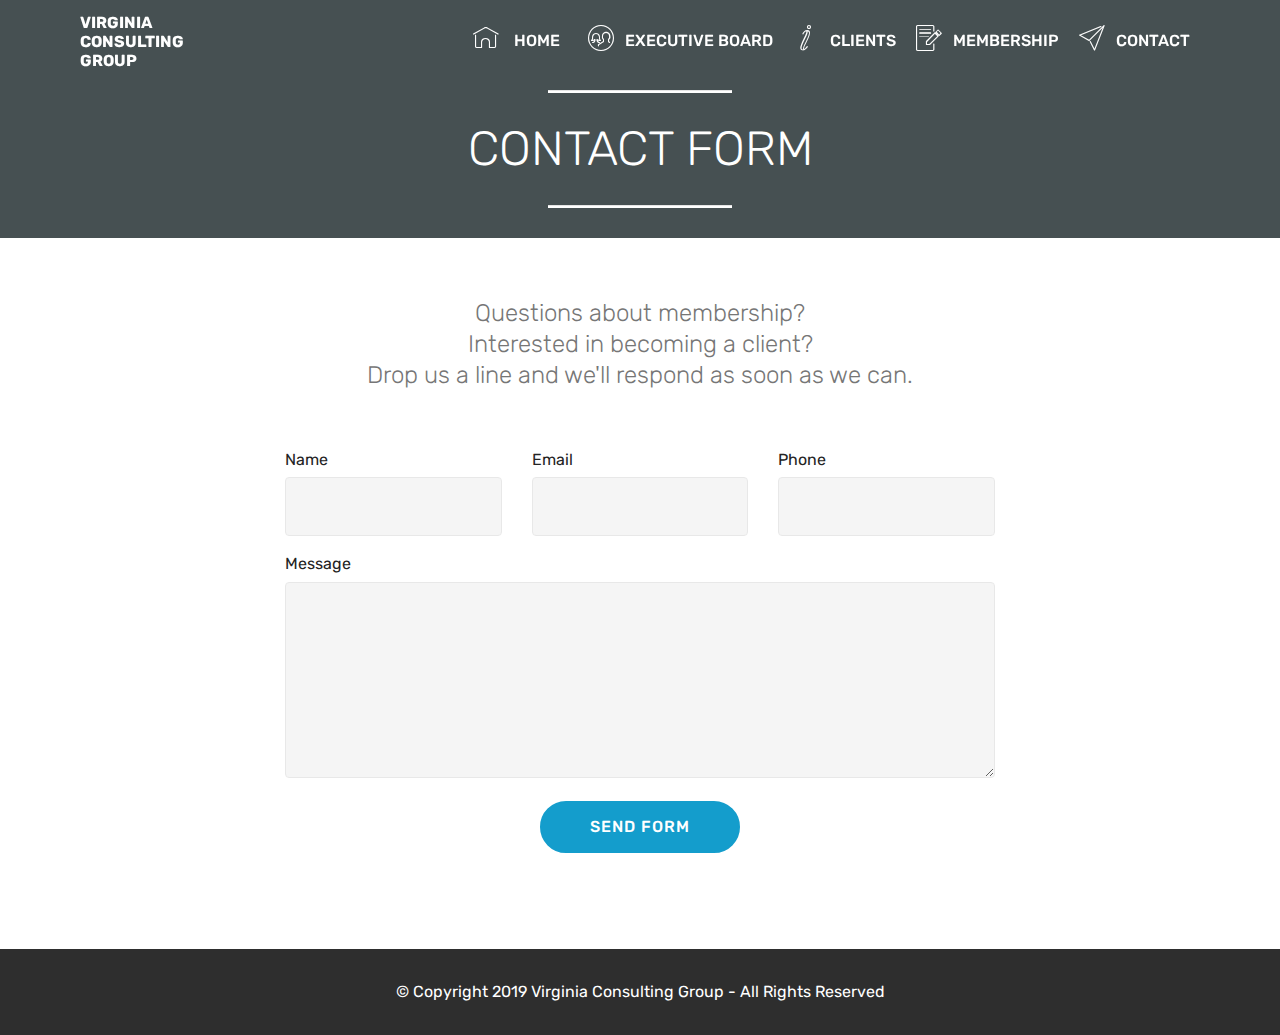
<file: contact.html>
<!DOCTYPE html>
<html >
<head>
  <!-- Site made with Mobirise Website Builder v4.8.6, https://mobirise.com -->
  <meta charset="UTF-8">
  <meta http-equiv="X-UA-Compatible" content="IE=edge">
  <meta name="generator" content="Mobirise v4.8.6, mobirise.com">
  <meta name="viewport" content="width=device-width, initial-scale=1, minimum-scale=1">
  <link rel="shortcut icon" href="assets/images/image-334x385.png" type="image/x-icon">
  <meta name="description" content="Contact form">
  <title>Contact</title>
  <link rel="stylesheet" href="assets/web/assets/mobirise-icons/mobirise-icons.css">
  <link rel="stylesheet" href="assets/tether/tether.min.css">
  <link rel="stylesheet" href="assets/bootstrap/css/bootstrap.min.css">
  <link rel="stylesheet" href="assets/bootstrap/css/bootstrap-grid.min.css">
  <link rel="stylesheet" href="assets/bootstrap/css/bootstrap-reboot.min.css">
  <link rel="stylesheet" href="assets/dropdown/css/style.css">
  <link rel="stylesheet" href="assets/theme/css/style.css">
  <link rel="stylesheet" href="assets/mobirise/css/mbr-additional.css" type="text/css">
  
  
  
</head>
<body>
  <section class="menu cid-qspTaqd9At" once="menu" id="menu1-1l">

    

    <nav class="navbar navbar-dropdown align-items-center navbar-fixed-top navbar-toggleable-sm bg-color transparent">
        <button class="navbar-toggler navbar-toggler-right" type="button" data-toggle="collapse" data-target="#navbarSupportedContent" aria-controls="navbarSupportedContent" aria-expanded="false" aria-label="Toggle navigation">
            <div class="hamburger">
                <span></span>
                <span></span>
                <span></span>
                <span></span>
            </div>
        </button>
        <div class="menu-logo">
            <div class="navbar-brand">
                
                <span class="navbar-caption-wrap"><a class="navbar-caption text-white display-4" href="index.html">
                        VIRGINIA CONSULTING GROUP</a></span>
            </div>
        </div>
        <div class="collapse navbar-collapse" id="navbarSupportedContent">
            <ul class="navbar-nav nav-dropdown nav-right" data-app-modern-menu="true"><li class="nav-item">
                    <a class="nav-link link text-white display-4" href="index.html">
                        <span class="mbri-home mbr-iconfont mbr-iconfont-btn"></span>
                        HOME &nbsp;</a>
                </li><li class="nav-item"><a class="nav-link link text-white display-4" href="us.html"><span class="mbri-users mbr-iconfont mbr-iconfont-btn"></span>EXECUTIVE BOARD</a></li><li class="nav-item"><a class="nav-link link text-white display-4" href="clients.html"><span class="mbri-italic mbr-iconfont mbr-iconfont-btn"></span>CLIENTS</a></li><li class="nav-item"><a class="nav-link link text-white display-4" href="join.html"><span class="mbri-edit mbr-iconfont mbr-iconfont-btn"></span>MEMBERSHIP</a></li><li class="nav-item"><a class="nav-link link text-white display-4" href="contact.html"><span class="mbri-paper-plane mbr-iconfont mbr-iconfont-btn"></span>CONTACT</a></li></ul>
            
        </div>
    </nav>
</section>

<section class="engine"><a href="https://mobirise.info/d">website maker</a></section><section class="mbr-section article content10 cid-qspTskWkFV" id="content10-1m">
    
     

    <div class="container">
        <div class="inner-container" style="width: 66%;">
            <hr class="line" style="width: 25%;">
            <div class="section-text align-center mbr-white mbr-fonts-style display-2">
                    CONTACT FORM</div>
            <hr class="line" style="width: 25%;">
        </div>
    </div>
</section>

<section class="mbr-section form1 cid-qqlXhH2cCq" id="form1-x">

    

    
    <div class="container">
        <div class="media-container-column title col-12 col-lg-8 offset-lg-2">
            
            <h3 class="mbr-section-subtitle align-center mbr-light pb-3 mbr-fonts-style display-5">
                Questions about membership? <br>Interested in becoming a client?<br>Drop us a line and we'll respond as soon as we can.</h3>
        </div>
    </div>

    <div class="container">
        <div class="media-container-column col-lg-8 offset-lg-2" data-form-type="formoid">
                <div data-form-alert="" hidden="">Thanks for filling out the form!</div>

                <form class="mbr-form" action="https://mobirise.com/" method="post" data-form-title="Mobirise Form"><input type="hidden" name="email" data-form-email="true" value="HEmCtPDVks5pxQIQHvueKmZI495x4nD6gxcb45gZgzVSaoVpXnN25UY+bjhPk2H3CI/1CJJ7G2UV+m1MyO/+7wn2qXA1RQNYHnn4twh1zZrF5IkVLnchTzEj51emNeM2">
                    <div class="row row-sm-offset">
                        <div class="col-md-4 multi-horizontal" data-for="name">
                            <div class="form-group">
                                <label class="form-control-label mbr-fonts-style display-7" for="name-form1-x">Name</label>
                                <input type="text" class="form-control" name="name" data-form-field="Name" required="" id="name-form1-x">
                            </div>
                        </div>
                        <div class="col-md-4 multi-horizontal" data-for="email">
                            <div class="form-group">
                                <label class="form-control-label mbr-fonts-style display-7" for="email-form1-x">Email</label>
                                <input type="email" class="form-control" name="email" data-form-field="Email" required="" id="email-form1-x">
                            </div>
                        </div>
                        <div class="col-md-4 multi-horizontal" data-for="phone">
                            <div class="form-group">
                                <label class="form-control-label mbr-fonts-style display-7" for="phone-form1-x">Phone</label>
                                <input type="tel" class="form-control" name="phone" data-form-field="Phone" id="phone-form1-x">
                            </div>
                        </div>
                    </div>
                    <div class="form-group" data-for="message">
                        <label class="form-control-label mbr-fonts-style display-7" for="message-form1-x">Message</label>
                        <textarea type="text" class="form-control" name="message" rows="7" data-form-field="Message" id="message-form1-x"></textarea>
                    </div>

                    <span class="input-group-btn">
                        <button href="" type="submit" class="btn btn-primary btn-form display-4">SEND FORM</button>
                    </span>
                </form>
        </div>
    </div>
</section>

<section once="" class="cid-qqlW30cWca" id="footer6-w">

    

    

    <div class="container">
        <div class="media-container-row align-center mbr-white">
            <div class="col-12">
                <p class="mbr-text mb-0 mbr-fonts-style display-7">
                    © Copyright 2019 Virginia Consulting Group - All Rights Reserved
                </p>
            </div>
        </div>
    </div>
</section>


  <script src="assets/web/assets/jquery/jquery.min.js"></script>
  <script src="assets/popper/popper.min.js"></script>
  <script src="assets/tether/tether.min.js"></script>
  <script src="assets/bootstrap/js/bootstrap.min.js"></script>
  <script src="assets/smoothscroll/smooth-scroll.js"></script>
  <script src="assets/dropdown/js/script.min.js"></script>
  <script src="assets/touchswipe/jquery.touch-swipe.min.js"></script>
  <script src="assets/theme/js/script.js"></script>
  <script src="assets/formoid/formoid.min.js"></script>
  
  
 <div id="scrollToTop" class="scrollToTop mbr-arrow-up"><a style="text-align: center;"><i></i></a></div>
  </body>
</html>
</file>
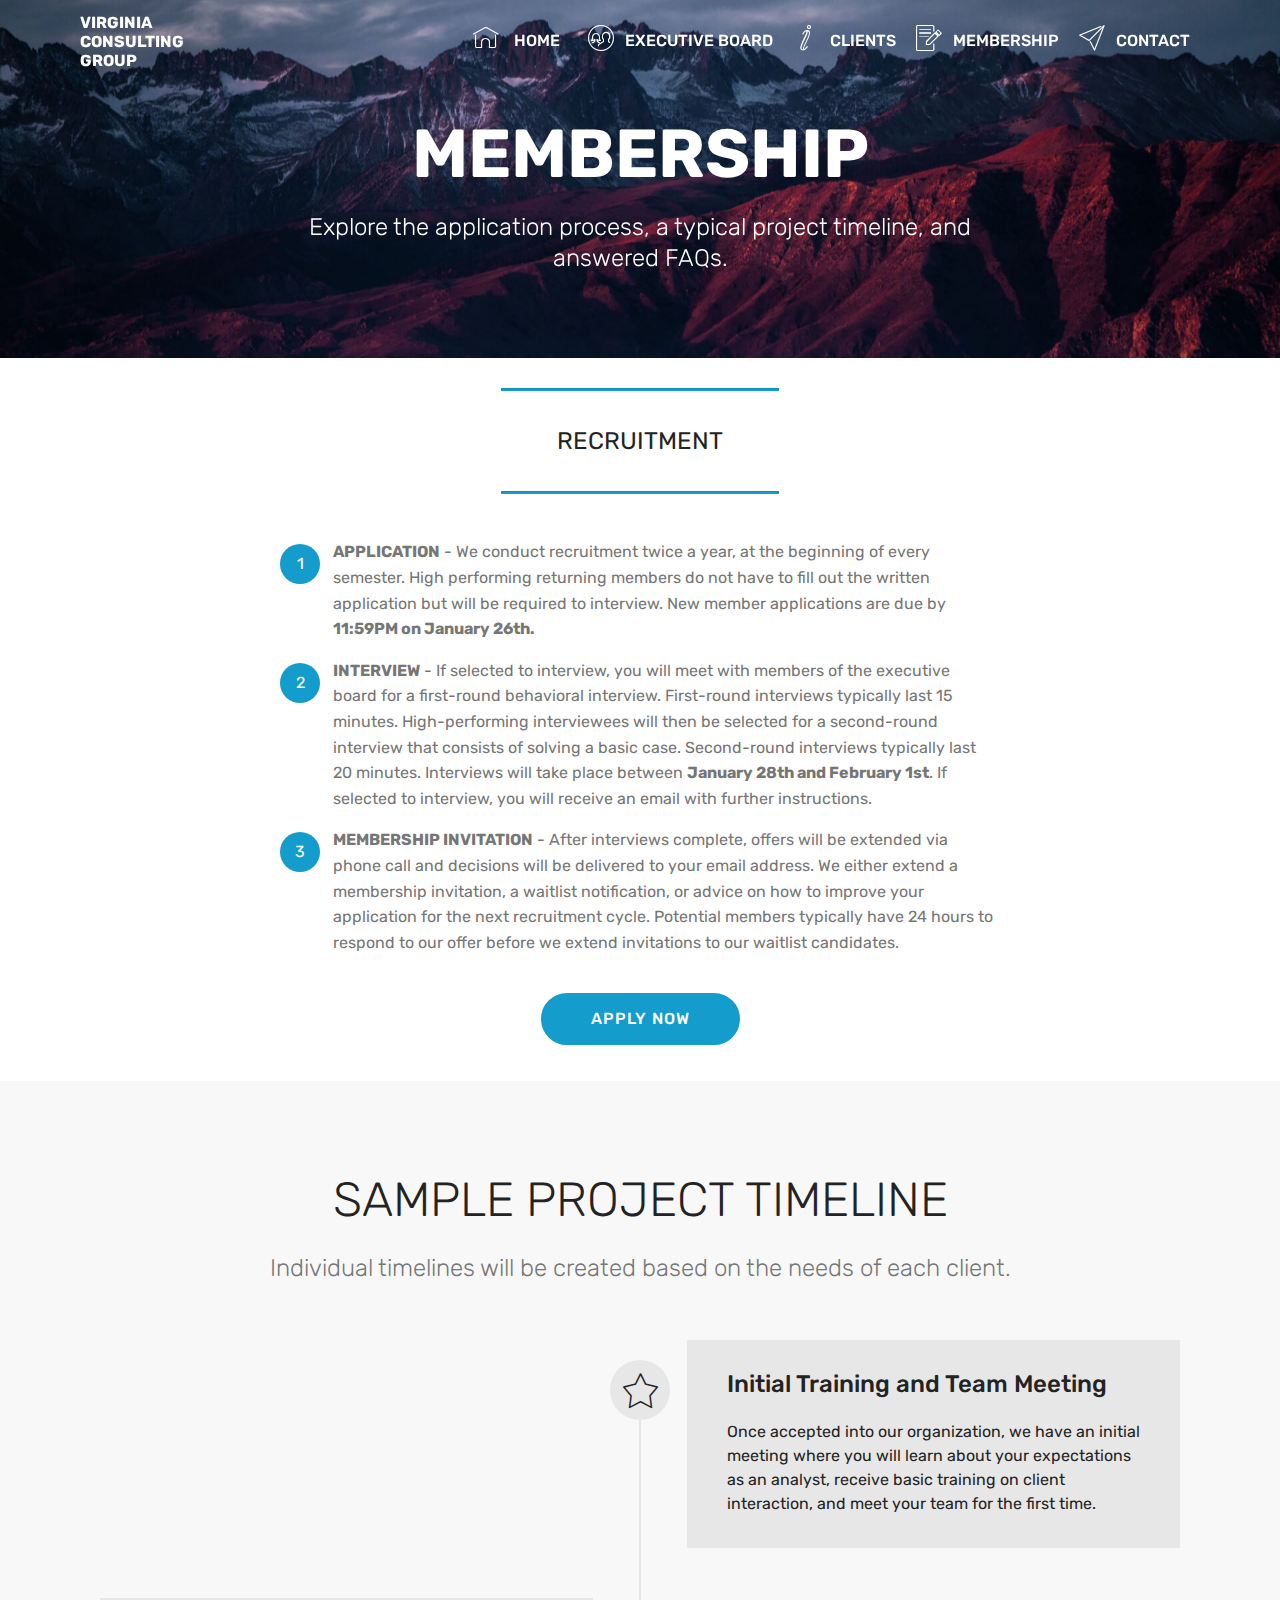
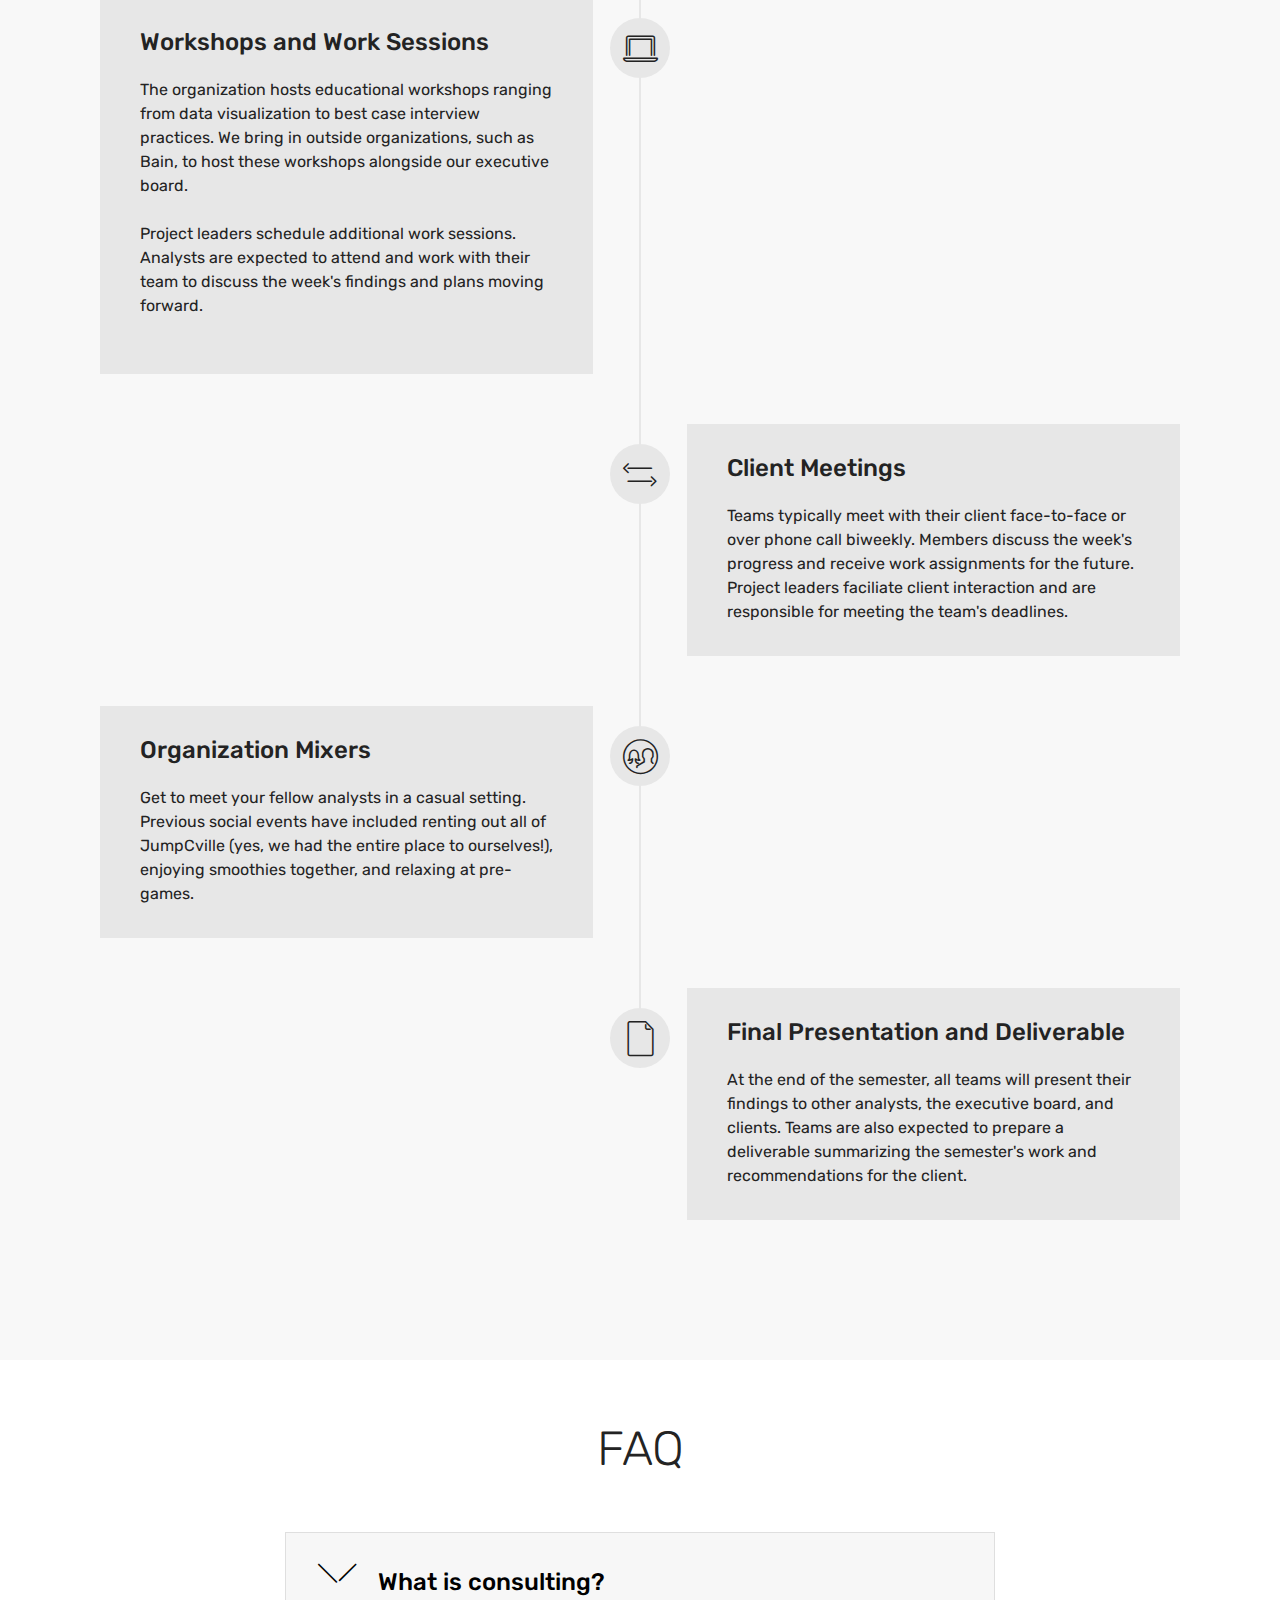
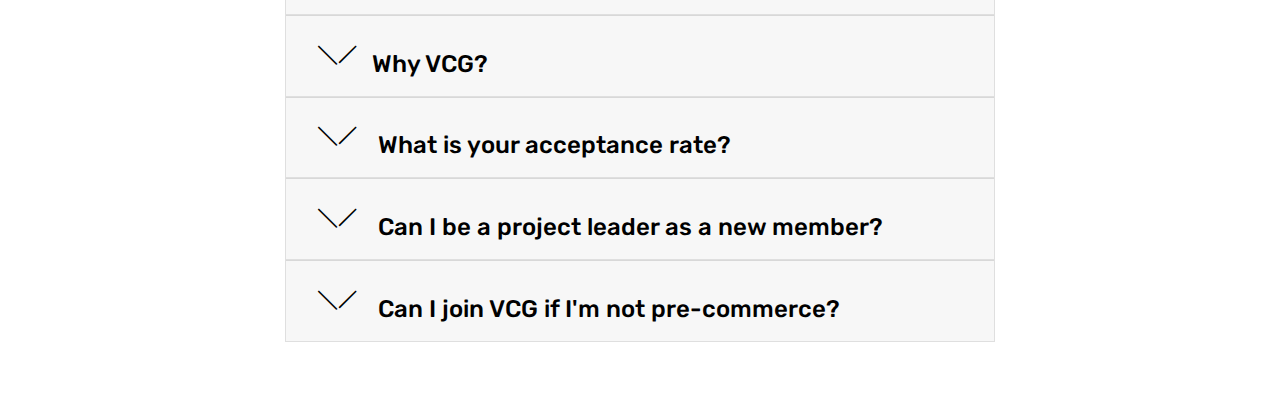
<file: join.html>
<!DOCTYPE html>
<html >
<head>
  <!-- Site made with Mobirise Website Builder v4.8.6, https://mobirise.com -->
  <meta charset="UTF-8">
  <meta http-equiv="X-UA-Compatible" content="IE=edge">
  <meta name="generator" content="Mobirise v4.8.6, mobirise.com">
  <meta name="viewport" content="width=device-width, initial-scale=1, minimum-scale=1">
  <link rel="shortcut icon" href="assets/images/image-334x385.png" type="image/x-icon">
  <meta name="description" content="VCG Application and Membership Process">
  <title>Membership</title>
  <link rel="stylesheet" href="assets/web/assets/mobirise-icons/mobirise-icons.css">
  <link rel="stylesheet" href="assets/tether/tether.min.css">
  <link rel="stylesheet" href="assets/bootstrap/css/bootstrap.min.css">
  <link rel="stylesheet" href="assets/bootstrap/css/bootstrap-grid.min.css">
  <link rel="stylesheet" href="assets/bootstrap/css/bootstrap-reboot.min.css">
  <link rel="stylesheet" href="assets/dropdown/css/style.css">
  <link rel="stylesheet" href="assets/theme/css/style.css">
  <link rel="stylesheet" href="assets/mobirise/css/mbr-additional.css" type="text/css">
  
  
  
</head>
<body>
  <section class="menu cid-qqlUlIFey2" once="menu" id="menu1-12">

    

    <nav class="navbar navbar-dropdown align-items-center navbar-fixed-top navbar-toggleable-sm bg-color transparent">
        <button class="navbar-toggler navbar-toggler-right" type="button" data-toggle="collapse" data-target="#navbarSupportedContent" aria-controls="navbarSupportedContent" aria-expanded="false" aria-label="Toggle navigation">
            <div class="hamburger">
                <span></span>
                <span></span>
                <span></span>
                <span></span>
            </div>
        </button>
        <div class="menu-logo">
            <div class="navbar-brand">
                
                <span class="navbar-caption-wrap"><a class="navbar-caption text-white display-4" href="index.html">
                        VIRGINIA CONSULTING GROUP</a></span>
            </div>
        </div>
        <div class="collapse navbar-collapse" id="navbarSupportedContent">
            <ul class="navbar-nav nav-dropdown nav-right" data-app-modern-menu="true"><li class="nav-item">
                    <a class="nav-link link text-white display-4" href="index.html">
                        <span class="mbri-home mbr-iconfont mbr-iconfont-btn"></span>
                        HOME &nbsp;</a>
                </li><li class="nav-item"><a class="nav-link link text-white display-4" href="us.html"><span class="mbri-users mbr-iconfont mbr-iconfont-btn"></span>EXECUTIVE BOARD</a></li><li class="nav-item"><a class="nav-link link text-white display-4" href="clients.html"><span class="mbri-italic mbr-iconfont mbr-iconfont-btn"></span>CLIENTS</a></li><li class="nav-item"><a class="nav-link link text-white display-4" href="join.html"><span class="mbri-edit mbr-iconfont mbr-iconfont-btn"></span>MEMBERSHIP</a></li><li class="nav-item"><a class="nav-link link text-white display-4" href="contact.html"><span class="mbri-paper-plane mbr-iconfont mbr-iconfont-btn"></span>CONTACT</a></li></ul>
            
        </div>
    </nav>
</section>

<section class="engine"><a href="https://mobirise.info/i">free site creation software</a></section><section class="mbr-section content5 cid-qqplf7Ku7S mbr-parallax-background" id="content5-1c">

    

    

    <div class="container">
        <div class="media-container-row">
            <div class="title col-12 col-md-8">
                <h2 class="align-center mbr-bold mbr-white pb-3 mbr-fonts-style display-1">MEMBERSHIP</h2>
                <h3 class="mbr-section-subtitle align-center mbr-light mbr-white pb-3 mbr-fonts-style display-5">
                    Explore the application process, a typical project timeline, and answered FAQs.</h3>
                
                
            </div>
        </div>
    </div>
</section>

<section class="mbr-section article content9 cid-qqplTk1OW2" id="content9-1d">
    
     

    <div class="container">
        <div class="inner-container" style="width: 100%;">
            <hr class="line" style="width: 25%;">
            <div class="section-text align-center mbr-fonts-style display-5">
                    RECRUITMENT<br></div>
            <hr class="line" style="width: 25%;">
        </div>
        </div>
</section>

<section class="mbr-section article content11 cid-qqpkjZCUPb" id="content11-14">
     

    <div class="container">
        <div class="media-container-row">
            <div class="mbr-text counter-container col-12 col-md-8 mbr-fonts-style display-7">
                <ol>
                    <li><strong>APPLICATION</strong> - We conduct recruitment twice a year, at the beginning of every semester. High performing returning members do not have to fill out the written application but will be required to interview. New member applications are due by <strong>11:59PM on January 26th.</strong></li><li><strong>INTERVIEW</strong><span style="font-size: 1rem;"> - If selected to interview, you will meet with members of the executive board for a first-round behavioral interview. First-round interviews typically last 15 minutes. High-performing interviewees will then be selected for a second-round interview that consists of solving a basic case. Second-round interviews typically last 20 minutes. Interviews will take place between&nbsp;</span><strong>January 28th and February 1st</strong><span style="font-size: 1rem;">. If selected to interview, you will receive an email with further instructions.</span></li>
                    <li><strong>MEMBERSHIP INVITATION</strong>&nbsp;- After interviews complete, offers will be extended via phone call and decisions will be delivered to your email address. We either extend a membership invitation, a waitlist notification, or advice on how to improve your application for the next recruitment cycle. Potential members typically have 24 hours to respond to our offer before we extend invitations to our waitlist candidates.&nbsp;</li>
                </ol>
            </div>
        </div>
    </div>
</section>

<section class="mbr-section content8 cid-qIsd9gTdqe" id="content8-1p">

    

    <div class="container">
        <div class="media-container-row title">
            <div class="col-12 col-md-8">
                <div class="mbr-section-btn align-center"><a class="btn btn-primary display-4" href="https://goo.gl/forms/96d2fdTbnNk27G3w2" target="_blank">APPLY NOW</a></div>
            </div>
        </div>
    </div>
</section>

<section class="timeline2 cid-qrEZCMqYjF" id="timeline2-1g">

    

    

    <div class="container align-center">
        <h2 class="mbr-section-title pb-3 mbr-fonts-style display-2">
            SAMPLE PROJECT TIMELINE</h2>
        <h3 class="mbr-section-subtitle pb-5 mbr-fonts-style display-5">Individual timelines will be created based on the needs of each client.<br></h3>

        <div class="container timelines-container" mbri-timelines="">
            <div class="row timeline-element reverse separline">      
                <span class="iconsBackground">
                    <span class="mbr-iconfont mbri-star"></span>
                </span>          
                <div class="col-xs-12 col-md-6 align-left">
                    <div class="timeline-text-content">
                        <h4 class="mbr-timeline-title pb-3 mbr-fonts-style display-5">Initial Training and Team Meeting</h4>
                        <p class="mbr-timeline-text mbr-fonts-style display-7">
                            Once accepted into our organization, we have an initial meeting where you will learn about your expectations as an analyst, receive basic training on client interaction, and meet your team for the first time.</p>
                     </div>
                </div>
            </div>

            <div class="row timeline-element  separline">
                <span class="iconsBackground">
                    <span class="mbr-iconfont mbri-laptop"></span>
                </span>
                <div class="col-xs-12 col-md-6 align-left ">
                    <div class="timeline-text-content">
                        <h4 class="mbr-timeline-title pb-3 mbr-fonts-style display-5">
                            Workshops and Work Sessions</h4>
                        <p class="mbr-timeline-text mbr-fonts-style display-7">
                            The organization hosts educational workshops ranging from data visualization to best case interview practices. We bring in outside organizations, such as Bain, to host these workshops alongside our executive board.&nbsp;<br><br>Project leaders schedule additional work sessions. Analysts are expected to attend and work with their team to discuss the week's findings and plans moving forward.&nbsp;<br><br></p>
                    </div>
                </div>
            </div> 

            <div class="row timeline-element reverse separline">
                <span class="iconsBackground">
                    <span class="mbr-iconfont mbri-left-right"></span>
                </span>
                <div class="col-xs-12 col-md-6 align-left">
                    <div class="timeline-text-content">
                        <h4 class="mbr-timeline-title pb-3 mbr-fonts-style display-5">
                            Client Meetings</h4>      
                        <p class="mbr-timeline-text mbr-fonts-style display-7">Teams typically meet with their client face-to-face or over phone call biweekly. Members discuss the week's progress and receive work assignments for the future. Project leaders faciliate client interaction and are responsible for meeting the team's deadlines.</p>
                    </div>
                </div>
            </div>

            <div class="row timeline-element  separline">
                <span class="iconsBackground">
                    <span class="mbr-iconfont mbri-users"></span>
                </span>
                <div class="col-xs-12 col-md-6 align-left ">
                    <div class="timeline-text-content">
                        <h4 class="mbr-timeline-title pb-3 mbr-fonts-style display-5">Organization Mixers</h4>
                        <p class="mbr-timeline-text mbr-fonts-style display-7">Get to meet your fellow analysts in a casual setting. Previous social events have included renting out all of JumpCville (yes, we had the entire place to ourselves!), enjoying smoothies together, and relaxing at pre-games.&nbsp;</p>
                    </div>
                </div>
            </div>

            <div class="row timeline-element reverse">
                <span class="iconsBackground">
                    <span class="mbri-new-file mbr-iconfont"></span>
                </span>
                <div class="col-xs-12 col-md-6 align-left">
                    <div class="timeline-text-content">
                        <h4 class="mbr-timeline-title pb-3 mbr-fonts-style display-5">
                            Final Presentation and Deliverable</h4>
                        <p class="mbr-timeline-text mbr-fonts-style display-7">
                            At the end of the semester, all teams will present their findings to other analysts, the executive board, and clients. Teams are also expected to prepare a deliverable summarizing the semester's work and recommendations for the client.</p>
                    </div>
                </div>
            </div>

            

            

            

            

            

            

            
        </div>
    </div>
</section>

<section class="toggle1 cid-qqpl6LeI9u" id="toggle1-1b">

    

    
        <div class="container">
            <div class="media-container-row">
                <div class="col-12 col-md-8">
                    <div class="section-head text-center space30">
                       <h2 class="mbr-section-title pb-5 mbr-fonts-style display-2">FAQ
                        </h2>
                    </div>
                    <div class="clearfix"></div>
                    <div id="bootstrap-toggle" class="toggle-panel accordionStyles tab-content">
                        <div class="card">
                            <div class="card-header" role="tab" id="headingOne">
                                <a role="button" class="collapsed panel-title text-black" data-toggle="collapse" data-parent="#accordion" data-core="" href="#collapse1_6" aria-expanded="false" aria-controls="collapse1">
                                    <h4 class="mbr-fonts-style display-5">
                                        <span class="sign mbr-iconfont mbri-arrow-down inactive"></span> What is consulting?
                                    </h4>
                                </a>
                            </div>
                            <div id="collapse1_6" class="panel-collapse noScroll collapse" role="tabpanel" aria-labelledby="headingOne">
                                <div class="panel-body p-4">
                                    <p class="mbr-fonts-style panel-text display-7">
                                       Google defines consulting as the business of giving expert advice to other professionals, typically in financial and business matters.<br><br>We define consulting as understanding a client's problems, working successfully with a team to solve these problems, and having a great time doing so.</p>
                                </div>
                            </div>
                        </div>
                        <div class="card">
                            <div class="card-header" role="tab" id="headingTwo">
                                <a role="button" class="collapsed panel-title text-black" data-toggle="collapse" data-parent="#accordion" data-core="" href="#collapse2_6" aria-expanded="false" aria-controls="collapse2">
                                    <h4 class="mbr-fonts-style display-5">
                                        <span class="sign mbr-iconfont mbri-arrow-down inactive"></span>Why VCG?</h4>
                                </a>

                            </div>
                            <div id="collapse2_6" class="panel-collapse noScroll collapse" role="tabpanel" aria-labelledby="headingTwo">
                                <div class="panel-body p-4">
                                    <p class="mbr-fonts-style panel-text display-7">
                                       VCG experience has directly helped members get offers at McKinsey, Bain, BCG, Oliver Wyman, Deloitte, EY, APT, Capital One, Booz Allen, Accenture, and Cornerstone! Additionally, professional mentors and development sessions will better prepare you for a career in consulting.<br></p>
                                </div>
                            </div>
                        </div>
                        <div class="card">
                            <div class="card-header" role="tab" id="headingThree">
                                <a role="button" class="collapsed panel-title text-black" data-toggle="collapse" data-parent="#accordion" data-core="" href="#collapse3_6" aria-expanded="false" aria-controls="collapse3">
                                    <h4 class="mbr-fonts-style display-5">
                                        <span class="sign mbr-iconfont mbri-arrow-down inactive"></span>&nbsp;What is your acceptance rate?</h4>
                                </a>
                            </div>
                            <div id="collapse3_6" class="panel-collapse noScroll collapse" role="tabpanel" aria-labelledby="headingThree">
                                <div class="panel-body p-4">
                                    <p class="mbr-fonts-style panel-text display-7">Our acceptance rate varies every year. For the Spring 2018 and Fall 2018 recruitment cycles, our acceptance rate for new members hovered around 15%.<br></p>
                                </div>
                            </div>
                        </div>
                        <div class="card">
                            <div class="card-header" role="tab" id="headingThree">
                                <a role="button" class="collapsed panel-title text-black" data-toggle="collapse" data-parent="#accordion" data-core="" href="#collapse4_6" aria-expanded="false" aria-controls="collapse4">
                                    <h4 class="mbr-fonts-style display-5">
                                        <span class="sign mbr-iconfont mbri-arrow-down inactive"></span> Can I be a project leader as a new member?</h4>
                                </a>
                            </div>
                            <div id="collapse4_6" class="panel-collapse noScroll collapse" role="tabpanel" aria-labelledby="headingThree">
                                <div class="panel-body p-4">
                                    <p class="mbr-fonts-style panel-text display-7">
                                       Yes!&nbsp;You can apply to be a PL as long as you demonstrate commitment, organization, and passion. We’ve had second and third years join the club as PLs and do amazing things.</p>
                                </div>
                            </div>
                        </div>
                        <div class="card">
                            <div class="card-header" role="tab" id="headingThree">
                                <a role="button" class="collapsed panel-title text-black" data-toggle="collapse" data-parent="#accordion" data-core="" href="#collapse5_6" aria-expanded="false" aria-controls="collapse5">
                                    <h4 class="mbr-fonts-style display-5">
                                        <span class="sign mbr-iconfont mbri-arrow-down inactive"></span>&nbsp;Can I join VCG if I'm not pre-commerce?</h4>
                                </a>
                            </div>
                            <div id="collapse5_6" class="panel-collapse noScroll collapse" role="tabpanel" aria-labelledby="headingThree">
                                <div class="panel-body p-4">
                                    <p class="mbr-fonts-style panel-text display-7">Of course! We love analysts with a wide variety of backgrounds and certainly don't limit our applicant pool to just commerce students.</p>
                                </div>
                            </div>
                        </div>
                        
                    </div>
                </div>
            </div>
        </div>
</section>


  <script src="assets/web/assets/jquery/jquery.min.js"></script>
  <script src="assets/popper/popper.min.js"></script>
  <script src="assets/tether/tether.min.js"></script>
  <script src="assets/bootstrap/js/bootstrap.min.js"></script>
  <script src="assets/smoothscroll/smooth-scroll.js"></script>
  <script src="assets/dropdown/js/script.min.js"></script>
  <script src="assets/touchswipe/jquery.touch-swipe.min.js"></script>
  <script src="assets/parallax/jarallax.min.js"></script>
  <script src="assets/theme/js/script.js"></script>
  
  
 <div id="scrollToTop" class="scrollToTop mbr-arrow-up"><a style="text-align: center;"><i></i></a></div>
  </body>
</html>
</file>
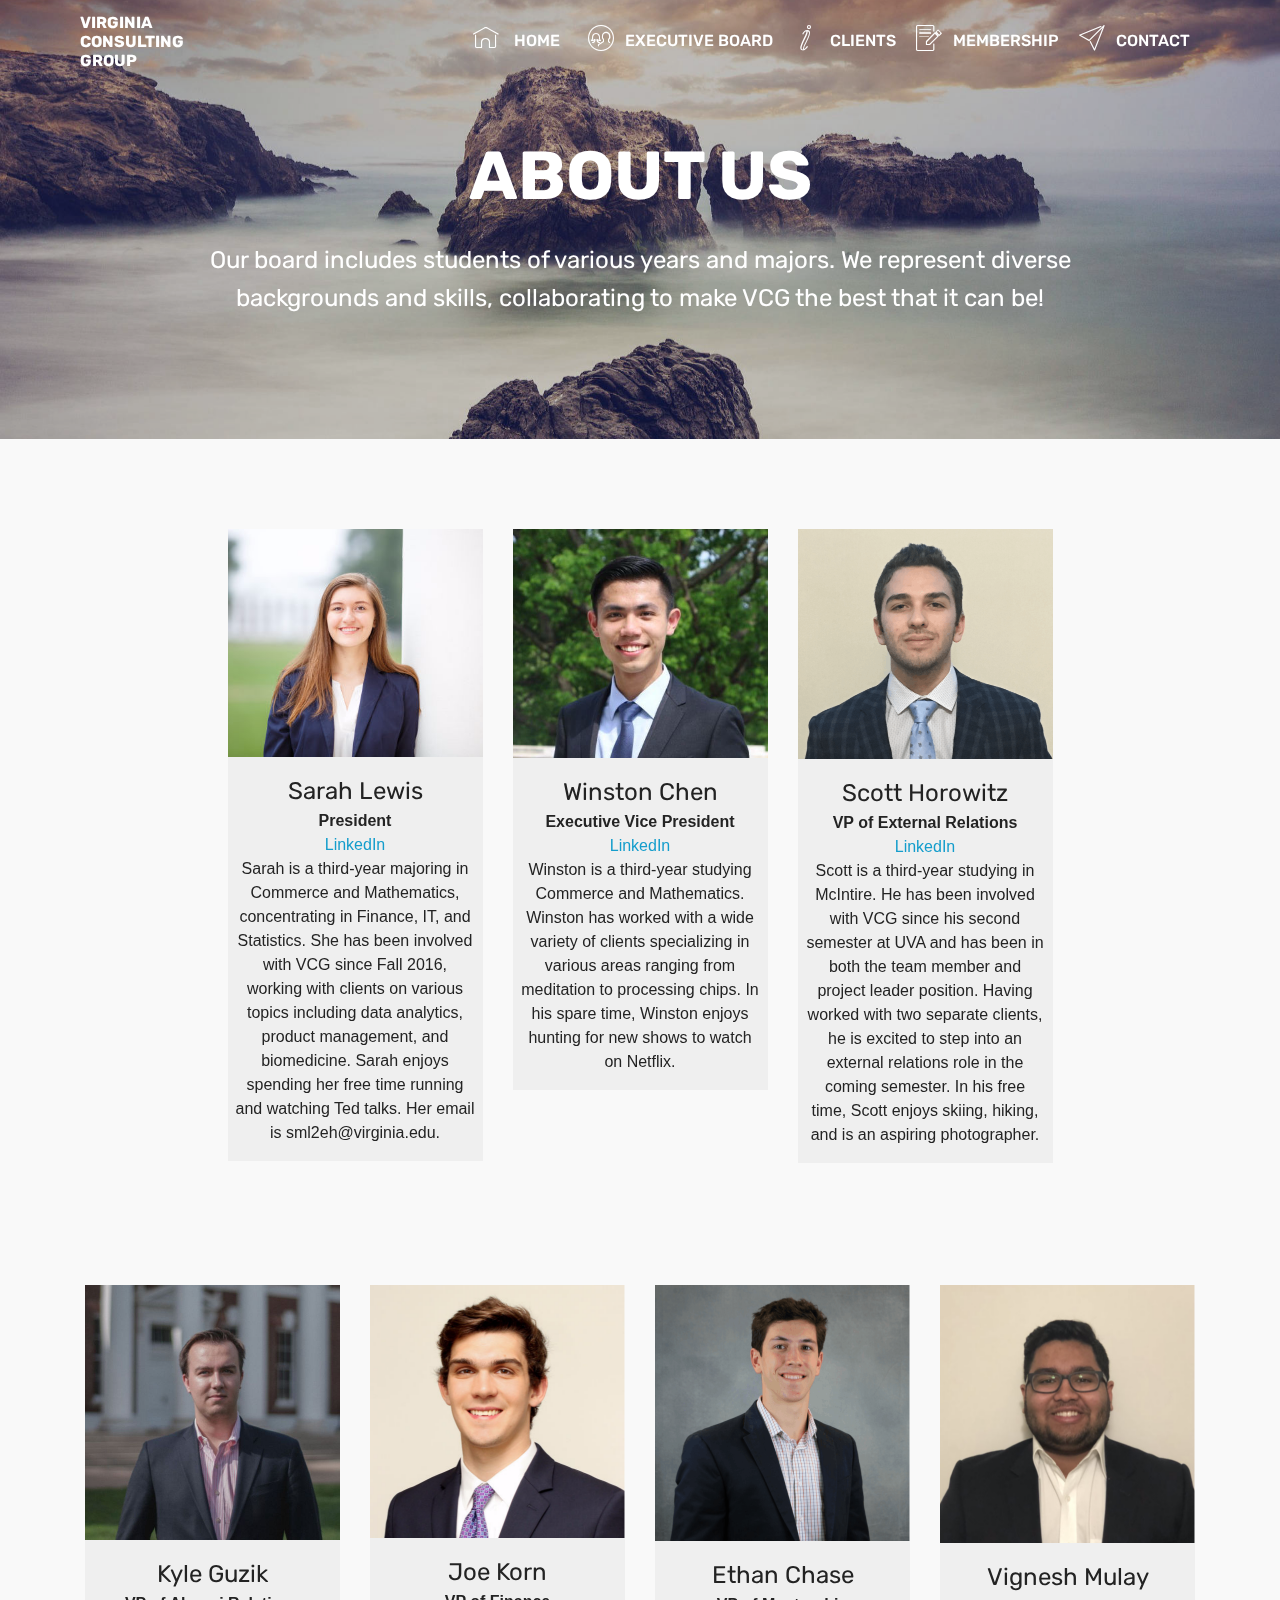
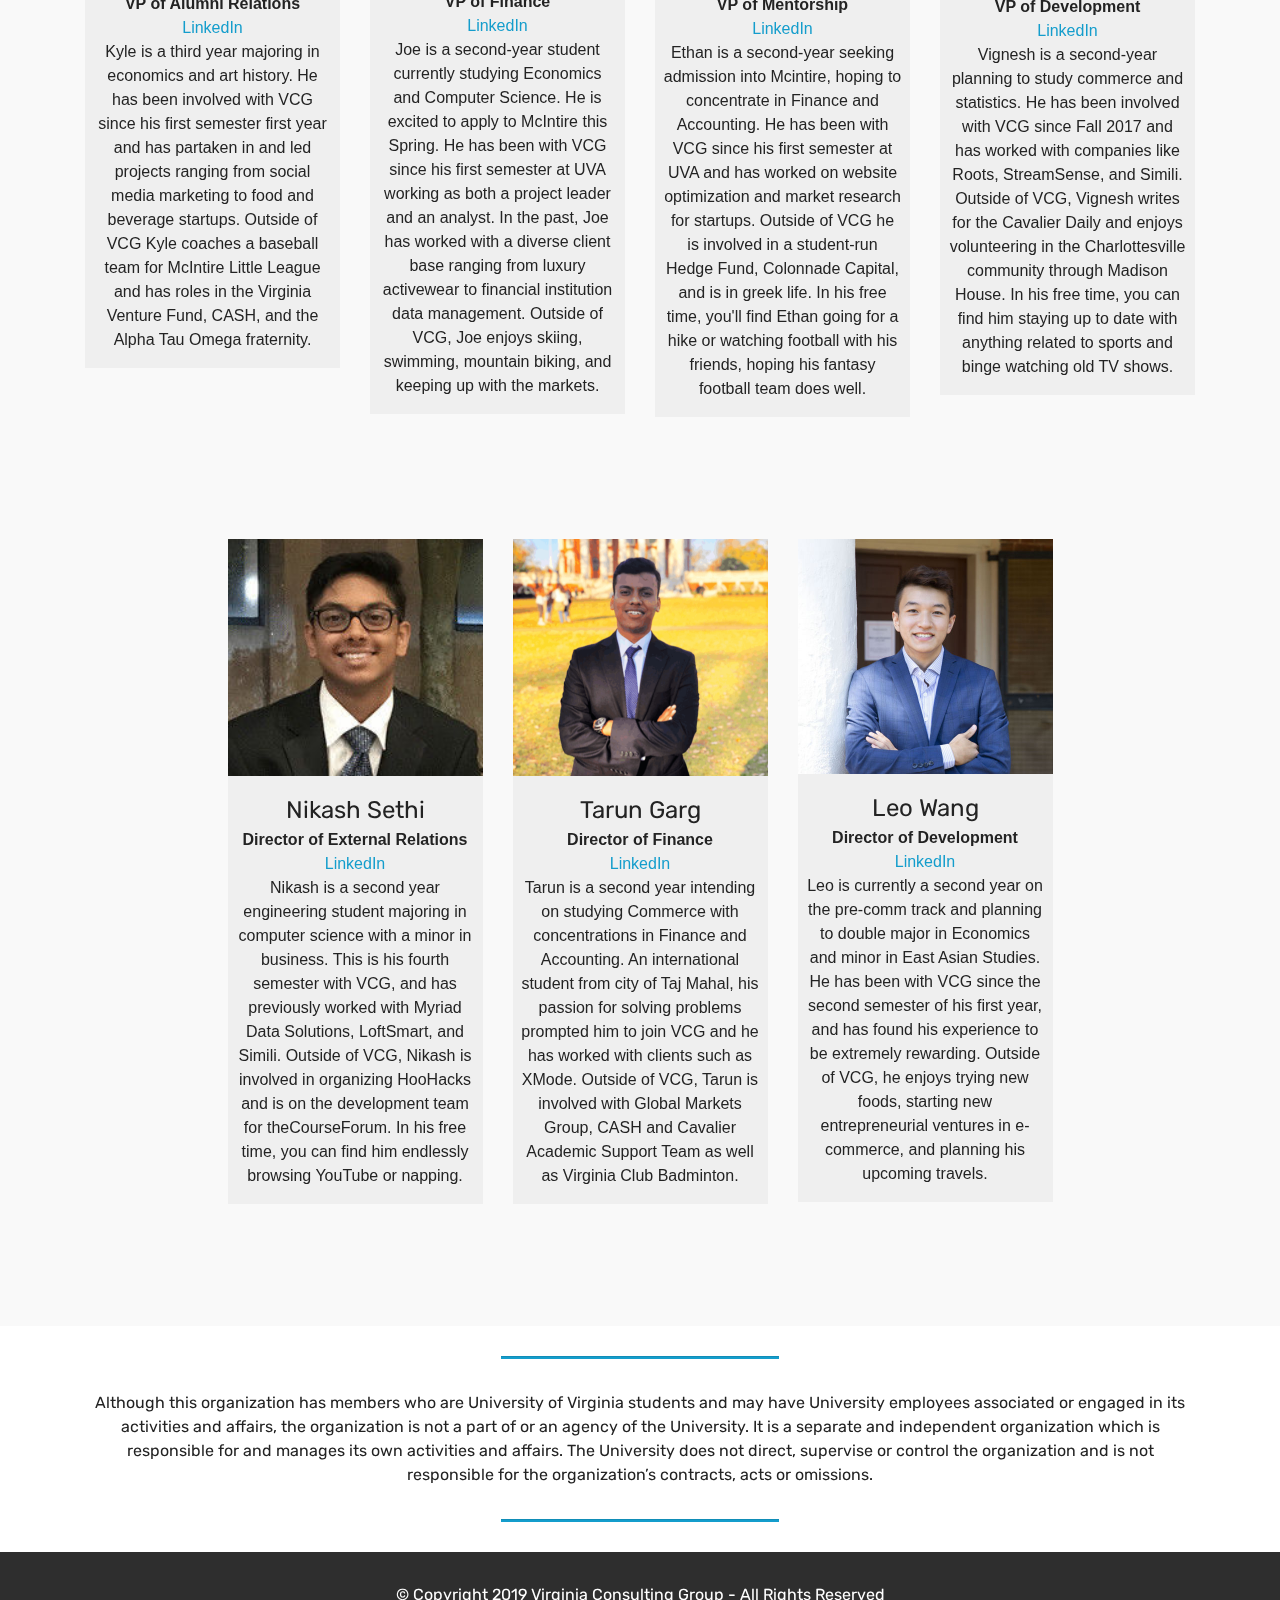
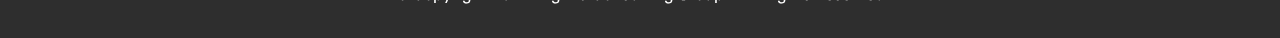
<file: page5.html>
<!DOCTYPE html>
<html >
<head>
  <!-- Site made with Mobirise Website Builder v4.8.6, https://mobirise.com -->
  <meta charset="UTF-8">
  <meta http-equiv="X-UA-Compatible" content="IE=edge">
  <meta name="generator" content="Mobirise v4.8.6, mobirise.com">
  <meta name="viewport" content="width=device-width, initial-scale=1, minimum-scale=1">
  <link rel="shortcut icon" href="assets/images/image-334x385.png" type="image/x-icon">
  <meta name="description" content="Web Page Creator Description">
  <title>Executive Board</title>
  <link rel="stylesheet" href="assets/web/assets/mobirise-icons/mobirise-icons.css">
  <link rel="stylesheet" href="assets/tether/tether.min.css">
  <link rel="stylesheet" href="assets/bootstrap/css/bootstrap.min.css">
  <link rel="stylesheet" href="assets/bootstrap/css/bootstrap-grid.min.css">
  <link rel="stylesheet" href="assets/bootstrap/css/bootstrap-reboot.min.css">
  <link rel="stylesheet" href="assets/socicon/css/styles.css">
  <link rel="stylesheet" href="assets/dropdown/css/style.css">
  <link rel="stylesheet" href="assets/theme/css/style.css">
  <link rel="stylesheet" href="assets/mobirise/css/mbr-additional.css" type="text/css">
  
  
  
</head>
<body>
  <section class="menu cid-rfsPTVSyWQ" once="menu" id="menu1-22">

    

    <nav class="navbar navbar-dropdown align-items-center navbar-fixed-top navbar-toggleable-sm bg-color transparent">
        <button class="navbar-toggler navbar-toggler-right" type="button" data-toggle="collapse" data-target="#navbarSupportedContent" aria-controls="navbarSupportedContent" aria-expanded="false" aria-label="Toggle navigation">
            <div class="hamburger">
                <span></span>
                <span></span>
                <span></span>
                <span></span>
            </div>
        </button>
        <div class="menu-logo">
            <div class="navbar-brand">
                
                <span class="navbar-caption-wrap"><a class="navbar-caption text-white display-4" href="index.html">
                        VIRGINIA CONSULTING GROUP</a></span>
            </div>
        </div>
        <div class="collapse navbar-collapse" id="navbarSupportedContent">
            <ul class="navbar-nav nav-dropdown nav-right" data-app-modern-menu="true"><li class="nav-item">
                    <a class="nav-link link text-white display-4" href="index.html">
                        <span class="mbri-home mbr-iconfont mbr-iconfont-btn"></span>
                        HOME &nbsp;</a>
                </li><li class="nav-item"><a class="nav-link link text-white display-4" href="us.html"><span class="mbri-users mbr-iconfont mbr-iconfont-btn"></span>EXECUTIVE BOARD</a></li><li class="nav-item"><a class="nav-link link text-white display-4" href="clients.html"><span class="mbri-italic mbr-iconfont mbr-iconfont-btn"></span>CLIENTS</a></li><li class="nav-item"><a class="nav-link link text-white display-4" href="join.html"><span class="mbri-edit mbr-iconfont mbr-iconfont-btn"></span>MEMBERSHIP</a></li><li class="nav-item"><a class="nav-link link text-white display-4" href="contact.html"><span class="mbri-paper-plane mbr-iconfont mbr-iconfont-btn"></span>CONTACT</a></li></ul>
            
        </div>
    </nav>
</section>

<section class="engine"><a href="https://mobirise.info/o">portfolio web templates</a></section><section class="header1 cid-rfsYhXhLvG mbr-parallax-background" id="header1-24">

    

    <div class="mbr-overlay" style="opacity: 0.2; background-color: rgb(0, 0, 0);">
    </div>

    <div class="container">
        <div class="row justify-content-md-center">
            <div class="mbr-white col-md-10">
                <h1 class="mbr-section-title align-center mbr-bold pb-3 mbr-fonts-style display-1">ABOUT US</h1>
                
                <p class="mbr-text align-center pb-3 mbr-fonts-style display-5">
                    Our board includes students of various years and majors. We represent diverse backgrounds and skills, collaborating to make VCG the best that it can be!
                </p>
                
            </div>
        </div>
    </div>

</section>

<section class="features16 cid-rfsRgW8i8E" id="features16-23">
    
    
    
    <div class="container align-center">
        
        
        <div class="row media-row">
            
        <div class="team-item col-lg-3 col-md-6">
                <div class="item-image">
                    <img src="assets/images/headshot-2-510x340.jpg" alt="" title="">
                </div>
                <div class="item-caption py-3">
                    <div class="item-name px-2">
                        <p class="mbr-fonts-style display-5">
                           Sarah Lewis</p>
                    </div>
                    <div class="item-role px-2">
                        <p><strong>President</strong><br><a href="https://www.linkedin.com/in/sarah-lewis-535584138/" target="_blank">LinkedIn</a><br>Sarah is a third-year majoring in Commerce and Mathematics, concentrating in Finance, IT, and Statistics. She has been involved with VCG since Fall 2016, working with clients on various topics including data analytics, product management, and biomedicine. Sarah enjoys spending her free time running and watching Ted talks. Her email is sml2eh@virginia.edu.<br></p>
                    </div>
                    
                </div>
            </div><div class="team-item col-lg-3 col-md-6">
                <div class="item-image">
                    <img src="assets/images/winston-4-510x510.jpg" alt="" title="">
                </div>
                <div class="item-caption py-3">
                    <div class="item-name px-2">
                        <p class="mbr-fonts-style display-5">
                           Winston Chen</p>
                    </div>
                    <div class="item-role px-2">
                        <p><strong>Executive Vice President</strong><br><a href="https://www.linkedin.com/in/wenqian-winston-chen/" target="_blank">LinkedIn</a><br>Winston is a third-year studying Commerce and Mathematics. Winston has worked with a wide variety of clients specializing in various areas ranging from meditation to processing chips. In his spare time, Winston enjoys hunting for new shows to watch on Netflix.<br></p>
                    </div>
                    
                </div>
            </div><div class="team-item col-lg-3 col-md-6">
                <div class="item-image">
                    <img src="assets/images/scott-1-510x510.png" alt="" title="">
                </div>
                <div class="item-caption py-3">
                    <div class="item-name px-2">
                        <p class="mbr-fonts-style display-5">Scott Horowitz</p>
                    </div>
                    <div class="item-role px-2">
                        <p><strong>VP of External Relations</strong><br><a href="https://www.linkedin.com/in/scott-horowitz-01b160134/" target="_blank">LinkedIn</a><br>Scott is a third-year studying in McIntire. He has been involved with VCG since his second semester at UVA and has been in both the team member and project leader position. Having worked with two separate clients, he is excited to step into an external relations role in the coming semester. In his free time, Scott enjoys skiing, hiking, and is an aspiring photographer.<br></p>
                    </div>
                    
                </div>
            </div></div>    
    </div>
</section>

<section class="features16 cid-rfsZq21TEE" id="features16-25">
    
    
    
    <div class="container align-center">
        
        
        <div class="row media-row">
            
        <div class="team-item col-lg-3 col-md-6">
                <div class="item-image">
                    <img src="assets/images/kyle-1-510x510.jpg" alt="" title="">
                </div>
                <div class="item-caption py-3">
                    <div class="item-name px-2">
                        <p class="mbr-fonts-style display-5">
                           Kyle Guzik</p>
                    </div>
                    <div class="item-role px-2">
                        <p><strong>VP of Alumni Relations</strong><br><a href="https://www.linkedin.com/in/kyle-guzik-592615102/">LinkedIn</a><br>Kyle is a third year majoring in economics and art history. He has been involved with VCG since his first semester first year and has partaken in and led projects ranging from social media marketing to food and beverage startups. Outside of VCG Kyle coaches a baseball team for McIntire Little League and has roles in the Virginia Venture Fund, CASH, and the Alpha Tau Omega fraternity.
<a href="https://www.linkedin.com/in/kyle-guzik-592615102/"><br></a></p>
                    </div>
                    
                </div>
            </div><div class="team-item col-lg-3 col-md-6">
                <div class="item-image">
                    <img src="assets/images/joe-6-510x745.jpg" alt="" title="">
                </div>
                <div class="item-caption py-3">
                    <div class="item-name px-2">
                        <p class="mbr-fonts-style display-5">
                           Joe Korn</p>
                    </div>
                    <div class="item-role px-2">
                        <p><strong>VP of Finance</strong><br><a href="https://www.linkedin.com/in/joe-korn/" target="_blank">LinkedIn</a><br>Joe is a second-year student currently studying Economics and Computer Science. He is excited to apply to McIntire this Spring. He has been with VCG since his first semester at UVA working as both a project leader and an analyst. In the past, Joe has worked with a diverse client base ranging from luxury activewear to financial institution data management. Outside of VCG, Joe enjoys skiing, swimming, mountain biking, and keeping up with the markets.<br></p>
                    </div>
                    
                </div>
            </div><div class="team-item col-lg-3 col-md-6">
                <div class="item-image">
                    <img src="assets/images/ethan-headshot-510x765.png" alt="" title="">
                </div>
                <div class="item-caption py-3">
                    <div class="item-name px-2">
                        <p class="mbr-fonts-style display-5">
                           Ethan Chase</p>
                    </div>
                    <div class="item-role px-2">
                        <p><strong>VP of Mentorship</strong><br><a href="https://www.linkedin.com/in/ethan-chase-578a27165/" target="_blank">LinkedIn</a><br>Ethan is a second-year seeking admission into Mcintire, hoping to concentrate in Finance and Accounting.  He has been with VCG since his first semester at UVA and has worked on website optimization and market research for startups.  Outside of VCG he is involved in a student-run Hedge Fund, Colonnade Capital, and is in greek life.  In his free time, you'll find Ethan going for a hike or watching football with his friends, hoping his fantasy football team does well.<br></p>
                    </div>
                    
                </div>
            </div><div class="team-item col-lg-3 col-md-6">
                <div class="item-image">
                    <img src="assets/images/viggy-3-510x718.jpg" alt="" title="">
                </div>
                <div class="item-caption py-3">
                    <div class="item-name px-2">
                        <p class="mbr-fonts-style display-5">
                           Vignesh Mulay</p>
                    </div>
                    <div class="item-role px-2">
                        <p><strong>VP of Development</strong><br><a href="https://www.linkedin.com/in/vignesh-mulay/" target="_blank">LinkedIn</a><br>Vignesh is a second-year planning to study commerce and statistics. He has been involved with VCG since Fall 2017 and has worked with companies like Roots, StreamSense, and Simili. Outside of VCG, Vignesh writes for the Cavalier Daily and enjoys volunteering in the Charlottesville community through Madison House. In his free time, you can find him staying up to date with anything related to sports and binge watching old TV shows.<br></p>
                    </div>
                    
                </div>
            </div></div>    
    </div>
</section>

<section class="features16 cid-rft9ZCeXqs" id="features16-26">
    
    
    
    <div class="container align-center">
        
        
        <div class="row media-row">
            
        <div class="team-item col-lg-3 col-md-6">
                <div class="item-image">
                    <img src="assets/images/nikash-2-200x200.jpg" alt="" title="">
                </div>
                <div class="item-caption py-3">
                    <div class="item-name px-2">
                        <p class="mbr-fonts-style display-5">
                           Nikash Sethi</p>
                    </div>
                    <div class="item-role px-2">
                        <p><strong>Director of External Relations</strong><br><a href="https://www.linkedin.com/in/nikashsethi/" target="_blank">LinkedIn</a><br>Nikash is a second year engineering student majoring in computer science with a minor in business. This is his fourth semester with VCG, and has previously worked with Myriad Data Solutions, LoftSmart, and Simili. Outside of VCG, Nikash is involved in organizing HooHacks and is on the development team for theCourseForum. In his free time, you can find him endlessly browsing YouTube or napping.<br></p>
                    </div>
                    
                </div>
            </div><div class="team-item col-lg-3 col-md-6">
                <div class="item-image">
                    <img src="assets/images/tarun-2-510x680.png" alt="" title="">
                </div>
                <div class="item-caption py-3">
                    <div class="item-name px-2">
                        <p class="mbr-fonts-style display-5">
                           Tarun Garg</p>
                    </div>
                    <div class="item-role px-2">
                        <p><strong>Director of Finance</strong><br><a href="https://www.linkedin.com/in/tarungarg26/" target="_blank">LinkedIn</a><br>Tarun is a second year intending on studying Commerce with concentrations in Finance and Accounting. An international student from city of Taj Mahal, his passion for solving problems prompted him to join VCG and he has worked with clients such as XMode. Outside of VCG, Tarun is involved with Global Markets Group, CASH and Cavalier Academic Support Team as well as Virginia Club Badminton.<br></p>
                    </div>
                    
                </div>
            </div><div class="team-item col-lg-3 col-md-6">
                <div class="item-image">
                    <img src="assets/images/leo-510x470.jpg" alt="" title="">
                </div>
                <div class="item-caption py-3">
                    <div class="item-name px-2">
                        <p class="mbr-fonts-style display-5">
                           Leo Wang<br></p>
                    </div>
                    <div class="item-role px-2">
                        <p><strong>Director of Development</strong><br><a href="https://www.linkedin.com/in/leo-wang-43519115a/" target="_blank">LinkedIn</a><br>Leo is currently a second year on the pre-comm track and planning to double major in Economics and minor in East Asian Studies. He has been with VCG since the second semester of his first year, and has found his experience to be extremely rewarding. Outside of VCG, he enjoys trying new foods, starting new entrepreneurial ventures in e-commerce, and planning his upcoming travels.<br></p>
                    </div>
                    
                </div>
            </div></div>    
    </div>
</section>

<section class="mbr-section article content9 cid-rftrjVP8Io" id="content9-27">
    
     

    <div class="container">
        <div class="inner-container" style="width: 100%;">
            <hr class="line" style="width: 25%;">
            <div class="section-text align-center mbr-fonts-style display-7">​Although this organization has members who are University of Virginia students and may have University employees associated or engaged in its activities and affairs, the organization is not a part of or an agency of the University. It is a separate and independent organization which is responsible for and manages its own activities and affairs. The University does not direct, supervise or control the organization and is not responsible for the organization’s contracts, acts or omissions.</div>
            <hr class="line" style="width: 25%;">
        </div>
        </div>
</section>

<section once="" class="cid-rftruT39jh" id="footer6-28">

    

    

    <div class="container">
        <div class="media-container-row align-center mbr-white">
            <div class="col-12">
                <p class="mbr-text mb-0 mbr-fonts-style display-7">
                    © Copyright 2019 Virginia Consulting Group - All Rights Reserved
                </p>
            </div>
        </div>
    </div>
</section>


  <script src="assets/web/assets/jquery/jquery.min.js"></script>
  <script src="assets/popper/popper.min.js"></script>
  <script src="assets/tether/tether.min.js"></script>
  <script src="assets/bootstrap/js/bootstrap.min.js"></script>
  <script src="assets/dropdown/js/script.min.js"></script>
  <script src="assets/touchswipe/jquery.touch-swipe.min.js"></script>
  <script src="assets/parallax/jarallax.min.js"></script>
  <script src="assets/smoothscroll/smooth-scroll.js"></script>
  <script src="assets/theme/js/script.js"></script>
  
  
 <div id="scrollToTop" class="scrollToTop mbr-arrow-up"><a style="text-align: center;"><i></i></a></div>
  </body>
</html>
</file>
<file: assets/web/assets/mobirise-icons/mobirise-icons.css>
@font-face {
  font-family: 'MobiriseIcons';
  src:  url('mobirise-icons.eot?spat4u');
  src:  url('mobirise-icons.eot?spat4u#iefix') format('embedded-opentype'),
    url('mobirise-icons.ttf?spat4u') format('truetype'),
    url('mobirise-icons.woff?spat4u') format('woff'),
    url('mobirise-icons.svg?spat4u#MobiriseIcons') format('svg');
  font-weight: normal;
  font-style: normal;
}

[class^="mbri-"], [class*=" mbri-"] {
  /* use !important to prevent issues with browser extensions that change fonts */
  font-family: MobiriseIcons !important;
  speak: none;
  font-style: normal;
  font-weight: normal;
  font-variant: normal;
  text-transform: none;
  line-height: 1;

  /* Better Font Rendering =========== */
  -webkit-font-smoothing: antialiased;
  -moz-osx-font-smoothing: grayscale;
}

.mbri-add-submenu:before {
  content: "\e900";
}
.mbri-alert:before {
  content: "\e901";
}
.mbri-align-center:before {
  content: "\e902";
}
.mbri-align-justify:before {
  content: "\e903";
}
.mbri-align-left:before {
  content: "\e904";
}
.mbri-align-right:before {
  content: "\e905";
}
.mbri-android:before {
  content: "\e906";
}
.mbri-apple:before {
  content: "\e907";
}
.mbri-arrow-down:before {
  content: "\e908";
}
.mbri-arrow-next:before {
  content: "\e909";
}
.mbri-arrow-prev:before {
  content: "\e90a";
}
.mbri-arrow-up:before {
  content: "\e90b";
}
.mbri-bold:before {
  content: "\e90c";
}
.mbri-bookmark:before {
  content: "\e90d";
}
.mbri-bootstrap:before {
  content: "\e90e";
}
.mbri-briefcase:before {
  content: "\e90f";
}
.mbri-browse:before {
  content: "\e910";
}
.mbri-bulleted-list:before {
  content: "\e911";
}
.mbri-calendar:before {
  content: "\e912";
}
.mbri-camera:before {
  content: "\e913";
}
.mbri-cart-add:before {
  content: "\e914";
}
.mbri-cart-full:before {
  content: "\e915";
}
.mbri-cash:before {
  content: "\e916";
}
.mbri-change-style:before {
  content: "\e917";
}
.mbri-chat:before {
  content: "\e918";
}
.mbri-clock:before {
  content: "\e919";
}
.mbri-close:before {
  content: "\e91a";
}
.mbri-cloud:before {
  content: "\e91b";
}
.mbri-code:before {
  content: "\e91c";
}
.mbri-contact-form:before {
  content: "\e91d";
}
.mbri-credit-card:before {
  content: "\e91e";
}
.mbri-cursor-click:before {
  content: "\e91f";
}
.mbri-cust-feedback:before {
  content: "\e920";
}
.mbri-database:before {
  content: "\e921";
}
.mbri-delivery:before {
  content: "\e922";
}
.mbri-desktop:before {
  content: "\e923";
}
.mbri-devices:before {
  content: "\e924";
}
.mbri-down:before {
  content: "\e925";
}
.mbri-download:before {
  content: "\e989";
}
.mbri-drag-n-drop:before {
  content: "\e927";
}
.mbri-drag-n-drop2:before {
  content: "\e928";
}
.mbri-edit:before {
  content: "\e929";
}
.mbri-edit2:before {
  content: "\e92a";
}
.mbri-error:before {
  content: "\e92b";
}
.mbri-extension:before {
  content: "\e92c";
}
.mbri-features:before {
  content: "\e92d";
}
.mbri-file:before {
  content: "\e92e";
}
.mbri-flag:before {
  content: "\e92f";
}
.mbri-folder:before {
  content: "\e930";
}
.mbri-gift:before {
  content: "\e931";
}
.mbri-github:before {
  content: "\e932";
}
.mbri-globe:before {
  content: "\e933";
}
.mbri-globe-2:before {
  content: "\e934";
}
.mbri-growing-chart:before {
  content: "\e935";
}
.mbri-hearth:before {
  content: "\e936";
}
.mbri-help:before {
  content: "\e937";
}
.mbri-home:before {
  content: "\e938";
}
.mbri-hot-cup:before {
  content: "\e939";
}
.mbri-idea:before {
  content: "\e93a";
}
.mbri-image-gallery:before {
  content: "\e93b";
}
.mbri-image-slider:before {
  content: "\e93c";
}
.mbri-info:before {
  content: "\e93d";
}
.mbri-italic:before {
  content: "\e93e";
}
.mbri-key:before {
  content: "\e93f";
}
.mbri-laptop:before {
  content: "\e940";
}
.mbri-layers:before {
  content: "\e941";
}
.mbri-left-right:before {
  content: "\e942";
}
.mbri-left:before {
  content: "\e943";
}
.mbri-letter:before {
  content: "\e944";
}
.mbri-like:before {
  content: "\e945";
}
.mbri-link:before {
  content: "\e946";
}
.mbri-lock:before {
  content: "\e947";
}
.mbri-login:before {
  content: "\e948";
}
.mbri-logout:before {
  content: "\e949";
}
.mbri-magic-stick:before {
  content: "\e94a";
}
.mbri-map-pin:before {
  content: "\e94b";
}
.mbri-menu:before {
  content: "\e94c";
}
.mbri-mobile:before {
  content: "\e94d";
}
.mbri-mobile2:before {
  content: "\e94e";
}
.mbri-mobirise:before {
  content: "\e94f";
}
.mbri-more-horizontal:before {
  content: "\e950";
}
.mbri-more-vertical:before {
  content: "\e951";
}
.mbri-music:before {
  content: "\e952";
}
.mbri-new-file:before {
  content: "\e953";
}
.mbri-numbered-list:before {
  content: "\e954";
}
.mbri-opened-folder:before {
  content: "\e955";
}
.mbri-pages:before {
  content: "\e956";
}
.mbri-paper-plane:before {
  content: "\e957";
}
.mbri-paperclip:before {
  content: "\e958";
}
.mbri-photo:before {
  content: "\e959";
}
.mbri-photos:before {
  content: "\e95a";
}
.mbri-pin:before {
  content: "\e95b";
}
.mbri-play:before {
  content: "\e95c";
}
.mbri-plus:before {
  content: "\e95d";
}
.mbri-preview:before {
  content: "\e95e";
}
.mbri-print:before {
  content: "\e95f";
}
.mbri-protect:before {
  content: "\e960";
}
.mbri-question:before {
  content: "\e961";
}
.mbri-quote-left:before {
  content: "\e962";
}
.mbri-quote-right:before {
  content: "\e963";
}
.mbri-refresh:before {
  content: "\e964";
}
.mbri-responsive:before {
  content: "\e965";
}
.mbri-right:before {
  content: "\e966";
}
.mbri-rocket:before {
  content: "\e967";
}
.mbri-sad-face:before {
  content: "\e968";
}
.mbri-sale:before {
  content: "\e969";
}
.mbri-save:before {
  content: "\e96a";
}
.mbri-search:before {
  content: "\e96b";
}
.mbri-setting:before {
  content: "\e96c";
}
.mbri-setting2:before {
  content: "\e96d";
}
.mbri-setting3:before {
  content: "\e96e";
}
.mbri-share:before {
  content: "\e96f";
}
.mbri-shopping-bag:before {
  content: "\e970";
}
.mbri-shopping-basket:before {
  content: "\e971";
}
.mbri-shopping-cart:before {
  content: "\e972";
}
.mbri-sites:before {
  content: "\e973";
}
.mbri-smile-face:before {
  content: "\e974";
}
.mbri-speed:before {
  content: "\e975";
}
.mbri-star:before {
  content: "\e976";
}
.mbri-success:before {
  content: "\e977";
}
.mbri-sun:before {
  content: "\e978";
}
.mbri-sun2:before {
  content: "\e979";
}
.mbri-tablet:before {
  content: "\e97a";
}
.mbri-tablet-vertical:before {
  content: "\e97b";
}
.mbri-target:before {
  content: "\e97c";
}
.mbri-timer:before {
  content: "\e97d";
}
.mbri-to-ftp:before {
  content: "\e97e";
}
.mbri-to-local-drive:before {
  content: "\e97f";
}
.mbri-touch-swipe:before {
  content: "\e980";
}
.mbri-touch:before {
  content: "\e981";
}
.mbri-trash:before {
  content: "\e982";
}
.mbri-underline:before {
  content: "\e983";
}
.mbri-unlink:before {
  content: "\e984";
}
.mbri-unlock:before {
  content: "\e985";
}
.mbri-up-down:before {
  content: "\e986";
}
.mbri-up:before {
  content: "\e987";
}
.mbri-update:before {
  content: "\e988";
}
.mbri-upload:before {
 content: "\e926"; 
}
.mbri-user:before {
  content: "\e98a";
}
.mbri-user2:before {
  content: "\e98b";
}
.mbri-users:before {
  content: "\e98c";
}
.mbri-video:before {
  content: "\e98d";
}
.mbri-video-play:before {
  content: "\e98e";
}
.mbri-watch:before {
  content: "\e98f";
}
.mbri-website-theme:before {
  content: "\e990";
}
.mbri-wifi:before {
  content: "\e991";
}
.mbri-windows:before {
  content: "\e992";
}
.mbri-zoom-out:before {
  content: "\e993";
}
.mbri-redo:before {
  content: "\e994";
}
.mbri-undo:before {
  content: "\e995";
}
</file>
<file: assets/dropdown/css/style.css>
.navbar-dropdown {
  left: 0;
  padding: 0;
  position: absolute;
  right: 0;
  top: 0;
  transition: all 0.45s ease;
  z-index: 1030;
  background: #282828; }
  .navbar-dropdown .navbar-logo {
    margin-right: 0.8rem;
    transition: margin 0.3s ease-in-out;
    vertical-align: middle; }
    .navbar-dropdown .navbar-logo img {
      height: 3.125rem;
      transition: all 0.3s ease-in-out; }
    .navbar-dropdown .navbar-logo.mbr-iconfont {
      font-size: 3.125rem;
      line-height: 3.125rem; }
  .navbar-dropdown .navbar-caption {
    font-weight: 700;
    white-space: normal;
    vertical-align: -4px;
    line-height: 3.125rem !important; }
    .navbar-dropdown .navbar-caption, .navbar-dropdown .navbar-caption:hover {
      color: inherit;
      text-decoration: none; }
  .navbar-dropdown .mbr-iconfont + .navbar-caption {
    vertical-align: -1px; }
  .navbar-dropdown.navbar-fixed-top {
    position: fixed; }
  .navbar-dropdown .navbar-brand span {
    vertical-align: -4px; }
  .navbar-dropdown.bg-color.transparent {
    background: none; }
  .navbar-dropdown.navbar-short .navbar-brand {
    padding: 0.625rem 0; }
    .navbar-dropdown.navbar-short .navbar-brand span {
      vertical-align: -1px; }
  .navbar-dropdown.navbar-short .navbar-caption {
    line-height: 2.375rem !important;
    vertical-align: -2px; }
  .navbar-dropdown.navbar-short .navbar-logo {
    margin-right: 0.5rem; }
    .navbar-dropdown.navbar-short .navbar-logo img {
      height: 2.375rem; }
    .navbar-dropdown.navbar-short .navbar-logo.mbr-iconfont {
      font-size: 2.375rem;
      line-height: 2.375rem; }
  .navbar-dropdown.navbar-short .mbr-table-cell {
    height: 3.625rem; }
  .navbar-dropdown .navbar-close {
    left: 0.6875rem;
    position: fixed;
    top: 0.75rem;
    z-index: 1000; }
  .navbar-dropdown .hamburger-icon {
    content: "";
    display: inline-block;
    vertical-align: middle;
    width: 16px;
    -webkit-box-shadow: 0 -6px 0 1px #282828,0 0 0 1px #282828,0 6px 0 1px #282828;
    -moz-box-shadow: 0 -6px 0 1px #282828,0 0 0 1px #282828,0 6px 0 1px #282828;
    box-shadow: 0 -6px 0 1px #282828,0 0 0 1px #282828,0 6px 0 1px #282828; }

.dropdown-menu .dropdown-toggle[data-toggle="dropdown-submenu"]::after {
  border-bottom: 0.35em solid transparent;
  border-left: 0.35em solid;
  border-right: 0;
  border-top: 0.35em solid transparent;
  margin-left: 0.3rem; }

.dropdown-menu .dropdown-item:focus {
  outline: 0; }

.nav-dropdown {
  font-size: 0.75rem;
  font-weight: 500;
  height: auto !important; }
  .nav-dropdown .nav-btn {
    padding-left: 1rem; }
  .nav-dropdown .link {
    margin: .667em 1.667em;
    font-weight: 500;
    padding: 0;
    transition: color .2s ease-in-out; }
    .nav-dropdown .link.dropdown-toggle {
      margin-right: 2.583em; }
      .nav-dropdown .link.dropdown-toggle::after {
        margin-left: .25rem;
        border-top: 0.35em solid;
        border-right: 0.35em solid transparent;
        border-left: 0.35em solid transparent;
        border-bottom: 0; }
      .nav-dropdown .link.dropdown-toggle[aria-expanded="true"] {
        margin: 0;
        padding: 0.667em 3.263em  0.667em 1.667em; }
  .nav-dropdown .link::after,
  .nav-dropdown .dropdown-item::after {
    color: inherit; }
  .nav-dropdown .btn {
    font-size: 0.75rem;
    font-weight: 700;
    letter-spacing: 0;
    margin-bottom: 0;
    padding-left: 1.25rem;
    padding-right: 1.25rem; }
  .nav-dropdown .dropdown-menu {
    border-radius: 0;
    border: 0;
    left: 0;
    margin: 0;
    padding-bottom: 1.25rem;
    padding-top: 1.25rem;
    position: relative; }
  .nav-dropdown .dropdown-submenu {
    margin-left: 0.125rem;
    top: 0; }
  .nav-dropdown .dropdown-item {
    font-weight: 500;
    line-height: 2;
    padding: 0.3846em 4.615em 0.3846em 1.5385em;
    position: relative;
    transition: color .2s ease-in-out, background-color .2s ease-in-out; }
    .nav-dropdown .dropdown-item::after {
      margin-top: -0.3077em;
      position: absolute;
      right: 1.1538em;
      top: 50%; }
    .nav-dropdown .dropdown-item:focus, .nav-dropdown .dropdown-item:hover {
      background: none; }

@media (max-width: 767px) {
  .nav-dropdown.navbar-toggleable-sm {
    bottom: 0;
    display: none;
    left: 0;
    overflow-x: hidden;
    position: fixed;
    top: 0;
    transform: translateX(-100%);
    -ms-transform: translateX(-100%);
    -webkit-transform: translateX(-100%);
    width: 18.75rem;
    z-index: 999; } }
.nav-dropdown.navbar-toggleable-xl {
  bottom: 0;
  display: none;
  left: 0;
  overflow-x: hidden;
  position: fixed;
  top: 0;
  transform: translateX(-100%);
  -ms-transform: translateX(-100%);
  -webkit-transform: translateX(-100%);
  width: 18.75rem;
  z-index: 999; }

.nav-dropdown-sm {
  display: block !important;
  overflow-x: hidden;
  overflow: auto;
  padding-top: 3.875rem; }
  .nav-dropdown-sm::after {
    content: "";
    display: block;
    height: 3rem;
    width: 100%; }
  .nav-dropdown-sm.collapse.in ~ .navbar-close {
    display: block !important; }
  .nav-dropdown-sm.collapsing, .nav-dropdown-sm.collapse.in {
    transform: translateX(0);
    -ms-transform: translateX(0);
    -webkit-transform: translateX(0);
    transition: all 0.25s ease-out;
    -webkit-transition: all 0.25s ease-out;
    background: #282828; }
  .nav-dropdown-sm.collapsing[aria-expanded="false"] {
    transform: translateX(-100%);
    -ms-transform: translateX(-100%);
    -webkit-transform: translateX(-100%); }
  .nav-dropdown-sm .nav-item {
    display: block;
    margin-left: 0 !important;
    padding-left: 0; }
  .nav-dropdown-sm .link,
  .nav-dropdown-sm .dropdown-item {
    border-top: 1px dotted rgba(255, 255, 255, 0.1);
    font-size: 0.8125rem;
    line-height: 1.6;
    margin: 0 !important;
    padding: 0.875rem 2.4rem 0.875rem 1.5625rem !important;
    position: relative;
    white-space: normal; }
    .nav-dropdown-sm .link:focus, .nav-dropdown-sm .link:hover,
    .nav-dropdown-sm .dropdown-item:focus,
    .nav-dropdown-sm .dropdown-item:hover {
      background: rgba(0, 0, 0, 0.2) !important;
      color: #c0a375; }
  .nav-dropdown-sm .nav-btn {
    position: relative;
    padding: 1.5625rem 1.5625rem 0 1.5625rem; }
    .nav-dropdown-sm .nav-btn::before {
      border-top: 1px dotted rgba(255, 255, 255, 0.1);
      content: "";
      left: 0;
      position: absolute;
      top: 0;
      width: 100%; }
    .nav-dropdown-sm .nav-btn + .nav-btn {
      padding-top: 0.625rem; }
      .nav-dropdown-sm .nav-btn + .nav-btn::before {
        display: none; }
  .nav-dropdown-sm .btn {
    padding: 0.625rem 0; }
  .nav-dropdown-sm .dropdown-toggle[data-toggle="dropdown-submenu"]::after {
    margin-left: .25rem;
    border-top: 0.35em solid;
    border-right: 0.35em solid transparent;
    border-left: 0.35em solid transparent;
    border-bottom: 0; }
  .nav-dropdown-sm .dropdown-toggle[data-toggle="dropdown-submenu"][aria-expanded="true"]::after {
    border-top: 0;
    border-right: 0.35em solid transparent;
    border-left: 0.35em solid transparent;
    border-bottom: 0.35em solid; }
  .nav-dropdown-sm .dropdown-menu {
    margin: 0;
    padding: 0;
    position: relative;
    top: 0;
    left: 0;
    width: 100%;
    border: 0;
    float: none;
    border-radius: 0;
    background: none; }
  .nav-dropdown-sm .dropdown-submenu {
    left: 100%;
    margin-left: 0.125rem;
    margin-top: -1.25rem;
    top: 0; }

.navbar-toggleable-sm .nav-dropdown .dropdown-menu {
  position: absolute; }

.navbar-toggleable-sm .nav-dropdown .dropdown-submenu {
  left: 100%;
  margin-left: 0.125rem;
  margin-top: -1.25rem;
  top: 0; }

.navbar-toggleable-sm.opened .nav-dropdown .dropdown-menu {
  position: relative; }

.navbar-toggleable-sm.opened .nav-dropdown .dropdown-submenu {
  left: 0;
  margin-left: 00rem;
  margin-top: 0rem;
  top: 0; }

.is-builder .nav-dropdown.collapsing {
  transition: none !important; }

/*# sourceMappingURL=style.css.map */
</file>
<file: assets/theme/css/style.css>
/*!
 * Mobirise v4 theme (https://mobirise.com/)
 * Copyright 2017 Mobirise
 */section{background-color:#eeeeee}section,.container,.container-fluid{position:relative;word-wrap:break-word}a.mbr-iconfont:hover{text-decoration:none}.article .lead p,.article .lead ul,.article .lead ol,.article .lead pre,.article .lead blockquote{margin-bottom:0}a{font-style:normal;font-weight:400;cursor:pointer}a,a:hover{text-decoration:none}figure{margin-bottom:0}body{color:#232323}h1,h2,h3,h4,h5,h6,.h1,.h2,.h3,.h4,.h5,.h6,.display-1,.display-2,.display-3,.display-4{line-height:1;word-break:break-word;word-wrap:break-word}b,strong{font-weight:bold}blockquote{padding:10px 0 10px 20px;position:relative;border-left:2px solid;border-color:#ff3366}input:-webkit-autofill,input:-webkit-autofill:hover,input:-webkit-autofill:focus,input:-webkit-autofill:active{transition-delay:9999s;transition-property:background-color, color}textarea[type="hidden"]{display:none}body{position:relative}section{background-position:50% 50%;background-repeat:no-repeat;background-size:cover}section .mbr-background-video,section .mbr-background-video-preview{position:absolute;bottom:0;left:0;right:0;top:0}.hidden{visibility:hidden}.mbr-z-index20{z-index:20}/*! Base colors */.mbr-white{color:#ffffff}.mbr-black{color:#000000}.mbr-bg-white{background-color:#ffffff}.mbr-bg-black{background-color:#000000}/*! Text-aligns */.align-left{text-align:left}.align-center{text-align:center}.align-right{text-align:right}@media (max-width: 767px){.align-left,.align-center,.align-right,.mbr-section-btn,.mbr-section-title{text-align:center}}/*! Font-weight  */.mbr-light{font-weight:300}.mbr-regular{font-weight:400}.mbr-semibold{font-weight:500}.mbr-bold{font-weight:700}/*! Media  */.media-size-item{-webkit-flex:1 1 auto;-moz-flex:1 1 auto;-ms-flex:1 1 auto;-o-flex:1 1 auto;flex:1 1 auto}.media-content{-webkit-flex-basis:100%;flex-basis:100%}.media-container-row{display:-ms-flexbox;display:-webkit-flex;display:flex;-webkit-flex-direction:row;-ms-flex-direction:row;flex-direction:row;-webkit-flex-wrap:wrap;-ms-flex-wrap:wrap;flex-wrap:wrap;-webkit-justify-content:center;-ms-flex-pack:center;justify-content:center;-webkit-align-content:center;-ms-flex-line-pack:center;align-content:center;-webkit-align-items:start;-ms-flex-align:start;align-items:start}.media-container-row .media-size-item{width:400px}.media-container-column{display:-ms-flexbox;display:-webkit-flex;display:flex;-webkit-flex-direction:column;-ms-flex-direction:column;flex-direction:column;-webkit-flex-wrap:wrap;-ms-flex-wrap:wrap;flex-wrap:wrap;-webkit-justify-content:center;-ms-flex-pack:center;justify-content:center;-webkit-align-content:center;-ms-flex-line-pack:center;align-content:center;-webkit-align-items:stretch;-ms-flex-align:stretch;align-items:stretch}.media-container-column>*{width:100%}@media (min-width: 992px){.media-container-row{-webkit-flex-wrap:nowrap;-ms-flex-wrap:nowrap;flex-wrap:nowrap}}figure{overflow:hidden}figure[mbr-media-size]{transition:width 0.1s}.mbr-figure img,.mbr-figure iframe{display:block;width:100%}.card{background-color:transparent;border:none}.card-img{text-align:center;flex-shrink:0;-webkit-flex-shrink:0}.media{max-width:100%;margin:0 auto}.mbr-figure{-ms-flex-item-align:center;-ms-grid-row-align:center;-webkit-align-self:center;align-self:center}.media-container>div{max-width:100%}.mbr-figure img,.card-img img{width:100%}@media (max-width: 991px){.media-size-item{width:auto !important}.media{width:auto}.mbr-figure{width:100% !important}}/*! Buttons */.mbr-section-btn{margin-left:-.25rem;margin-right:-.25rem;font-size:0}nav .mbr-section-btn{margin-left:0rem;margin-right:0rem}/*! Btn icon margin */.btn .mbr-iconfont,.btn.btn-sm .mbr-iconfont{cursor:pointer;margin-right:0.5rem}.btn.btn-md .mbr-iconfont,.btn.btn-md .mbr-iconfont{margin-right:0.8rem}.mbr-regular{font-weight:400}.mbr-semibold{font-weight:500}.mbr-bold{font-weight:700}[type="submit"]{-webkit-appearance:none}/*! Full-screen */.mbr-fullscreen .mbr-overlay{min-height:100vh}.mbr-fullscreen{display:flex;display:-webkit-flex;display:-moz-flex;display:-ms-flex;display:-o-flex;align-items:center;-webkit-align-items:center;min-height:100vh;padding-top:3rem;padding-bottom:3rem}/*! Map */.map{height:25rem;position:relative}.map iframe{width:100%;height:100%}.form-asterisk{font-family:initial;position:absolute;top:-2px;font-weight:normal}/*! Scroll to top arrow */.mbr-arrow-up{bottom:25px;right:90px;position:fixed;text-align:right;z-index:5000;color:#ffffff;font-size:32px;transform:rotate(180deg);-webkit-transform:rotate(180deg)}.mbr-arrow-up a{background:rgba(0,0,0,0.2);border-radius:3px;color:#fff;display:inline-block;height:60px;width:60px;outline-style:none !important;position:relative;text-decoration:none;transition:all .3s ease-in-out;cursor:pointer;text-align:center}.mbr-arrow-up a:hover{background-color:rgba(0,0,0,0.4)}.mbr-arrow-up a i{line-height:60px}.mbr-arrow-up-icon{display:block;color:#fff}.mbr-arrow-up-icon::before{content:"\203a";display:inline-block;font-family:serif;font-size:32px;line-height:1;font-style:normal;position:relative;top:6px;left:-4px;-webkit-transform:rotate(-90deg);transform:rotate(-90deg)}/*! Arrow Down */.mbr-arrow{position:absolute;bottom:45px;left:50%;width:60px;height:60px;cursor:pointer;background-color:rgba(80,80,80,0.5);border-radius:50%;-webkit-transform:translateX(-50%);transform:translateX(-50%)}.mbr-arrow>a{display:inline-block;text-decoration:none;outline-style:none;-webkit-animation:arrowdown 1.7s ease-in-out infinite;animation:arrowdown 1.7s ease-in-out infinite}.mbr-arrow>a>i{position:absolute;top:-2px;left:15px;font-size:2rem}@keyframes arrowdown{0%{transform:translateY(0px);-webkit-transform:translateY(0px)}50%{transform:translateY(-5px);-webkit-transform:translateY(-5px)}100%{transform:translateY(0px);-webkit-transform:translateY(0px)}}@-webkit-keyframes arrowdown{0%{transform:translateY(0px);-webkit-transform:translateY(0px)}50%{transform:translateY(-5px);-webkit-transform:translateY(-5px)}100%{transform:translateY(0px);-webkit-transform:translateY(0px)}}@media (max-width: 500px){.mbr-arrow-up{left:50%;right:auto;transform:translateX(-50%) rotate(180deg);-webkit-transform:translateX(-50%) rotate(180deg)}}@keyframes gradient-animation{from{background-position:0% 100%;animation-timing-function:ease-in-out}to{background-position:100% 0%;animation-timing-function:ease-in-out}}@-webkit-keyframes gradient-animation{from{background-position:0% 100%;animation-timing-function:ease-in-out}to{background-position:100% 0%;animation-timing-function:ease-in-out}}.bg-gradient{background-size:200% 200%;animation:gradient-animation 5s infinite alternate;-webkit-animation:gradient-animation 5s infinite alternate}.menu .navbar-brand{display:-webkit-flex}.menu .navbar-brand span{display:flex;display:-webkit-flex}.menu .navbar-brand .navbar-caption-wrap{display:-webkit-flex}.menu .navbar-brand .navbar-logo img{display:-webkit-flex}@media (min-width: 768px) and (max-width: 991px){.menu .navbar-toggleable-sm .navbar-nav{display:-webkit-box;display:-webkit-flex;display:-ms-flexbox}}@media (min-width: 992px){.menu .navbar-nav.nav-dropdown{display:-webkit-flex}.menu .navbar-toggleable-sm .navbar-collapse{display:-webkit-flex !important}}.navbar{display:-webkit-flex;-webkit-flex-wrap:wrap;-webkit-align-items:center;-webkit-justify-content:space-between}.navbar-collapse{-webkit-flex-basis:100%;-webkit-flex-grow:1;-webkit-align-items:center}.nav-dropdown .link{padding:.667em 1.667em !important;margin:0 !important}.nav{display:-webkit-flex;-webkit-flex-wrap:wrap}.row{display:-webkit-flex;-webkit-flex-wrap:wrap}.justify-content-center{-webkit-justify-content:center}.form-inline{display:-webkit-flex;-webkit-flex-flow:row wrap;-webkit-align-items:center}.card-wrapper{flex:1;-webkit-flex:1}.carousel-control{display:-webkit-flex;-webkit-align-items:center;-webkit-justify-content:center}.carousel-controls{display:-webkit-flex}.media{display:-webkit-flex}
/*# sourceMappingURL=style.css.map */
.engine {
	position: absolute;
	text-indent: -2400px;
	text-align: center;
	padding: 0;
	top: 0;
	left: -2400px;
}
</file>
<file: assets/mobirise/css/mbr-additional.css>
@import url(https://fonts.googleapis.com/css?family=Rubik:300,300i,400,400i,500,500i,700,700i,900,900i);





body {
  font-style: normal;
  line-height: 1.5;
}
.mbr-section-title {
  font-style: normal;
  line-height: 1.2;
}
.mbr-section-subtitle {
  line-height: 1.3;
}
.mbr-text {
  font-style: normal;
  line-height: 1.6;
}
.display-1 {
  font-family: 'Rubik', sans-serif;
  font-size: 4.25rem;
}
.display-1 > .mbr-iconfont {
  font-size: 6.8rem;
}
.display-2 {
  font-family: 'Rubik', sans-serif;
  font-size: 3rem;
}
.display-2 > .mbr-iconfont {
  font-size: 4.8rem;
}
.display-4 {
  font-family: 'Rubik', sans-serif;
  font-size: 1rem;
}
.display-4 > .mbr-iconfont {
  font-size: 1.6rem;
}
.display-5 {
  font-family: 'Rubik', sans-serif;
  font-size: 1.5rem;
}
.display-5 > .mbr-iconfont {
  font-size: 2.4rem;
}
.display-7 {
  font-family: 'Rubik', sans-serif;
  font-size: 1rem;
}
.display-7 > .mbr-iconfont {
  font-size: 1.6rem;
}
/* ---- Fluid typography for mobile devices ---- */
/* 1.4 - font scale ratio ( bootstrap == 1.42857 ) */
/* 100vw - current viewport width */
/* (48 - 20)  48 == 48rem == 768px, 20 == 20rem == 320px(minimal supported viewport) */
/* 0.65 - min scale variable, may vary */
@media (max-width: 768px) {
  .display-1 {
    font-size: 3.4rem;
    font-size: calc( 2.1374999999999997rem + (4.25 - 2.1374999999999997) * ((100vw - 20rem) / (48 - 20)));
    line-height: calc( 1.4 * (2.1374999999999997rem + (4.25 - 2.1374999999999997) * ((100vw - 20rem) / (48 - 20))));
  }
  .display-2 {
    font-size: 2.4rem;
    font-size: calc( 1.7rem + (3 - 1.7) * ((100vw - 20rem) / (48 - 20)));
    line-height: calc( 1.4 * (1.7rem + (3 - 1.7) * ((100vw - 20rem) / (48 - 20))));
  }
  .display-4 {
    font-size: 0.8rem;
    font-size: calc( 1rem + (1 - 1) * ((100vw - 20rem) / (48 - 20)));
    line-height: calc( 1.4 * (1rem + (1 - 1) * ((100vw - 20rem) / (48 - 20))));
  }
  .display-5 {
    font-size: 1.2rem;
    font-size: calc( 1.175rem + (1.5 - 1.175) * ((100vw - 20rem) / (48 - 20)));
    line-height: calc( 1.4 * (1.175rem + (1.5 - 1.175) * ((100vw - 20rem) / (48 - 20))));
  }
}
/* Buttons */
.btn {
  font-weight: 500;
  border-width: 2px;
  font-style: normal;
  letter-spacing: 1px;
  margin: .4rem .8rem;
  white-space: normal;
  -webkit-transition: all 0.3s ease-in-out;
  -moz-transition: all 0.3s ease-in-out;
  transition: all 0.3s ease-in-out;
  display: inline-flex;
  align-items: center;
  justify-content: center;
  word-break: break-word;
  -webkit-align-items: center;
  -webkit-justify-content: center;
  display: -webkit-inline-flex;
  padding: 1rem 3rem;
  border-radius: 3px;
}
.btn-sm {
  font-weight: 500;
  letter-spacing: 1px;
  -webkit-transition: all 0.3s ease-in-out;
  -moz-transition: all 0.3s ease-in-out;
  transition: all 0.3s ease-in-out;
  padding: 0.6rem 1.5rem;
  border-radius: 3px;
}
.btn-md {
  font-weight: 500;
  letter-spacing: 1px;
  margin: .4rem .8rem !important;
  -webkit-transition: all 0.3s ease-in-out;
  -moz-transition: all 0.3s ease-in-out;
  transition: all 0.3s ease-in-out;
  padding: 1rem 3rem;
  border-radius: 3px;
}
.btn-lg {
  font-weight: 500;
  letter-spacing: 1px;
  margin: .4rem .8rem !important;
  -webkit-transition: all 0.3s ease-in-out;
  -moz-transition: all 0.3s ease-in-out;
  transition: all 0.3s ease-in-out;
  padding: 1.2rem 3.2rem;
  border-radius: 3px;
}
.bg-primary {
  background-color: #149dcc !important;
}
.bg-success {
  background-color: #f7ed4a !important;
}
.bg-info {
  background-color: #82786e !important;
}
.bg-warning {
  background-color: #879a9f !important;
}
.bg-danger {
  background-color: #b1a374 !important;
}
.btn-primary,
.btn-primary:active {
  background-color: #149dcc !important;
  border-color: #149dcc !important;
  color: #ffffff !important;
}
.btn-primary:hover,
.btn-primary:focus,
.btn-primary.focus,
.btn-primary.active {
  color: #ffffff !important;
  background-color: #0d6786 !important;
  border-color: #0d6786 !important;
}
.btn-primary.disabled,
.btn-primary:disabled {
  color: #ffffff !important;
  background-color: #0d6786 !important;
  border-color: #0d6786 !important;
}
.btn-secondary,
.btn-secondary:active {
  background-color: #ff3366 !important;
  border-color: #ff3366 !important;
  color: #ffffff !important;
}
.btn-secondary:hover,
.btn-secondary:focus,
.btn-secondary.focus,
.btn-secondary.active {
  color: #ffffff !important;
  background-color: #e50039 !important;
  border-color: #e50039 !important;
}
.btn-secondary.disabled,
.btn-secondary:disabled {
  color: #ffffff !important;
  background-color: #e50039 !important;
  border-color: #e50039 !important;
}
.btn-info,
.btn-info:active {
  background-color: #82786e !important;
  border-color: #82786e !important;
  color: #ffffff !important;
}
.btn-info:hover,
.btn-info:focus,
.btn-info.focus,
.btn-info.active {
  color: #ffffff !important;
  background-color: #59524b !important;
  border-color: #59524b !important;
}
.btn-info.disabled,
.btn-info:disabled {
  color: #ffffff !important;
  background-color: #59524b !important;
  border-color: #59524b !important;
}
.btn-success,
.btn-success:active {
  background-color: #f7ed4a !important;
  border-color: #f7ed4a !important;
  color: #3f3c03 !important;
}
.btn-success:hover,
.btn-success:focus,
.btn-success.focus,
.btn-success.active {
  color: #3f3c03 !important;
  background-color: #eadd0a !important;
  border-color: #eadd0a !important;
}
.btn-success.disabled,
.btn-success:disabled {
  color: #3f3c03 !important;
  background-color: #eadd0a !important;
  border-color: #eadd0a !important;
}
.btn-warning,
.btn-warning:active {
  background-color: #879a9f !important;
  border-color: #879a9f !important;
  color: #ffffff !important;
}
.btn-warning:hover,
.btn-warning:focus,
.btn-warning.focus,
.btn-warning.active {
  color: #ffffff !important;
  background-color: #617479 !important;
  border-color: #617479 !important;
}
.btn-warning.disabled,
.btn-warning:disabled {
  color: #ffffff !important;
  background-color: #617479 !important;
  border-color: #617479 !important;
}
.btn-danger,
.btn-danger:active {
  background-color: #b1a374 !important;
  border-color: #b1a374 !important;
  color: #ffffff !important;
}
.btn-danger:hover,
.btn-danger:focus,
.btn-danger.focus,
.btn-danger.active {
  color: #ffffff !important;
  background-color: #8b7d4e !important;
  border-color: #8b7d4e !important;
}
.btn-danger.disabled,
.btn-danger:disabled {
  color: #ffffff !important;
  background-color: #8b7d4e !important;
  border-color: #8b7d4e !important;
}
.btn-white {
  color: #333333 !important;
}
.btn-white,
.btn-white:active {
  background-color: #ffffff !important;
  border-color: #ffffff !important;
  color: #808080 !important;
}
.btn-white:hover,
.btn-white:focus,
.btn-white.focus,
.btn-white.active {
  color: #808080 !important;
  background-color: #d9d9d9 !important;
  border-color: #d9d9d9 !important;
}
.btn-white.disabled,
.btn-white:disabled {
  color: #808080 !important;
  background-color: #d9d9d9 !important;
  border-color: #d9d9d9 !important;
}
.btn-black,
.btn-black:active {
  background-color: #333333 !important;
  border-color: #333333 !important;
  color: #ffffff !important;
}
.btn-black:hover,
.btn-black:focus,
.btn-black.focus,
.btn-black.active {
  color: #ffffff !important;
  background-color: #0d0d0d !important;
  border-color: #0d0d0d !important;
}
.btn-black.disabled,
.btn-black:disabled {
  color: #ffffff !important;
  background-color: #0d0d0d !important;
  border-color: #0d0d0d !important;
}
.btn-primary-outline,
.btn-primary-outline:active {
  background: none;
  border-color: #0b566f;
  color: #0b566f;
}
.btn-primary-outline:hover,
.btn-primary-outline:focus,
.btn-primary-outline.focus,
.btn-primary-outline.active {
  color: #ffffff;
  background-color: #149dcc;
  border-color: #149dcc;
}
.btn-primary-outline.disabled,
.btn-primary-outline:disabled {
  color: #ffffff !important;
  background-color: #149dcc !important;
  border-color: #149dcc !important;
}
.btn-secondary-outline,
.btn-secondary-outline:active {
  background: none;
  border-color: #cc0033;
  color: #cc0033;
}
.btn-secondary-outline:hover,
.btn-secondary-outline:focus,
.btn-secondary-outline.focus,
.btn-secondary-outline.active {
  color: #ffffff;
  background-color: #ff3366;
  border-color: #ff3366;
}
.btn-secondary-outline.disabled,
.btn-secondary-outline:disabled {
  color: #ffffff !important;
  background-color: #ff3366 !important;
  border-color: #ff3366 !important;
}
.btn-info-outline,
.btn-info-outline:active {
  background: none;
  border-color: #4b453f;
  color: #4b453f;
}
.btn-info-outline:hover,
.btn-info-outline:focus,
.btn-info-outline.focus,
.btn-info-outline.active {
  color: #ffffff;
  background-color: #82786e;
  border-color: #82786e;
}
.btn-info-outline.disabled,
.btn-info-outline:disabled {
  color: #ffffff !important;
  background-color: #82786e !important;
  border-color: #82786e !important;
}
.btn-success-outline,
.btn-success-outline:active {
  background: none;
  border-color: #d2c609;
  color: #d2c609;
}
.btn-success-outline:hover,
.btn-success-outline:focus,
.btn-success-outline.focus,
.btn-success-outline.active {
  color: #3f3c03;
  background-color: #f7ed4a;
  border-color: #f7ed4a;
}
.btn-success-outline.disabled,
.btn-success-outline:disabled {
  color: #3f3c03 !important;
  background-color: #f7ed4a !important;
  border-color: #f7ed4a !important;
}
.btn-warning-outline,
.btn-warning-outline:active {
  background: none;
  border-color: #55666b;
  color: #55666b;
}
.btn-warning-outline:hover,
.btn-warning-outline:focus,
.btn-warning-outline.focus,
.btn-warning-outline.active {
  color: #ffffff;
  background-color: #879a9f;
  border-color: #879a9f;
}
.btn-warning-outline.disabled,
.btn-warning-outline:disabled {
  color: #ffffff !important;
  background-color: #879a9f !important;
  border-color: #879a9f !important;
}
.btn-danger-outline,
.btn-danger-outline:active {
  background: none;
  border-color: #7a6e45;
  color: #7a6e45;
}
.btn-danger-outline:hover,
.btn-danger-outline:focus,
.btn-danger-outline.focus,
.btn-danger-outline.active {
  color: #ffffff;
  background-color: #b1a374;
  border-color: #b1a374;
}
.btn-danger-outline.disabled,
.btn-danger-outline:disabled {
  color: #ffffff !important;
  background-color: #b1a374 !important;
  border-color: #b1a374 !important;
}
.btn-black-outline,
.btn-black-outline:active {
  background: none;
  border-color: #000000;
  color: #000000;
}
.btn-black-outline:hover,
.btn-black-outline:focus,
.btn-black-outline.focus,
.btn-black-outline.active {
  color: #ffffff;
  background-color: #333333;
  border-color: #333333;
}
.btn-black-outline.disabled,
.btn-black-outline:disabled {
  color: #ffffff !important;
  background-color: #333333 !important;
  border-color: #333333 !important;
}
.btn-white-outline,
.btn-white-outline:active,
.btn-white-outline.active {
  background: none;
  border-color: #ffffff;
  color: #ffffff;
}
.btn-white-outline:hover,
.btn-white-outline:focus,
.btn-white-outline.focus {
  color: #333333;
  background-color: #ffffff;
  border-color: #ffffff;
}
.text-primary {
  color: #149dcc !important;
}
.text-secondary {
  color: #ff3366 !important;
}
.text-success {
  color: #f7ed4a !important;
}
.text-info {
  color: #82786e !important;
}
.text-warning {
  color: #879a9f !important;
}
.text-danger {
  color: #b1a374 !important;
}
.text-white {
  color: #ffffff !important;
}
.text-black {
  color: #000000 !important;
}
a.text-primary:hover,
a.text-primary:focus {
  color: #0b566f !important;
}
a.text-secondary:hover,
a.text-secondary:focus {
  color: #cc0033 !important;
}
a.text-success:hover,
a.text-success:focus {
  color: #d2c609 !important;
}
a.text-info:hover,
a.text-info:focus {
  color: #4b453f !important;
}
a.text-warning:hover,
a.text-warning:focus {
  color: #55666b !important;
}
a.text-danger:hover,
a.text-danger:focus {
  color: #7a6e45 !important;
}
a.text-white:hover,
a.text-white:focus {
  color: #b3b3b3 !important;
}
a.text-black:hover,
a.text-black:focus {
  color: #4d4d4d !important;
}
.alert-success {
  background-color: #70c770;
}
.alert-info {
  background-color: #82786e;
}
.alert-warning {
  background-color: #879a9f;
}
.alert-danger {
  background-color: #b1a374;
}
.mbr-section-btn a.btn:not(.btn-form) {
  border-radius: 100px;
}
.mbr-section-btn a.btn:not(.btn-form):hover,
.mbr-section-btn a.btn:not(.btn-form):focus {
  box-shadow: none !important;
}
.mbr-section-btn a.btn:not(.btn-form):hover,
.mbr-section-btn a.btn:not(.btn-form):focus {
  box-shadow: 0 10px 40px 0 rgba(0, 0, 0, 0.2) !important;
  -webkit-box-shadow: 0 10px 40px 0 rgba(0, 0, 0, 0.2) !important;
}
.mbr-gallery-filter li a {
  border-radius: 100px !important;
}
.mbr-gallery-filter li.active .btn {
  background-color: #149dcc;
  border-color: #149dcc;
  color: #ffffff;
}
.mbr-gallery-filter li.active .btn:focus {
  box-shadow: none;
}
.nav-tabs .nav-link {
  border-radius: 100px !important;
}
.btn-form {
  border-radius: 0;
}
.btn-form:hover {
  cursor: pointer;
}
a,
a:hover {
  color: #149dcc;
}
.mbr-plan-header.bg-primary .mbr-plan-subtitle,
.mbr-plan-header.bg-primary .mbr-plan-price-desc {
  color: #b4e6f8;
}
.mbr-plan-header.bg-success .mbr-plan-subtitle,
.mbr-plan-header.bg-success .mbr-plan-price-desc {
  color: #ffffff;
}
.mbr-plan-header.bg-info .mbr-plan-subtitle,
.mbr-plan-header.bg-info .mbr-plan-price-desc {
  color: #beb8b2;
}
.mbr-plan-header.bg-warning .mbr-plan-subtitle,
.mbr-plan-header.bg-warning .mbr-plan-price-desc {
  color: #ced6d8;
}
.mbr-plan-header.bg-danger .mbr-plan-subtitle,
.mbr-plan-header.bg-danger .mbr-plan-price-desc {
  color: #dfd9c6;
}
/* Scroll to top button*/
#scrollToTop a {
  border-radius: 100px;
}
#scrollToTop a i:before {
  content: '';
  position: absolute;
  height: 40%;
  top: 25%;
  background: #fff;
  width: 2px;
  left: calc(50% - 1px);
}
#scrollToTop a i:after {
  content: '';
  position: absolute;
  display: block;
  border-top: 2px solid #fff;
  border-right: 2px solid #fff;
  width: 40%;
  height: 40%;
  left: 30%;
  bottom: 30%;
  transform: rotate(135deg);
  -webkit-transform: rotate(135deg);
}
/* Others*/
.note-check a[data-value=Rubik] {
  font-style: normal;
}
.mbr-arrow a {
  color: #ffffff;
}
@media (max-width: 767px) {
  .mbr-arrow {
    display: none;
  }
}
.form-control-label {
  position: relative;
  cursor: pointer;
  margin-bottom: .357em;
  padding: 0;
}
.alert {
  color: #ffffff;
  border-radius: 0;
  border: 0;
  font-size: .875rem;
  line-height: 1.5;
  margin-bottom: 1.875rem;
  padding: 1.25rem;
  position: relative;
}
.alert.alert-form::after {
  background-color: inherit;
  bottom: -7px;
  content: "";
  display: block;
  height: 14px;
  left: 50%;
  margin-left: -7px;
  position: absolute;
  transform: rotate(45deg);
  width: 14px;
  -webkit-transform: rotate(45deg);
}
.form-control {
  background-color: #f5f5f5;
  box-shadow: none;
  color: #565656;
  font-family: 'Rubik', sans-serif;
  font-size: 1rem;
  line-height: 1.43;
  min-height: 3.5em;
  padding: 1.07em .5em;
}
.form-control > .mbr-iconfont {
  font-size: 1.6rem;
}
.form-control,
.form-control:focus {
  border: 1px solid #e8e8e8;
}
.form-active .form-control:invalid {
  border-color: red;
}
.mbr-overlay {
  background-color: #000;
  bottom: 0;
  left: 0;
  opacity: .5;
  position: absolute;
  right: 0;
  top: 0;
  z-index: 0;
}
blockquote {
  font-style: italic;
  padding: 10px 0 10px 20px;
  font-size: 1.09rem;
  position: relative;
  border-color: #149dcc;
  border-width: 3px;
}
ul,
ol,
pre,
blockquote {
  margin-bottom: 2.3125rem;
}
pre {
  background: #f4f4f4;
  padding: 10px 24px;
  white-space: pre-wrap;
}
.inactive {
  -webkit-user-select: none;
  -moz-user-select: none;
  -ms-user-select: none;
  user-select: none;
  pointer-events: none;
  -webkit-user-drag: none;
  user-drag: none;
}
.mbr-section__comments .row {
  justify-content: center;
  -webkit-justify-content: center;
}
/* Forms */
.mbr-form .btn {
  margin: .4rem 0;
}
.mbr-form .input-group-btn a.btn {
  border-radius: 100px !important;
}
.mbr-form .input-group-btn a.btn:hover {
  box-shadow: 0 10px 40px 0 rgba(0, 0, 0, 0.2);
}
.mbr-form .input-group-btn button[type="submit"] {
  border-radius: 100px !important;
  padding: 1rem 3rem;
}
.mbr-form .input-group-btn button[type="submit"]:hover {
  box-shadow: 0 10px 40px 0 rgba(0, 0, 0, 0.2);
}
.form2 .form-control {
  border-top-left-radius: 100px;
  border-bottom-left-radius: 100px;
}
.form2 .input-group-btn a.btn {
  border-top-left-radius: 0 !important;
  border-bottom-left-radius: 0 !important;
}
.form2 .input-group-btn button[type="submit"] {
  border-top-left-radius: 0 !important;
  border-bottom-left-radius: 0 !important;
}
.form3 input[type="email"] {
  border-radius: 100px !important;
}
@media (max-width: 349px) {
  .form2 input[type="email"] {
    border-radius: 100px !important;
  }
  .form2 .input-group-btn a.btn {
    border-radius: 100px !important;
  }
  .form2 .input-group-btn button[type="submit"] {
    border-radius: 100px !important;
  }
}
@media (max-width: 767px) {
  .btn {
    font-size: .75rem !important;
  }
  .btn .mbr-iconfont {
    font-size: 1rem !important;
  }
}
/* Social block */
.btn-social {
  font-size: 20px;
  border-radius: 50%;
  padding: 0;
  width: 44px;
  height: 44px;
  line-height: 44px;
  text-align: center;
  position: relative;
  border: 2px solid #c0a375;
  border-color: #149dcc;
  color: #232323;
  cursor: pointer;
}
.btn-social i {
  top: 0;
  line-height: 44px;
  width: 44px;
}
.btn-social:hover {
  color: #fff;
  background: #149dcc;
}
.btn-social + .btn {
  margin-left: .1rem;
}
/* Footer */
.mbr-footer-content li::before,
.mbr-footer .mbr-contacts li::before {
  background: #149dcc;
}
.mbr-footer-content li a:hover,
.mbr-footer .mbr-contacts li a:hover {
  color: #149dcc;
}
.footer3 input[type="email"],
.footer4 input[type="email"] {
  border-radius: 100px !important;
}
.footer3 .input-group-btn a.btn,
.footer4 .input-group-btn a.btn {
  border-radius: 100px !important;
}
.footer3 .input-group-btn button[type="submit"],
.footer4 .input-group-btn button[type="submit"] {
  border-radius: 100px !important;
}
/* Headers*/
.header13 .form-inline input[type="email"],
.header14 .form-inline input[type="email"] {
  border-radius: 100px;
}
.header13 .form-inline input[type="text"],
.header14 .form-inline input[type="text"] {
  border-radius: 100px;
}
.header13 .form-inline input[type="tel"],
.header14 .form-inline input[type="tel"] {
  border-radius: 100px;
}
.header13 .form-inline a.btn,
.header14 .form-inline a.btn {
  border-radius: 100px;
}
.header13 .form-inline button,
.header14 .form-inline button {
  border-radius: 100px !important;
}
.offset-1 {
  margin-left: 8.33333%;
}
.offset-2 {
  margin-left: 16.66667%;
}
.offset-3 {
  margin-left: 25%;
}
.offset-4 {
  margin-left: 33.33333%;
}
.offset-5 {
  margin-left: 41.66667%;
}
.offset-6 {
  margin-left: 50%;
}
.offset-7 {
  margin-left: 58.33333%;
}
.offset-8 {
  margin-left: 66.66667%;
}
.offset-9 {
  margin-left: 75%;
}
.offset-10 {
  margin-left: 83.33333%;
}
.offset-11 {
  margin-left: 91.66667%;
}
@media (min-width: 576px) {
  .offset-sm-0 {
    margin-left: 0%;
  }
  .offset-sm-1 {
    margin-left: 8.33333%;
  }
  .offset-sm-2 {
    margin-left: 16.66667%;
  }
  .offset-sm-3 {
    margin-left: 25%;
  }
  .offset-sm-4 {
    margin-left: 33.33333%;
  }
  .offset-sm-5 {
    margin-left: 41.66667%;
  }
  .offset-sm-6 {
    margin-left: 50%;
  }
  .offset-sm-7 {
    margin-left: 58.33333%;
  }
  .offset-sm-8 {
    margin-left: 66.66667%;
  }
  .offset-sm-9 {
    margin-left: 75%;
  }
  .offset-sm-10 {
    margin-left: 83.33333%;
  }
  .offset-sm-11 {
    margin-left: 91.66667%;
  }
}
@media (min-width: 768px) {
  .offset-md-0 {
    margin-left: 0%;
  }
  .offset-md-1 {
    margin-left: 8.33333%;
  }
  .offset-md-2 {
    margin-left: 16.66667%;
  }
  .offset-md-3 {
    margin-left: 25%;
  }
  .offset-md-4 {
    margin-left: 33.33333%;
  }
  .offset-md-5 {
    margin-left: 41.66667%;
  }
  .offset-md-6 {
    margin-left: 50%;
  }
  .offset-md-7 {
    margin-left: 58.33333%;
  }
  .offset-md-8 {
    margin-left: 66.66667%;
  }
  .offset-md-9 {
    margin-left: 75%;
  }
  .offset-md-10 {
    margin-left: 83.33333%;
  }
  .offset-md-11 {
    margin-left: 91.66667%;
  }
}
@media (min-width: 992px) {
  .offset-lg-0 {
    margin-left: 0%;
  }
  .offset-lg-1 {
    margin-left: 8.33333%;
  }
  .offset-lg-2 {
    margin-left: 16.66667%;
  }
  .offset-lg-3 {
    margin-left: 25%;
  }
  .offset-lg-4 {
    margin-left: 33.33333%;
  }
  .offset-lg-5 {
    margin-left: 41.66667%;
  }
  .offset-lg-6 {
    margin-left: 50%;
  }
  .offset-lg-7 {
    margin-left: 58.33333%;
  }
  .offset-lg-8 {
    margin-left: 66.66667%;
  }
  .offset-lg-9 {
    margin-left: 75%;
  }
  .offset-lg-10 {
    margin-left: 83.33333%;
  }
  .offset-lg-11 {
    margin-left: 91.66667%;
  }
}
@media (min-width: 1200px) {
  .offset-xl-0 {
    margin-left: 0%;
  }
  .offset-xl-1 {
    margin-left: 8.33333%;
  }
  .offset-xl-2 {
    margin-left: 16.66667%;
  }
  .offset-xl-3 {
    margin-left: 25%;
  }
  .offset-xl-4 {
    margin-left: 33.33333%;
  }
  .offset-xl-5 {
    margin-left: 41.66667%;
  }
  .offset-xl-6 {
    margin-left: 50%;
  }
  .offset-xl-7 {
    margin-left: 58.33333%;
  }
  .offset-xl-8 {
    margin-left: 66.66667%;
  }
  .offset-xl-9 {
    margin-left: 75%;
  }
  .offset-xl-10 {
    margin-left: 83.33333%;
  }
  .offset-xl-11 {
    margin-left: 91.66667%;
  }
}
.navbar-toggler {
  -webkit-align-self: flex-start;
  -ms-flex-item-align: start;
  align-self: flex-start;
  padding: 0.25rem 0.75rem;
  font-size: 1.25rem;
  line-height: 1;
  background: transparent;
  border: 1px solid transparent;
  -webkit-border-radius: 0.25rem;
  border-radius: 0.25rem;
}
.navbar-toggler:focus,
.navbar-toggler:hover {
  text-decoration: none;
}
.navbar-toggler-icon {
  display: inline-block;
  width: 1.5em;
  height: 1.5em;
  vertical-align: middle;
  content: "";
  background: no-repeat center center;
  -webkit-background-size: 100% 100%;
  -o-background-size: 100% 100%;
  background-size: 100% 100%;
}
.navbar-toggler-left {
  position: absolute;
  left: 1rem;
}
.navbar-toggler-right {
  position: absolute;
  right: 1rem;
}
@media (max-width: 575px) {
  .navbar-toggleable .navbar-nav .dropdown-menu {
    position: static;
    float: none;
  }
  .navbar-toggleable > .container {
    padding-right: 0;
    padding-left: 0;
  }
}
@media (min-width: 576px) {
  .navbar-toggleable {
    -webkit-box-orient: horizontal;
    -webkit-box-direction: normal;
    -webkit-flex-direction: row;
    -ms-flex-direction: row;
    flex-direction: row;
    -webkit-flex-wrap: nowrap;
    -ms-flex-wrap: nowrap;
    flex-wrap: nowrap;
    -webkit-box-align: center;
    -webkit-align-items: center;
    -ms-flex-align: center;
    align-items: center;
  }
  .navbar-toggleable .navbar-nav {
    -webkit-box-orient: horizontal;
    -webkit-box-direction: normal;
    -webkit-flex-direction: row;
    -ms-flex-direction: row;
    flex-direction: row;
  }
  .navbar-toggleable .navbar-nav .nav-link {
    padding-right: .5rem;
    padding-left: .5rem;
  }
  .navbar-toggleable > .container {
    display: -webkit-box;
    display: -webkit-flex;
    display: -ms-flexbox;
    display: flex;
    -webkit-flex-wrap: nowrap;
    -ms-flex-wrap: nowrap;
    flex-wrap: nowrap;
    -webkit-box-align: center;
    -webkit-align-items: center;
    -ms-flex-align: center;
    align-items: center;
  }
  .navbar-toggleable .navbar-collapse {
    display: -webkit-box !important;
    display: -webkit-flex !important;
    display: -ms-flexbox !important;
    display: flex !important;
    width: 100%;
  }
  .navbar-toggleable .navbar-toggler {
    display: none;
  }
}
@media (max-width: 767px) {
  .navbar-toggleable-sm .navbar-nav .dropdown-menu {
    position: static;
    float: none;
  }
  .navbar-toggleable-sm > .container {
    padding-right: 0;
    padding-left: 0;
  }
}
@media (min-width: 768px) {
  .navbar-toggleable-sm {
    -webkit-box-orient: horizontal;
    -webkit-box-direction: normal;
    -webkit-flex-direction: row;
    -ms-flex-direction: row;
    flex-direction: row;
    -webkit-flex-wrap: nowrap;
    -ms-flex-wrap: nowrap;
    flex-wrap: nowrap;
    -webkit-box-align: center;
    -webkit-align-items: center;
    -ms-flex-align: center;
    align-items: center;
  }
  .navbar-toggleable-sm .navbar-nav {
    -webkit-box-orient: horizontal;
    -webkit-box-direction: normal;
    -webkit-flex-direction: row;
    -ms-flex-direction: row;
    flex-direction: row;
  }
  .navbar-toggleable-sm .navbar-nav .nav-link {
    padding-right: .5rem;
    padding-left: .5rem;
  }
  .navbar-toggleable-sm > .container {
    display: -webkit-box;
    display: -webkit-flex;
    display: -ms-flexbox;
    display: flex;
    -webkit-flex-wrap: nowrap;
    -ms-flex-wrap: nowrap;
    flex-wrap: nowrap;
    -webkit-box-align: center;
    -webkit-align-items: center;
    -ms-flex-align: center;
    align-items: center;
  }
  .navbar-toggleable-sm .navbar-collapse {
    display: none;
    width: 100%;
  }
  .navbar-toggleable-sm .navbar-toggler {
    display: none;
  }
}
@media (max-width: 991px) {
  .navbar-toggleable-md .navbar-nav .dropdown-menu {
    position: static;
    float: none;
  }
  .navbar-toggleable-md > .container {
    padding-right: 0;
    padding-left: 0;
  }
}
@media (min-width: 992px) {
  .navbar-toggleable-md {
    -webkit-box-orient: horizontal;
    -webkit-box-direction: normal;
    -webkit-flex-direction: row;
    -ms-flex-direction: row;
    flex-direction: row;
    -webkit-flex-wrap: nowrap;
    -ms-flex-wrap: nowrap;
    flex-wrap: nowrap;
    -webkit-box-align: center;
    -webkit-align-items: center;
    -ms-flex-align: center;
    align-items: center;
  }
  .navbar-toggleable-md .navbar-nav {
    -webkit-box-orient: horizontal;
    -webkit-box-direction: normal;
    -webkit-flex-direction: row;
    -ms-flex-direction: row;
    flex-direction: row;
  }
  .navbar-toggleable-md .navbar-nav .nav-link {
    padding-right: .5rem;
    padding-left: .5rem;
  }
  .navbar-toggleable-md > .container {
    display: -webkit-box;
    display: -webkit-flex;
    display: -ms-flexbox;
    display: flex;
    -webkit-flex-wrap: nowrap;
    -ms-flex-wrap: nowrap;
    flex-wrap: nowrap;
    -webkit-box-align: center;
    -webkit-align-items: center;
    -ms-flex-align: center;
    align-items: center;
  }
  .navbar-toggleable-md .navbar-collapse {
    display: -webkit-box !important;
    display: -webkit-flex !important;
    display: -ms-flexbox !important;
    display: flex !important;
    width: 100%;
  }
  .navbar-toggleable-md .navbar-toggler {
    display: none;
  }
}
@media (max-width: 1199px) {
  .navbar-toggleable-lg .navbar-nav .dropdown-menu {
    position: static;
    float: none;
  }
  .navbar-toggleable-lg > .container {
    padding-right: 0;
    padding-left: 0;
  }
}
@media (min-width: 1200px) {
  .navbar-toggleable-lg {
    -webkit-box-orient: horizontal;
    -webkit-box-direction: normal;
    -webkit-flex-direction: row;
    -ms-flex-direction: row;
    flex-direction: row;
    -webkit-flex-wrap: nowrap;
    -ms-flex-wrap: nowrap;
    flex-wrap: nowrap;
    -webkit-box-align: center;
    -webkit-align-items: center;
    -ms-flex-align: center;
    align-items: center;
  }
  .navbar-toggleable-lg .navbar-nav {
    -webkit-box-orient: horizontal;
    -webkit-box-direction: normal;
    -webkit-flex-direction: row;
    -ms-flex-direction: row;
    flex-direction: row;
  }
  .navbar-toggleable-lg .navbar-nav .nav-link {
    padding-right: .5rem;
    padding-left: .5rem;
  }
  .navbar-toggleable-lg > .container {
    display: -webkit-box;
    display: -webkit-flex;
    display: -ms-flexbox;
    display: flex;
    -webkit-flex-wrap: nowrap;
    -ms-flex-wrap: nowrap;
    flex-wrap: nowrap;
    -webkit-box-align: center;
    -webkit-align-items: center;
    -ms-flex-align: center;
    align-items: center;
  }
  .navbar-toggleable-lg .navbar-collapse {
    display: -webkit-box !important;
    display: -webkit-flex !important;
    display: -ms-flexbox !important;
    display: flex !important;
    width: 100%;
  }
  .navbar-toggleable-lg .navbar-toggler {
    display: none;
  }
}
.navbar-toggleable-xl {
  -webkit-box-orient: horizontal;
  -webkit-box-direction: normal;
  -webkit-flex-direction: row;
  -ms-flex-direction: row;
  flex-direction: row;
  -webkit-flex-wrap: nowrap;
  -ms-flex-wrap: nowrap;
  flex-wrap: nowrap;
  -webkit-box-align: center;
  -webkit-align-items: center;
  -ms-flex-align: center;
  align-items: center;
}
.navbar-toggleable-xl .navbar-nav .dropdown-menu {
  position: static;
  float: none;
}
.navbar-toggleable-xl > .container {
  padding-right: 0;
  padding-left: 0;
}
.navbar-toggleable-xl .navbar-nav {
  -webkit-box-orient: horizontal;
  -webkit-box-direction: normal;
  -webkit-flex-direction: row;
  -ms-flex-direction: row;
  flex-direction: row;
}
.navbar-toggleable-xl .navbar-nav .nav-link {
  padding-right: .5rem;
  padding-left: .5rem;
}
.navbar-toggleable-xl > .container {
  display: -webkit-box;
  display: -webkit-flex;
  display: -ms-flexbox;
  display: flex;
  -webkit-flex-wrap: nowrap;
  -ms-flex-wrap: nowrap;
  flex-wrap: nowrap;
  -webkit-box-align: center;
  -webkit-align-items: center;
  -ms-flex-align: center;
  align-items: center;
}
.navbar-toggleable-xl .navbar-collapse {
  display: -webkit-box !important;
  display: -webkit-flex !important;
  display: -ms-flexbox !important;
  display: flex !important;
  width: 100%;
}
.navbar-toggleable-xl .navbar-toggler {
  display: none;
}
.card-img {
  width: auto;
}
.menu .navbar.collapsed:not(.beta-menu) {
  flex-direction: column;
  -webkit-flex-direction: column;
}
.carousel-item.active,
.carousel-item-next,
.carousel-item-prev {
  display: -webkit-box;
  display: -webkit-flex;
  display: -ms-flexbox;
  display: flex;
}
.note-air-layout .dropup .dropdown-menu,
.note-air-layout .navbar-fixed-bottom .dropdown .dropdown-menu {
  bottom: initial !important;
}
html,
body {
  height: auto;
  min-height: 100vh;
}
.dropup .dropdown-toggle::after {
  display: none;
}
.cid-qqlUlIFey2 .navbar {
  padding: .5rem 0;
  background: #000000;
  transition: none;
  min-height: 77px;
}
.cid-qqlUlIFey2 .navbar-dropdown.bg-color.transparent.opened {
  background: #000000;
}
.cid-qqlUlIFey2 a {
  font-style: normal;
}
.cid-qqlUlIFey2 .nav-item span {
  padding-right: 0.4em;
  font-size: 1.6rem;
  line-height: 0.5em;
  vertical-align: text-bottom;
  position: relative;
  top: -0.2em;
  text-decoration: none;
}
.cid-qqlUlIFey2 .nav-item a {
  padding: 0.7rem 0 !important;
  margin: 0rem .65rem !important;
}
.cid-qqlUlIFey2 .btn {
  padding: 0.4rem 1.5rem;
  display: inline-flex;
  align-items: center;
}
.cid-qqlUlIFey2 .btn .mbr-iconfont {
  font-size: 1.6rem;
}
.cid-qqlUlIFey2 .menu-logo {
  margin-right: auto;
}
.cid-qqlUlIFey2 .menu-logo .navbar-brand {
  display: flex;
  margin-left: 5rem;
  padding: 0;
  transition: padding .2s;
  min-height: 3.8rem;
  align-items: center;
}
.cid-qqlUlIFey2 .menu-logo .navbar-brand .navbar-caption-wrap {
  display: -webkit-flex;
  -webkit-align-items: center;
  align-items: center;
  word-break: break-word;
  min-width: 7rem;
  margin: .3rem 0;
}
.cid-qqlUlIFey2 .menu-logo .navbar-brand .navbar-caption-wrap .navbar-caption {
  line-height: 1.2rem !important;
  padding-right: 2rem;
}
.cid-qqlUlIFey2 .menu-logo .navbar-brand .navbar-logo {
  font-size: 4rem;
  transition: font-size 0.25s;
}
.cid-qqlUlIFey2 .menu-logo .navbar-brand .navbar-logo img {
  display: flex;
}
.cid-qqlUlIFey2 .menu-logo .navbar-brand .navbar-logo .mbr-iconfont {
  transition: font-size 0.25s;
}
.cid-qqlUlIFey2 .navbar-toggleable-sm .navbar-collapse {
  justify-content: flex-end;
  -webkit-justify-content: flex-end;
  padding-right: 5rem;
  width: auto;
}
.cid-qqlUlIFey2 .navbar-toggleable-sm .navbar-collapse .navbar-nav {
  flex-wrap: wrap;
  -webkit-flex-wrap: wrap;
  padding-left: 0;
}
.cid-qqlUlIFey2 .navbar-toggleable-sm .navbar-collapse .navbar-nav .nav-item {
  -webkit-align-self: center;
  align-self: center;
}
.cid-qqlUlIFey2 .navbar-toggleable-sm .navbar-collapse .navbar-buttons {
  padding-left: 0;
  padding-bottom: 0;
}
.cid-qqlUlIFey2 .dropdown .dropdown-menu {
  background: #000000;
  display: none;
  position: absolute;
  min-width: 5rem;
  padding-top: 1.4rem;
  padding-bottom: 1.4rem;
  text-align: left;
}
.cid-qqlUlIFey2 .dropdown .dropdown-menu .dropdown-item {
  width: auto;
  padding: 0.235em 1.5385em 0.235em 1.5385em !important;
}
.cid-qqlUlIFey2 .dropdown .dropdown-menu .dropdown-item::after {
  right: 0.5rem;
}
.cid-qqlUlIFey2 .dropdown .dropdown-menu .dropdown-submenu {
  margin: 0;
}
.cid-qqlUlIFey2 .dropdown.open > .dropdown-menu {
  display: block;
}
.cid-qqlUlIFey2 .navbar-toggleable-sm.opened:after {
  position: absolute;
  width: 100vw;
  height: 100vh;
  content: '';
  background-color: rgba(0, 0, 0, 0.1);
  left: 0;
  bottom: 0;
  transform: translateY(100%);
  -webkit-transform: translateY(100%);
  z-index: 1000;
}
.cid-qqlUlIFey2 .navbar.navbar-short {
  min-height: 60px;
  transition: all .2s;
}
.cid-qqlUlIFey2 .navbar.navbar-short .navbar-toggler-right {
  top: 20px;
}
.cid-qqlUlIFey2 .navbar.navbar-short .navbar-logo a {
  font-size: 2.5rem !important;
  line-height: 2.5rem;
  transition: font-size 0.25s;
}
.cid-qqlUlIFey2 .navbar.navbar-short .navbar-logo a .mbr-iconfont {
  font-size: 2.5rem !important;
}
.cid-qqlUlIFey2 .navbar.navbar-short .navbar-logo a img {
  height: 3rem !important;
}
.cid-qqlUlIFey2 .navbar.navbar-short .navbar-brand {
  min-height: 3rem;
}
.cid-qqlUlIFey2 button.navbar-toggler {
  width: 31px;
  height: 18px;
  cursor: pointer;
  transition: all .2s;
  top: 1.5rem;
  right: 1rem;
}
.cid-qqlUlIFey2 button.navbar-toggler:focus {
  outline: none;
}
.cid-qqlUlIFey2 button.navbar-toggler .hamburger span {
  position: absolute;
  right: 0;
  width: 30px;
  height: 2px;
  border-right: 5px;
  background-color: #ffffff;
}
.cid-qqlUlIFey2 button.navbar-toggler .hamburger span:nth-child(1) {
  top: 0;
  transition: all .2s;
}
.cid-qqlUlIFey2 button.navbar-toggler .hamburger span:nth-child(2) {
  top: 8px;
  transition: all .15s;
}
.cid-qqlUlIFey2 button.navbar-toggler .hamburger span:nth-child(3) {
  top: 8px;
  transition: all .15s;
}
.cid-qqlUlIFey2 button.navbar-toggler .hamburger span:nth-child(4) {
  top: 16px;
  transition: all .2s;
}
.cid-qqlUlIFey2 nav.opened .hamburger span:nth-child(1) {
  top: 8px;
  width: 0;
  opacity: 0;
  right: 50%;
  transition: all .2s;
}
.cid-qqlUlIFey2 nav.opened .hamburger span:nth-child(2) {
  -webkit-transform: rotate(45deg);
  transform: rotate(45deg);
  transition: all .25s;
}
.cid-qqlUlIFey2 nav.opened .hamburger span:nth-child(3) {
  -webkit-transform: rotate(-45deg);
  transform: rotate(-45deg);
  transition: all .25s;
}
.cid-qqlUlIFey2 nav.opened .hamburger span:nth-child(4) {
  top: 8px;
  width: 0;
  opacity: 0;
  right: 50%;
  transition: all .2s;
}
.cid-qqlUlIFey2 .collapsed .btn {
  display: flex;
}
.cid-qqlUlIFey2 .collapsed .navbar-collapse {
  display: none !important;
  padding-right: 0 !important;
}
.cid-qqlUlIFey2 .collapsed .navbar-collapse.collapsing,
.cid-qqlUlIFey2 .collapsed .navbar-collapse.show {
  display: block !important;
}
.cid-qqlUlIFey2 .collapsed .navbar-collapse.collapsing .navbar-nav,
.cid-qqlUlIFey2 .collapsed .navbar-collapse.show .navbar-nav {
  display: block;
  text-align: center;
}
.cid-qqlUlIFey2 .collapsed .navbar-collapse.collapsing .navbar-nav .nav-item,
.cid-qqlUlIFey2 .collapsed .navbar-collapse.show .navbar-nav .nav-item {
  clear: both;
}
.cid-qqlUlIFey2 .collapsed .navbar-collapse.collapsing .navbar-nav .nav-item:last-child,
.cid-qqlUlIFey2 .collapsed .navbar-collapse.show .navbar-nav .nav-item:last-child {
  margin-bottom: 1rem;
}
.cid-qqlUlIFey2 .collapsed .navbar-collapse.collapsing .navbar-buttons,
.cid-qqlUlIFey2 .collapsed .navbar-collapse.show .navbar-buttons {
  text-align: center;
}
.cid-qqlUlIFey2 .collapsed .navbar-collapse.collapsing .navbar-buttons:last-child,
.cid-qqlUlIFey2 .collapsed .navbar-collapse.show .navbar-buttons:last-child {
  margin-bottom: 1rem;
}
.cid-qqlUlIFey2 .collapsed button.navbar-toggler {
  display: block;
}
.cid-qqlUlIFey2 .collapsed .navbar-brand {
  margin-left: 1rem !important;
  margin-top: .5rem;
}
.cid-qqlUlIFey2 .collapsed .navbar-toggleable-sm {
  flex-direction: column;
  -webkit-flex-direction: column;
}
.cid-qqlUlIFey2 .collapsed .dropdown .dropdown-menu {
  width: 100%;
  text-align: center;
  position: relative;
  opacity: 0;
  display: block;
  height: 0;
  visibility: hidden;
  padding: 0;
  transition-duration: .5s;
  transition-property: opacity,padding,height;
}
.cid-qqlUlIFey2 .collapsed .dropdown.open > .dropdown-menu {
  position: relative;
  opacity: 1;
  height: auto;
  padding: 1.4rem 0;
  visibility: visible;
}
.cid-qqlUlIFey2 .collapsed .dropdown .dropdown-submenu {
  left: 0;
  text-align: center;
  width: 100%;
}
.cid-qqlUlIFey2 .collapsed .dropdown .dropdown-toggle[data-toggle="dropdown-submenu"]::after {
  margin-top: 0;
  position: inherit;
  right: 0;
  top: 50%;
  display: inline-block;
  width: 0;
  height: 0;
  margin-left: .3em;
  vertical-align: middle;
  content: "";
  border-top: .30em solid;
  border-right: .30em solid transparent;
  border-left: .30em solid transparent;
}
@media (max-width: 991px) {
  .cid-qqlUlIFey2 img {
    height: 3.8rem !important;
  }
  .cid-qqlUlIFey2 .btn {
    display: flex;
  }
  .cid-qqlUlIFey2 button.navbar-toggler {
    display: block;
  }
  .cid-qqlUlIFey2 .navbar-brand {
    margin-left: 1rem !important;
    margin-top: .5rem;
  }
  .cid-qqlUlIFey2 .navbar-toggleable-sm {
    flex-direction: column;
    -webkit-flex-direction: column;
  }
  .cid-qqlUlIFey2 .navbar-collapse {
    display: none !important;
    padding-right: 0 !important;
  }
  .cid-qqlUlIFey2 .navbar-collapse.collapsing,
  .cid-qqlUlIFey2 .navbar-collapse.show {
    display: block !important;
  }
  .cid-qqlUlIFey2 .navbar-collapse.collapsing .navbar-nav,
  .cid-qqlUlIFey2 .navbar-collapse.show .navbar-nav {
    display: block;
    text-align: center;
  }
  .cid-qqlUlIFey2 .navbar-collapse.collapsing .navbar-nav .nav-item,
  .cid-qqlUlIFey2 .navbar-collapse.show .navbar-nav .nav-item {
    clear: both;
  }
  .cid-qqlUlIFey2 .navbar-collapse.collapsing .navbar-nav .nav-item:last-child,
  .cid-qqlUlIFey2 .navbar-collapse.show .navbar-nav .nav-item:last-child {
    margin-bottom: 1rem;
  }
  .cid-qqlUlIFey2 .navbar-collapse.collapsing .navbar-buttons,
  .cid-qqlUlIFey2 .navbar-collapse.show .navbar-buttons {
    text-align: center;
  }
  .cid-qqlUlIFey2 .navbar-collapse.collapsing .navbar-buttons:last-child,
  .cid-qqlUlIFey2 .navbar-collapse.show .navbar-buttons:last-child {
    margin-bottom: 1rem;
  }
  .cid-qqlUlIFey2 .dropdown .dropdown-menu {
    width: 100%;
    text-align: center;
    position: relative;
    opacity: 0;
    display: block;
    height: 0;
    visibility: hidden;
    padding: 0;
    transition-duration: .5s;
    transition-property: opacity,padding,height;
  }
  .cid-qqlUlIFey2 .dropdown.open > .dropdown-menu {
    position: relative;
    opacity: 1;
    height: auto;
    padding: 1.4rem 0;
    visibility: visible;
  }
  .cid-qqlUlIFey2 .dropdown .dropdown-submenu {
    left: 0;
    text-align: center;
    width: 100%;
  }
  .cid-qqlUlIFey2 .dropdown .dropdown-toggle[data-toggle="dropdown-submenu"]::after {
    margin-top: 0;
    position: inherit;
    right: 0;
    top: 50%;
    display: inline-block;
    width: 0;
    height: 0;
    margin-left: .3em;
    vertical-align: middle;
    content: "";
    border-top: .30em solid;
    border-right: .30em solid transparent;
    border-left: .30em solid transparent;
  }
}
.cid-qqlMXQgbGY {
  background-image: url("../../../assets/images/nike-tennis-camps-virginia-gallery-1024x576.jpg");
}
.cid-qqlMXQgbGY .mbr-section-subtitle {
  letter-spacing: .2rem;
}
.cid-qqlMXQgbGY .mbr-text,
.cid-qqlMXQgbGY .mbr-section-btn {
  text-align: center;
  color: #ffffff;
}
.cid-qqlMXQgbGY H3 {
  text-align: center;
}
.cid-qqlMXQgbGY H1 {
  text-align: center;
}
.cid-qqlMXQgbGY .mbr-text,
.cid-qqlMXQgbGY .mbr-section-btn U {
  color: #ffffff;
}
.cid-qqlMXQgbGY .mbr-text,
.cid-qqlMXQgbGY .mbr-section-btn B {
  color: #ffffff;
}
.cid-qqlXvjB1YA {
  padding-top: 30px;
  padding-bottom: 30px;
  background-color: #2e2e2e;
}
.cid-qspTaqd9At .navbar {
  padding: .5rem 0;
  background: #000000;
  transition: none;
  min-height: 77px;
}
.cid-qspTaqd9At .navbar-dropdown.bg-color.transparent.opened {
  background: #000000;
}
.cid-qspTaqd9At a {
  font-style: normal;
}
.cid-qspTaqd9At .nav-item span {
  padding-right: 0.4em;
  font-size: 1.6rem;
  line-height: 0.5em;
  vertical-align: text-bottom;
  position: relative;
  top: -0.2em;
  text-decoration: none;
}
.cid-qspTaqd9At .nav-item a {
  padding: 0.7rem 0 !important;
  margin: 0rem .65rem !important;
}
.cid-qspTaqd9At .btn {
  padding: 0.4rem 1.5rem;
  display: inline-flex;
  align-items: center;
}
.cid-qspTaqd9At .btn .mbr-iconfont {
  font-size: 1.6rem;
}
.cid-qspTaqd9At .menu-logo {
  margin-right: auto;
}
.cid-qspTaqd9At .menu-logo .navbar-brand {
  display: flex;
  margin-left: 5rem;
  padding: 0;
  transition: padding .2s;
  min-height: 3.8rem;
  align-items: center;
}
.cid-qspTaqd9At .menu-logo .navbar-brand .navbar-caption-wrap {
  display: -webkit-flex;
  -webkit-align-items: center;
  align-items: center;
  word-break: break-word;
  min-width: 7rem;
  margin: .3rem 0;
}
.cid-qspTaqd9At .menu-logo .navbar-brand .navbar-caption-wrap .navbar-caption {
  line-height: 1.2rem !important;
  padding-right: 2rem;
}
.cid-qspTaqd9At .menu-logo .navbar-brand .navbar-logo {
  font-size: 4rem;
  transition: font-size 0.25s;
}
.cid-qspTaqd9At .menu-logo .navbar-brand .navbar-logo img {
  display: flex;
}
.cid-qspTaqd9At .menu-logo .navbar-brand .navbar-logo .mbr-iconfont {
  transition: font-size 0.25s;
}
.cid-qspTaqd9At .navbar-toggleable-sm .navbar-collapse {
  justify-content: flex-end;
  -webkit-justify-content: flex-end;
  padding-right: 5rem;
  width: auto;
}
.cid-qspTaqd9At .navbar-toggleable-sm .navbar-collapse .navbar-nav {
  flex-wrap: wrap;
  -webkit-flex-wrap: wrap;
  padding-left: 0;
}
.cid-qspTaqd9At .navbar-toggleable-sm .navbar-collapse .navbar-nav .nav-item {
  -webkit-align-self: center;
  align-self: center;
}
.cid-qspTaqd9At .navbar-toggleable-sm .navbar-collapse .navbar-buttons {
  padding-left: 0;
  padding-bottom: 0;
}
.cid-qspTaqd9At .dropdown .dropdown-menu {
  background: #000000;
  display: none;
  position: absolute;
  min-width: 5rem;
  padding-top: 1.4rem;
  padding-bottom: 1.4rem;
  text-align: left;
}
.cid-qspTaqd9At .dropdown .dropdown-menu .dropdown-item {
  width: auto;
  padding: 0.235em 1.5385em 0.235em 1.5385em !important;
}
.cid-qspTaqd9At .dropdown .dropdown-menu .dropdown-item::after {
  right: 0.5rem;
}
.cid-qspTaqd9At .dropdown .dropdown-menu .dropdown-submenu {
  margin: 0;
}
.cid-qspTaqd9At .dropdown.open > .dropdown-menu {
  display: block;
}
.cid-qspTaqd9At .navbar-toggleable-sm.opened:after {
  position: absolute;
  width: 100vw;
  height: 100vh;
  content: '';
  background-color: rgba(0, 0, 0, 0.1);
  left: 0;
  bottom: 0;
  transform: translateY(100%);
  -webkit-transform: translateY(100%);
  z-index: 1000;
}
.cid-qspTaqd9At .navbar.navbar-short {
  min-height: 60px;
  transition: all .2s;
}
.cid-qspTaqd9At .navbar.navbar-short .navbar-toggler-right {
  top: 20px;
}
.cid-qspTaqd9At .navbar.navbar-short .navbar-logo a {
  font-size: 2.5rem !important;
  line-height: 2.5rem;
  transition: font-size 0.25s;
}
.cid-qspTaqd9At .navbar.navbar-short .navbar-logo a .mbr-iconfont {
  font-size: 2.5rem !important;
}
.cid-qspTaqd9At .navbar.navbar-short .navbar-logo a img {
  height: 3rem !important;
}
.cid-qspTaqd9At .navbar.navbar-short .navbar-brand {
  min-height: 3rem;
}
.cid-qspTaqd9At button.navbar-toggler {
  width: 31px;
  height: 18px;
  cursor: pointer;
  transition: all .2s;
  top: 1.5rem;
  right: 1rem;
}
.cid-qspTaqd9At button.navbar-toggler:focus {
  outline: none;
}
.cid-qspTaqd9At button.navbar-toggler .hamburger span {
  position: absolute;
  right: 0;
  width: 30px;
  height: 2px;
  border-right: 5px;
  background-color: #ffffff;
}
.cid-qspTaqd9At button.navbar-toggler .hamburger span:nth-child(1) {
  top: 0;
  transition: all .2s;
}
.cid-qspTaqd9At button.navbar-toggler .hamburger span:nth-child(2) {
  top: 8px;
  transition: all .15s;
}
.cid-qspTaqd9At button.navbar-toggler .hamburger span:nth-child(3) {
  top: 8px;
  transition: all .15s;
}
.cid-qspTaqd9At button.navbar-toggler .hamburger span:nth-child(4) {
  top: 16px;
  transition: all .2s;
}
.cid-qspTaqd9At nav.opened .hamburger span:nth-child(1) {
  top: 8px;
  width: 0;
  opacity: 0;
  right: 50%;
  transition: all .2s;
}
.cid-qspTaqd9At nav.opened .hamburger span:nth-child(2) {
  -webkit-transform: rotate(45deg);
  transform: rotate(45deg);
  transition: all .25s;
}
.cid-qspTaqd9At nav.opened .hamburger span:nth-child(3) {
  -webkit-transform: rotate(-45deg);
  transform: rotate(-45deg);
  transition: all .25s;
}
.cid-qspTaqd9At nav.opened .hamburger span:nth-child(4) {
  top: 8px;
  width: 0;
  opacity: 0;
  right: 50%;
  transition: all .2s;
}
.cid-qspTaqd9At .collapsed .btn {
  display: flex;
}
.cid-qspTaqd9At .collapsed .navbar-collapse {
  display: none !important;
  padding-right: 0 !important;
}
.cid-qspTaqd9At .collapsed .navbar-collapse.collapsing,
.cid-qspTaqd9At .collapsed .navbar-collapse.show {
  display: block !important;
}
.cid-qspTaqd9At .collapsed .navbar-collapse.collapsing .navbar-nav,
.cid-qspTaqd9At .collapsed .navbar-collapse.show .navbar-nav {
  display: block;
  text-align: center;
}
.cid-qspTaqd9At .collapsed .navbar-collapse.collapsing .navbar-nav .nav-item,
.cid-qspTaqd9At .collapsed .navbar-collapse.show .navbar-nav .nav-item {
  clear: both;
}
.cid-qspTaqd9At .collapsed .navbar-collapse.collapsing .navbar-nav .nav-item:last-child,
.cid-qspTaqd9At .collapsed .navbar-collapse.show .navbar-nav .nav-item:last-child {
  margin-bottom: 1rem;
}
.cid-qspTaqd9At .collapsed .navbar-collapse.collapsing .navbar-buttons,
.cid-qspTaqd9At .collapsed .navbar-collapse.show .navbar-buttons {
  text-align: center;
}
.cid-qspTaqd9At .collapsed .navbar-collapse.collapsing .navbar-buttons:last-child,
.cid-qspTaqd9At .collapsed .navbar-collapse.show .navbar-buttons:last-child {
  margin-bottom: 1rem;
}
.cid-qspTaqd9At .collapsed button.navbar-toggler {
  display: block;
}
.cid-qspTaqd9At .collapsed .navbar-brand {
  margin-left: 1rem !important;
  margin-top: .5rem;
}
.cid-qspTaqd9At .collapsed .navbar-toggleable-sm {
  flex-direction: column;
  -webkit-flex-direction: column;
}
.cid-qspTaqd9At .collapsed .dropdown .dropdown-menu {
  width: 100%;
  text-align: center;
  position: relative;
  opacity: 0;
  display: block;
  height: 0;
  visibility: hidden;
  padding: 0;
  transition-duration: .5s;
  transition-property: opacity,padding,height;
}
.cid-qspTaqd9At .collapsed .dropdown.open > .dropdown-menu {
  position: relative;
  opacity: 1;
  height: auto;
  padding: 1.4rem 0;
  visibility: visible;
}
.cid-qspTaqd9At .collapsed .dropdown .dropdown-submenu {
  left: 0;
  text-align: center;
  width: 100%;
}
.cid-qspTaqd9At .collapsed .dropdown .dropdown-toggle[data-toggle="dropdown-submenu"]::after {
  margin-top: 0;
  position: inherit;
  right: 0;
  top: 50%;
  display: inline-block;
  width: 0;
  height: 0;
  margin-left: .3em;
  vertical-align: middle;
  content: "";
  border-top: .30em solid;
  border-right: .30em solid transparent;
  border-left: .30em solid transparent;
}
@media (max-width: 991px) {
  .cid-qspTaqd9At img {
    height: 3.8rem !important;
  }
  .cid-qspTaqd9At .btn {
    display: flex;
  }
  .cid-qspTaqd9At button.navbar-toggler {
    display: block;
  }
  .cid-qspTaqd9At .navbar-brand {
    margin-left: 1rem !important;
    margin-top: .5rem;
  }
  .cid-qspTaqd9At .navbar-toggleable-sm {
    flex-direction: column;
    -webkit-flex-direction: column;
  }
  .cid-qspTaqd9At .navbar-collapse {
    display: none !important;
    padding-right: 0 !important;
  }
  .cid-qspTaqd9At .navbar-collapse.collapsing,
  .cid-qspTaqd9At .navbar-collapse.show {
    display: block !important;
  }
  .cid-qspTaqd9At .navbar-collapse.collapsing .navbar-nav,
  .cid-qspTaqd9At .navbar-collapse.show .navbar-nav {
    display: block;
    text-align: center;
  }
  .cid-qspTaqd9At .navbar-collapse.collapsing .navbar-nav .nav-item,
  .cid-qspTaqd9At .navbar-collapse.show .navbar-nav .nav-item {
    clear: both;
  }
  .cid-qspTaqd9At .navbar-collapse.collapsing .navbar-nav .nav-item:last-child,
  .cid-qspTaqd9At .navbar-collapse.show .navbar-nav .nav-item:last-child {
    margin-bottom: 1rem;
  }
  .cid-qspTaqd9At .navbar-collapse.collapsing .navbar-buttons,
  .cid-qspTaqd9At .navbar-collapse.show .navbar-buttons {
    text-align: center;
  }
  .cid-qspTaqd9At .navbar-collapse.collapsing .navbar-buttons:last-child,
  .cid-qspTaqd9At .navbar-collapse.show .navbar-buttons:last-child {
    margin-bottom: 1rem;
  }
  .cid-qspTaqd9At .dropdown .dropdown-menu {
    width: 100%;
    text-align: center;
    position: relative;
    opacity: 0;
    display: block;
    height: 0;
    visibility: hidden;
    padding: 0;
    transition-duration: .5s;
    transition-property: opacity,padding,height;
  }
  .cid-qspTaqd9At .dropdown.open > .dropdown-menu {
    position: relative;
    opacity: 1;
    height: auto;
    padding: 1.4rem 0;
    visibility: visible;
  }
  .cid-qspTaqd9At .dropdown .dropdown-submenu {
    left: 0;
    text-align: center;
    width: 100%;
  }
  .cid-qspTaqd9At .dropdown .dropdown-toggle[data-toggle="dropdown-submenu"]::after {
    margin-top: 0;
    position: inherit;
    right: 0;
    top: 50%;
    display: inline-block;
    width: 0;
    height: 0;
    margin-left: .3em;
    vertical-align: middle;
    content: "";
    border-top: .30em solid;
    border-right: .30em solid transparent;
    border-left: .30em solid transparent;
  }
}
.cid-qspTskWkFV {
  padding-top: 90px;
  padding-bottom: 30px;
  background-color: #465052;
}
.cid-qspTskWkFV .line {
  background-color: #ffffff;
  color: #ffffff;
  align: center;
  height: 2px;
  margin: 0 auto;
}
.cid-qspTskWkFV .section-text {
  padding: 2rem 0;
}
.cid-qspTskWkFV .inner-container {
  margin: 0 auto;
}
@media (max-width: 768px) {
  .cid-qspTskWkFV .inner-container {
    width: 100% !important;
  }
}
.cid-qqlXhH2cCq {
  padding-top: 60px;
  padding-bottom: 90px;
  background-color: #ffffff;
}
.cid-qqlXhH2cCq .title {
  margin-bottom: 2rem;
}
.cid-qqlXhH2cCq .mbr-section-subtitle {
  color: #767676;
}
.cid-qqlXhH2cCq a:not([href]):not([tabindex]) {
  color: #fff;
  border-radius: 3px;
}
.cid-qqlXhH2cCq a.btn-white:not([href]):not([tabindex]) {
  color: #333;
}
.cid-qqlXhH2cCq .multi-horizontal {
  flex-grow: 1;
  -webkit-flex-grow: 1;
  max-width: 100%;
}
.cid-qqlXhH2cCq .input-group-btn {
  display: block;
  text-align: center;
}
.cid-qqlW30cWca {
  padding-top: 30px;
  padding-bottom: 30px;
  background-color: #2e2e2e;
}
.cid-qqlUlIFey2 .navbar {
  padding: .5rem 0;
  background: #000000;
  transition: none;
  min-height: 77px;
}
.cid-qqlUlIFey2 .navbar-dropdown.bg-color.transparent.opened {
  background: #000000;
}
.cid-qqlUlIFey2 a {
  font-style: normal;
}
.cid-qqlUlIFey2 .nav-item span {
  padding-right: 0.4em;
  font-size: 1.6rem;
  line-height: 0.5em;
  vertical-align: text-bottom;
  position: relative;
  top: -0.2em;
  text-decoration: none;
}
.cid-qqlUlIFey2 .nav-item a {
  padding: 0.7rem 0 !important;
  margin: 0rem .65rem !important;
}
.cid-qqlUlIFey2 .btn {
  padding: 0.4rem 1.5rem;
  display: inline-flex;
  align-items: center;
}
.cid-qqlUlIFey2 .btn .mbr-iconfont {
  font-size: 1.6rem;
}
.cid-qqlUlIFey2 .menu-logo {
  margin-right: auto;
}
.cid-qqlUlIFey2 .menu-logo .navbar-brand {
  display: flex;
  margin-left: 5rem;
  padding: 0;
  transition: padding .2s;
  min-height: 3.8rem;
  align-items: center;
}
.cid-qqlUlIFey2 .menu-logo .navbar-brand .navbar-caption-wrap {
  display: -webkit-flex;
  -webkit-align-items: center;
  align-items: center;
  word-break: break-word;
  min-width: 7rem;
  margin: .3rem 0;
}
.cid-qqlUlIFey2 .menu-logo .navbar-brand .navbar-caption-wrap .navbar-caption {
  line-height: 1.2rem !important;
  padding-right: 2rem;
}
.cid-qqlUlIFey2 .menu-logo .navbar-brand .navbar-logo {
  font-size: 4rem;
  transition: font-size 0.25s;
}
.cid-qqlUlIFey2 .menu-logo .navbar-brand .navbar-logo img {
  display: flex;
}
.cid-qqlUlIFey2 .menu-logo .navbar-brand .navbar-logo .mbr-iconfont {
  transition: font-size 0.25s;
}
.cid-qqlUlIFey2 .navbar-toggleable-sm .navbar-collapse {
  justify-content: flex-end;
  -webkit-justify-content: flex-end;
  padding-right: 5rem;
  width: auto;
}
.cid-qqlUlIFey2 .navbar-toggleable-sm .navbar-collapse .navbar-nav {
  flex-wrap: wrap;
  -webkit-flex-wrap: wrap;
  padding-left: 0;
}
.cid-qqlUlIFey2 .navbar-toggleable-sm .navbar-collapse .navbar-nav .nav-item {
  -webkit-align-self: center;
  align-self: center;
}
.cid-qqlUlIFey2 .navbar-toggleable-sm .navbar-collapse .navbar-buttons {
  padding-left: 0;
  padding-bottom: 0;
}
.cid-qqlUlIFey2 .dropdown .dropdown-menu {
  background: #000000;
  display: none;
  position: absolute;
  min-width: 5rem;
  padding-top: 1.4rem;
  padding-bottom: 1.4rem;
  text-align: left;
}
.cid-qqlUlIFey2 .dropdown .dropdown-menu .dropdown-item {
  width: auto;
  padding: 0.235em 1.5385em 0.235em 1.5385em !important;
}
.cid-qqlUlIFey2 .dropdown .dropdown-menu .dropdown-item::after {
  right: 0.5rem;
}
.cid-qqlUlIFey2 .dropdown .dropdown-menu .dropdown-submenu {
  margin: 0;
}
.cid-qqlUlIFey2 .dropdown.open > .dropdown-menu {
  display: block;
}
.cid-qqlUlIFey2 .navbar-toggleable-sm.opened:after {
  position: absolute;
  width: 100vw;
  height: 100vh;
  content: '';
  background-color: rgba(0, 0, 0, 0.1);
  left: 0;
  bottom: 0;
  transform: translateY(100%);
  -webkit-transform: translateY(100%);
  z-index: 1000;
}
.cid-qqlUlIFey2 .navbar.navbar-short {
  min-height: 60px;
  transition: all .2s;
}
.cid-qqlUlIFey2 .navbar.navbar-short .navbar-toggler-right {
  top: 20px;
}
.cid-qqlUlIFey2 .navbar.navbar-short .navbar-logo a {
  font-size: 2.5rem !important;
  line-height: 2.5rem;
  transition: font-size 0.25s;
}
.cid-qqlUlIFey2 .navbar.navbar-short .navbar-logo a .mbr-iconfont {
  font-size: 2.5rem !important;
}
.cid-qqlUlIFey2 .navbar.navbar-short .navbar-logo a img {
  height: 3rem !important;
}
.cid-qqlUlIFey2 .navbar.navbar-short .navbar-brand {
  min-height: 3rem;
}
.cid-qqlUlIFey2 button.navbar-toggler {
  width: 31px;
  height: 18px;
  cursor: pointer;
  transition: all .2s;
  top: 1.5rem;
  right: 1rem;
}
.cid-qqlUlIFey2 button.navbar-toggler:focus {
  outline: none;
}
.cid-qqlUlIFey2 button.navbar-toggler .hamburger span {
  position: absolute;
  right: 0;
  width: 30px;
  height: 2px;
  border-right: 5px;
  background-color: #ffffff;
}
.cid-qqlUlIFey2 button.navbar-toggler .hamburger span:nth-child(1) {
  top: 0;
  transition: all .2s;
}
.cid-qqlUlIFey2 button.navbar-toggler .hamburger span:nth-child(2) {
  top: 8px;
  transition: all .15s;
}
.cid-qqlUlIFey2 button.navbar-toggler .hamburger span:nth-child(3) {
  top: 8px;
  transition: all .15s;
}
.cid-qqlUlIFey2 button.navbar-toggler .hamburger span:nth-child(4) {
  top: 16px;
  transition: all .2s;
}
.cid-qqlUlIFey2 nav.opened .hamburger span:nth-child(1) {
  top: 8px;
  width: 0;
  opacity: 0;
  right: 50%;
  transition: all .2s;
}
.cid-qqlUlIFey2 nav.opened .hamburger span:nth-child(2) {
  -webkit-transform: rotate(45deg);
  transform: rotate(45deg);
  transition: all .25s;
}
.cid-qqlUlIFey2 nav.opened .hamburger span:nth-child(3) {
  -webkit-transform: rotate(-45deg);
  transform: rotate(-45deg);
  transition: all .25s;
}
.cid-qqlUlIFey2 nav.opened .hamburger span:nth-child(4) {
  top: 8px;
  width: 0;
  opacity: 0;
  right: 50%;
  transition: all .2s;
}
.cid-qqlUlIFey2 .collapsed .btn {
  display: flex;
}
.cid-qqlUlIFey2 .collapsed .navbar-collapse {
  display: none !important;
  padding-right: 0 !important;
}
.cid-qqlUlIFey2 .collapsed .navbar-collapse.collapsing,
.cid-qqlUlIFey2 .collapsed .navbar-collapse.show {
  display: block !important;
}
.cid-qqlUlIFey2 .collapsed .navbar-collapse.collapsing .navbar-nav,
.cid-qqlUlIFey2 .collapsed .navbar-collapse.show .navbar-nav {
  display: block;
  text-align: center;
}
.cid-qqlUlIFey2 .collapsed .navbar-collapse.collapsing .navbar-nav .nav-item,
.cid-qqlUlIFey2 .collapsed .navbar-collapse.show .navbar-nav .nav-item {
  clear: both;
}
.cid-qqlUlIFey2 .collapsed .navbar-collapse.collapsing .navbar-nav .nav-item:last-child,
.cid-qqlUlIFey2 .collapsed .navbar-collapse.show .navbar-nav .nav-item:last-child {
  margin-bottom: 1rem;
}
.cid-qqlUlIFey2 .collapsed .navbar-collapse.collapsing .navbar-buttons,
.cid-qqlUlIFey2 .collapsed .navbar-collapse.show .navbar-buttons {
  text-align: center;
}
.cid-qqlUlIFey2 .collapsed .navbar-collapse.collapsing .navbar-buttons:last-child,
.cid-qqlUlIFey2 .collapsed .navbar-collapse.show .navbar-buttons:last-child {
  margin-bottom: 1rem;
}
.cid-qqlUlIFey2 .collapsed button.navbar-toggler {
  display: block;
}
.cid-qqlUlIFey2 .collapsed .navbar-brand {
  margin-left: 1rem !important;
  margin-top: .5rem;
}
.cid-qqlUlIFey2 .collapsed .navbar-toggleable-sm {
  flex-direction: column;
  -webkit-flex-direction: column;
}
.cid-qqlUlIFey2 .collapsed .dropdown .dropdown-menu {
  width: 100%;
  text-align: center;
  position: relative;
  opacity: 0;
  display: block;
  height: 0;
  visibility: hidden;
  padding: 0;
  transition-duration: .5s;
  transition-property: opacity,padding,height;
}
.cid-qqlUlIFey2 .collapsed .dropdown.open > .dropdown-menu {
  position: relative;
  opacity: 1;
  height: auto;
  padding: 1.4rem 0;
  visibility: visible;
}
.cid-qqlUlIFey2 .collapsed .dropdown .dropdown-submenu {
  left: 0;
  text-align: center;
  width: 100%;
}
.cid-qqlUlIFey2 .collapsed .dropdown .dropdown-toggle[data-toggle="dropdown-submenu"]::after {
  margin-top: 0;
  position: inherit;
  right: 0;
  top: 50%;
  display: inline-block;
  width: 0;
  height: 0;
  margin-left: .3em;
  vertical-align: middle;
  content: "";
  border-top: .30em solid;
  border-right: .30em solid transparent;
  border-left: .30em solid transparent;
}
@media (max-width: 991px) {
  .cid-qqlUlIFey2 img {
    height: 3.8rem !important;
  }
  .cid-qqlUlIFey2 .btn {
    display: flex;
  }
  .cid-qqlUlIFey2 button.navbar-toggler {
    display: block;
  }
  .cid-qqlUlIFey2 .navbar-brand {
    margin-left: 1rem !important;
    margin-top: .5rem;
  }
  .cid-qqlUlIFey2 .navbar-toggleable-sm {
    flex-direction: column;
    -webkit-flex-direction: column;
  }
  .cid-qqlUlIFey2 .navbar-collapse {
    display: none !important;
    padding-right: 0 !important;
  }
  .cid-qqlUlIFey2 .navbar-collapse.collapsing,
  .cid-qqlUlIFey2 .navbar-collapse.show {
    display: block !important;
  }
  .cid-qqlUlIFey2 .navbar-collapse.collapsing .navbar-nav,
  .cid-qqlUlIFey2 .navbar-collapse.show .navbar-nav {
    display: block;
    text-align: center;
  }
  .cid-qqlUlIFey2 .navbar-collapse.collapsing .navbar-nav .nav-item,
  .cid-qqlUlIFey2 .navbar-collapse.show .navbar-nav .nav-item {
    clear: both;
  }
  .cid-qqlUlIFey2 .navbar-collapse.collapsing .navbar-nav .nav-item:last-child,
  .cid-qqlUlIFey2 .navbar-collapse.show .navbar-nav .nav-item:last-child {
    margin-bottom: 1rem;
  }
  .cid-qqlUlIFey2 .navbar-collapse.collapsing .navbar-buttons,
  .cid-qqlUlIFey2 .navbar-collapse.show .navbar-buttons {
    text-align: center;
  }
  .cid-qqlUlIFey2 .navbar-collapse.collapsing .navbar-buttons:last-child,
  .cid-qqlUlIFey2 .navbar-collapse.show .navbar-buttons:last-child {
    margin-bottom: 1rem;
  }
  .cid-qqlUlIFey2 .dropdown .dropdown-menu {
    width: 100%;
    text-align: center;
    position: relative;
    opacity: 0;
    display: block;
    height: 0;
    visibility: hidden;
    padding: 0;
    transition-duration: .5s;
    transition-property: opacity,padding,height;
  }
  .cid-qqlUlIFey2 .dropdown.open > .dropdown-menu {
    position: relative;
    opacity: 1;
    height: auto;
    padding: 1.4rem 0;
    visibility: visible;
  }
  .cid-qqlUlIFey2 .dropdown .dropdown-submenu {
    left: 0;
    text-align: center;
    width: 100%;
  }
  .cid-qqlUlIFey2 .dropdown .dropdown-toggle[data-toggle="dropdown-submenu"]::after {
    margin-top: 0;
    position: inherit;
    right: 0;
    top: 50%;
    display: inline-block;
    width: 0;
    height: 0;
    margin-left: .3em;
    vertical-align: middle;
    content: "";
    border-top: .30em solid;
    border-right: .30em solid transparent;
    border-left: .30em solid transparent;
  }
}
.cid-qqlVcSQzXj {
  padding-top: 120px;
  padding-bottom: 60px;
  background-image: url("../../../assets/images/mbr-5-1620x1080.jpg");
}
.cid-qspL3PZitw {
  padding-top: 45px;
  padding-bottom: 30px;
  background-color: #ffffff;
}
.cid-qspL3PZitw .line {
  background-color: #149dcc;
  color: #149dcc;
  align: center;
  height: 2px;
  margin: 0 auto;
}
.cid-qspL3PZitw .section-text {
  padding: 2rem 0;
}
.cid-qspL3PZitw .inner-container {
  margin: 0 auto;
}
@media (max-width: 768px) {
  .cid-qspL3PZitw .inner-container {
    width: 100% !important;
  }
}
.cid-qspLiy44Qb {
  padding-top: 15px;
  padding-bottom: 60px;
  background-color: #ffffff;
}
.cid-qspLiy44Qb .counter-container {
  color: #767676;
}
.cid-qspLiy44Qb .counter-container ul {
  margin-bottom: 0;
}
.cid-qspLiy44Qb .counter-container ul li {
  margin-bottom: 1rem;
  list-style: none;
}
.cid-qspLiy44Qb .counter-container ul li:before {
  position: absolute;
  left: 0px;
  margin-top: -10px;
  padding-top: 3px;
  content: '';
  display: inline-block;
  text-align: center;
  margin: 5px 10px;
  line-height: 20px;
  transition: all .2s;
  color: #ffffff;
  background: #149dcc;
  width: 25px;
  height: 25px;
  border-radius: 50%;
}
.cid-rcE76XP9UN {
  padding-top: 45px;
  padding-bottom: 30px;
  background-color: #ffffff;
}
.cid-rcE76XP9UN .line {
  background-color: #149dcc;
  color: #149dcc;
  align: center;
  height: 2px;
  margin: 0 auto;
}
.cid-rcE76XP9UN .section-text {
  padding: 2rem 0;
}
.cid-rcE76XP9UN .inner-container {
  margin: 0 auto;
}
@media (max-width: 768px) {
  .cid-rcE76XP9UN .inner-container {
    width: 100% !important;
  }
}
.cid-rcE728c6w7 {
  padding-top: 15px;
  padding-bottom: 60px;
  background-color: #ffffff;
}
.cid-rcE728c6w7 .counter-container {
  color: #767676;
}
.cid-rcE728c6w7 .counter-container ul {
  margin-bottom: 0;
}
.cid-rcE728c6w7 .counter-container ul li {
  margin-bottom: 1rem;
  list-style: none;
}
.cid-rcE728c6w7 .counter-container ul li:before {
  position: absolute;
  left: 0px;
  margin-top: -10px;
  padding-top: 3px;
  content: '';
  display: inline-block;
  text-align: center;
  margin: 5px 10px;
  line-height: 20px;
  transition: all .2s;
  color: #ffffff;
  background: #149dcc;
  width: 25px;
  height: 25px;
  border-radius: 50%;
}
.cid-qqlW30cWca {
  padding-top: 30px;
  padding-bottom: 30px;
  background-color: #2e2e2e;
}
.cid-qqlUlIFey2 .navbar {
  padding: .5rem 0;
  background: #000000;
  transition: none;
  min-height: 77px;
}
.cid-qqlUlIFey2 .navbar-dropdown.bg-color.transparent.opened {
  background: #000000;
}
.cid-qqlUlIFey2 a {
  font-style: normal;
}
.cid-qqlUlIFey2 .nav-item span {
  padding-right: 0.4em;
  font-size: 1.6rem;
  line-height: 0.5em;
  vertical-align: text-bottom;
  position: relative;
  top: -0.2em;
  text-decoration: none;
}
.cid-qqlUlIFey2 .nav-item a {
  padding: 0.7rem 0 !important;
  margin: 0rem .65rem !important;
}
.cid-qqlUlIFey2 .btn {
  padding: 0.4rem 1.5rem;
  display: inline-flex;
  align-items: center;
}
.cid-qqlUlIFey2 .btn .mbr-iconfont {
  font-size: 1.6rem;
}
.cid-qqlUlIFey2 .menu-logo {
  margin-right: auto;
}
.cid-qqlUlIFey2 .menu-logo .navbar-brand {
  display: flex;
  margin-left: 5rem;
  padding: 0;
  transition: padding .2s;
  min-height: 3.8rem;
  align-items: center;
}
.cid-qqlUlIFey2 .menu-logo .navbar-brand .navbar-caption-wrap {
  display: -webkit-flex;
  -webkit-align-items: center;
  align-items: center;
  word-break: break-word;
  min-width: 7rem;
  margin: .3rem 0;
}
.cid-qqlUlIFey2 .menu-logo .navbar-brand .navbar-caption-wrap .navbar-caption {
  line-height: 1.2rem !important;
  padding-right: 2rem;
}
.cid-qqlUlIFey2 .menu-logo .navbar-brand .navbar-logo {
  font-size: 4rem;
  transition: font-size 0.25s;
}
.cid-qqlUlIFey2 .menu-logo .navbar-brand .navbar-logo img {
  display: flex;
}
.cid-qqlUlIFey2 .menu-logo .navbar-brand .navbar-logo .mbr-iconfont {
  transition: font-size 0.25s;
}
.cid-qqlUlIFey2 .navbar-toggleable-sm .navbar-collapse {
  justify-content: flex-end;
  -webkit-justify-content: flex-end;
  padding-right: 5rem;
  width: auto;
}
.cid-qqlUlIFey2 .navbar-toggleable-sm .navbar-collapse .navbar-nav {
  flex-wrap: wrap;
  -webkit-flex-wrap: wrap;
  padding-left: 0;
}
.cid-qqlUlIFey2 .navbar-toggleable-sm .navbar-collapse .navbar-nav .nav-item {
  -webkit-align-self: center;
  align-self: center;
}
.cid-qqlUlIFey2 .navbar-toggleable-sm .navbar-collapse .navbar-buttons {
  padding-left: 0;
  padding-bottom: 0;
}
.cid-qqlUlIFey2 .dropdown .dropdown-menu {
  background: #000000;
  display: none;
  position: absolute;
  min-width: 5rem;
  padding-top: 1.4rem;
  padding-bottom: 1.4rem;
  text-align: left;
}
.cid-qqlUlIFey2 .dropdown .dropdown-menu .dropdown-item {
  width: auto;
  padding: 0.235em 1.5385em 0.235em 1.5385em !important;
}
.cid-qqlUlIFey2 .dropdown .dropdown-menu .dropdown-item::after {
  right: 0.5rem;
}
.cid-qqlUlIFey2 .dropdown .dropdown-menu .dropdown-submenu {
  margin: 0;
}
.cid-qqlUlIFey2 .dropdown.open > .dropdown-menu {
  display: block;
}
.cid-qqlUlIFey2 .navbar-toggleable-sm.opened:after {
  position: absolute;
  width: 100vw;
  height: 100vh;
  content: '';
  background-color: rgba(0, 0, 0, 0.1);
  left: 0;
  bottom: 0;
  transform: translateY(100%);
  -webkit-transform: translateY(100%);
  z-index: 1000;
}
.cid-qqlUlIFey2 .navbar.navbar-short {
  min-height: 60px;
  transition: all .2s;
}
.cid-qqlUlIFey2 .navbar.navbar-short .navbar-toggler-right {
  top: 20px;
}
.cid-qqlUlIFey2 .navbar.navbar-short .navbar-logo a {
  font-size: 2.5rem !important;
  line-height: 2.5rem;
  transition: font-size 0.25s;
}
.cid-qqlUlIFey2 .navbar.navbar-short .navbar-logo a .mbr-iconfont {
  font-size: 2.5rem !important;
}
.cid-qqlUlIFey2 .navbar.navbar-short .navbar-logo a img {
  height: 3rem !important;
}
.cid-qqlUlIFey2 .navbar.navbar-short .navbar-brand {
  min-height: 3rem;
}
.cid-qqlUlIFey2 button.navbar-toggler {
  width: 31px;
  height: 18px;
  cursor: pointer;
  transition: all .2s;
  top: 1.5rem;
  right: 1rem;
}
.cid-qqlUlIFey2 button.navbar-toggler:focus {
  outline: none;
}
.cid-qqlUlIFey2 button.navbar-toggler .hamburger span {
  position: absolute;
  right: 0;
  width: 30px;
  height: 2px;
  border-right: 5px;
  background-color: #ffffff;
}
.cid-qqlUlIFey2 button.navbar-toggler .hamburger span:nth-child(1) {
  top: 0;
  transition: all .2s;
}
.cid-qqlUlIFey2 button.navbar-toggler .hamburger span:nth-child(2) {
  top: 8px;
  transition: all .15s;
}
.cid-qqlUlIFey2 button.navbar-toggler .hamburger span:nth-child(3) {
  top: 8px;
  transition: all .15s;
}
.cid-qqlUlIFey2 button.navbar-toggler .hamburger span:nth-child(4) {
  top: 16px;
  transition: all .2s;
}
.cid-qqlUlIFey2 nav.opened .hamburger span:nth-child(1) {
  top: 8px;
  width: 0;
  opacity: 0;
  right: 50%;
  transition: all .2s;
}
.cid-qqlUlIFey2 nav.opened .hamburger span:nth-child(2) {
  -webkit-transform: rotate(45deg);
  transform: rotate(45deg);
  transition: all .25s;
}
.cid-qqlUlIFey2 nav.opened .hamburger span:nth-child(3) {
  -webkit-transform: rotate(-45deg);
  transform: rotate(-45deg);
  transition: all .25s;
}
.cid-qqlUlIFey2 nav.opened .hamburger span:nth-child(4) {
  top: 8px;
  width: 0;
  opacity: 0;
  right: 50%;
  transition: all .2s;
}
.cid-qqlUlIFey2 .collapsed .btn {
  display: flex;
}
.cid-qqlUlIFey2 .collapsed .navbar-collapse {
  display: none !important;
  padding-right: 0 !important;
}
.cid-qqlUlIFey2 .collapsed .navbar-collapse.collapsing,
.cid-qqlUlIFey2 .collapsed .navbar-collapse.show {
  display: block !important;
}
.cid-qqlUlIFey2 .collapsed .navbar-collapse.collapsing .navbar-nav,
.cid-qqlUlIFey2 .collapsed .navbar-collapse.show .navbar-nav {
  display: block;
  text-align: center;
}
.cid-qqlUlIFey2 .collapsed .navbar-collapse.collapsing .navbar-nav .nav-item,
.cid-qqlUlIFey2 .collapsed .navbar-collapse.show .navbar-nav .nav-item {
  clear: both;
}
.cid-qqlUlIFey2 .collapsed .navbar-collapse.collapsing .navbar-nav .nav-item:last-child,
.cid-qqlUlIFey2 .collapsed .navbar-collapse.show .navbar-nav .nav-item:last-child {
  margin-bottom: 1rem;
}
.cid-qqlUlIFey2 .collapsed .navbar-collapse.collapsing .navbar-buttons,
.cid-qqlUlIFey2 .collapsed .navbar-collapse.show .navbar-buttons {
  text-align: center;
}
.cid-qqlUlIFey2 .collapsed .navbar-collapse.collapsing .navbar-buttons:last-child,
.cid-qqlUlIFey2 .collapsed .navbar-collapse.show .navbar-buttons:last-child {
  margin-bottom: 1rem;
}
.cid-qqlUlIFey2 .collapsed button.navbar-toggler {
  display: block;
}
.cid-qqlUlIFey2 .collapsed .navbar-brand {
  margin-left: 1rem !important;
  margin-top: .5rem;
}
.cid-qqlUlIFey2 .collapsed .navbar-toggleable-sm {
  flex-direction: column;
  -webkit-flex-direction: column;
}
.cid-qqlUlIFey2 .collapsed .dropdown .dropdown-menu {
  width: 100%;
  text-align: center;
  position: relative;
  opacity: 0;
  display: block;
  height: 0;
  visibility: hidden;
  padding: 0;
  transition-duration: .5s;
  transition-property: opacity,padding,height;
}
.cid-qqlUlIFey2 .collapsed .dropdown.open > .dropdown-menu {
  position: relative;
  opacity: 1;
  height: auto;
  padding: 1.4rem 0;
  visibility: visible;
}
.cid-qqlUlIFey2 .collapsed .dropdown .dropdown-submenu {
  left: 0;
  text-align: center;
  width: 100%;
}
.cid-qqlUlIFey2 .collapsed .dropdown .dropdown-toggle[data-toggle="dropdown-submenu"]::after {
  margin-top: 0;
  position: inherit;
  right: 0;
  top: 50%;
  display: inline-block;
  width: 0;
  height: 0;
  margin-left: .3em;
  vertical-align: middle;
  content: "";
  border-top: .30em solid;
  border-right: .30em solid transparent;
  border-left: .30em solid transparent;
}
@media (max-width: 991px) {
  .cid-qqlUlIFey2 img {
    height: 3.8rem !important;
  }
  .cid-qqlUlIFey2 .btn {
    display: flex;
  }
  .cid-qqlUlIFey2 button.navbar-toggler {
    display: block;
  }
  .cid-qqlUlIFey2 .navbar-brand {
    margin-left: 1rem !important;
    margin-top: .5rem;
  }
  .cid-qqlUlIFey2 .navbar-toggleable-sm {
    flex-direction: column;
    -webkit-flex-direction: column;
  }
  .cid-qqlUlIFey2 .navbar-collapse {
    display: none !important;
    padding-right: 0 !important;
  }
  .cid-qqlUlIFey2 .navbar-collapse.collapsing,
  .cid-qqlUlIFey2 .navbar-collapse.show {
    display: block !important;
  }
  .cid-qqlUlIFey2 .navbar-collapse.collapsing .navbar-nav,
  .cid-qqlUlIFey2 .navbar-collapse.show .navbar-nav {
    display: block;
    text-align: center;
  }
  .cid-qqlUlIFey2 .navbar-collapse.collapsing .navbar-nav .nav-item,
  .cid-qqlUlIFey2 .navbar-collapse.show .navbar-nav .nav-item {
    clear: both;
  }
  .cid-qqlUlIFey2 .navbar-collapse.collapsing .navbar-nav .nav-item:last-child,
  .cid-qqlUlIFey2 .navbar-collapse.show .navbar-nav .nav-item:last-child {
    margin-bottom: 1rem;
  }
  .cid-qqlUlIFey2 .navbar-collapse.collapsing .navbar-buttons,
  .cid-qqlUlIFey2 .navbar-collapse.show .navbar-buttons {
    text-align: center;
  }
  .cid-qqlUlIFey2 .navbar-collapse.collapsing .navbar-buttons:last-child,
  .cid-qqlUlIFey2 .navbar-collapse.show .navbar-buttons:last-child {
    margin-bottom: 1rem;
  }
  .cid-qqlUlIFey2 .dropdown .dropdown-menu {
    width: 100%;
    text-align: center;
    position: relative;
    opacity: 0;
    display: block;
    height: 0;
    visibility: hidden;
    padding: 0;
    transition-duration: .5s;
    transition-property: opacity,padding,height;
  }
  .cid-qqlUlIFey2 .dropdown.open > .dropdown-menu {
    position: relative;
    opacity: 1;
    height: auto;
    padding: 1.4rem 0;
    visibility: visible;
  }
  .cid-qqlUlIFey2 .dropdown .dropdown-submenu {
    left: 0;
    text-align: center;
    width: 100%;
  }
  .cid-qqlUlIFey2 .dropdown .dropdown-toggle[data-toggle="dropdown-submenu"]::after {
    margin-top: 0;
    position: inherit;
    right: 0;
    top: 50%;
    display: inline-block;
    width: 0;
    height: 0;
    margin-left: .3em;
    vertical-align: middle;
    content: "";
    border-top: .30em solid;
    border-right: .30em solid transparent;
    border-left: .30em solid transparent;
  }
}
.cid-qqplf7Ku7S {
  padding-top: 120px;
  padding-bottom: 60px;
  background-image: url("../../../assets/images/jumbotron.jpg");
}
.cid-qqplTk1OW2 {
  padding-top: 30px;
  padding-bottom: 30px;
  background-color: #ffffff;
}
.cid-qqplTk1OW2 .line {
  background-color: #149dcc;
  color: #149dcc;
  align: center;
  height: 2px;
  margin: 0 auto;
}
.cid-qqplTk1OW2 .section-text {
  padding: 2rem 0;
}
.cid-qqplTk1OW2 .inner-container {
  margin: 0 auto;
}
@media (max-width: 768px) {
  .cid-qqplTk1OW2 .inner-container {
    width: 100% !important;
  }
}
.cid-qqpkjZCUPb {
  padding-top: 15px;
  padding-bottom: 15px;
  background-color: #ffffff;
}
.cid-qqpkjZCUPb .counter-container {
  color: #767676;
}
.cid-qqpkjZCUPb .counter-container ol {
  margin-bottom: 0;
  counter-reset: myCounter;
}
.cid-qqpkjZCUPb .counter-container ol li {
  margin-bottom: 1rem;
}
.cid-qqpkjZCUPb .counter-container ol li {
  list-style: none;
  padding-left: .5rem;
}
.cid-qqpkjZCUPb .counter-container ol li:before {
  position: absolute;
  left: 0px;
  margin-top: -10px;
  counter-increment: myCounter;
  content: counter(myCounter);
  display: inline-block;
  text-align: center;
  margin: 5px 10px;
  line-height: 40px;
  transition: all .2s;
  color: #ffffff;
  background: #149dcc;
  width: 40px;
  height: 40px;
  border-radius: 50%;
}
.cid-qqpkjZCUPb .mbr-text B {
  color: #767676;
}
.cid-qIsd9gTdqe {
  padding-top: 0px;
  padding-bottom: 30px;
  background-color: #ffffff;
}
.cid-qrEZCMqYjF {
  padding-top: 90px;
  padding-bottom: 90px;
  background-color: #f8f8f8;
}
.cid-qrEZCMqYjF .mbr-section-subtitle {
  color: #767676;
  text-align: center;
  font-weight: 300;
}
.cid-qrEZCMqYjF .timeline-text-content {
  padding: 2rem 2.5rem;
  background: #e7e7e7;
  margin-right: 2rem;
  transition: all .4s;
}
.cid-qrEZCMqYjF .timeline-text-content p {
  margin-bottom: 0;
}
.cid-qrEZCMqYjF .timeline-element {
  margin-bottom: 50px;
  position: relative;
  word-wrap: break-word;
  word-break: break-word;
  display: -webkit-flex;
  flex-direction: row;
  -webkit-flex-direction: row;
}
.cid-qrEZCMqYjF .timeline-element:hover .timeline-text-content {
  box-shadow: 0 7px 20px 0px rgba(0, 0, 0, 0.08);
  transition: all .4s;
}
.cid-qrEZCMqYjF .reverse {
  flex-direction: row-reverse;
  -webkit-flex-direction: row-reverse;
}
.cid-qrEZCMqYjF .reverse .timeline-text-content {
  margin-left: 2rem;
  margin-right: 0;
}
.cid-qrEZCMqYjF .iconsBackground {
  position: absolute;
  left: 50%;
  width: 60px;
  height: 60px;
  line-height: 30px;
  text-align: center;
  border-radius: 50%;
  display: inline-block;
  background-color: #e7e7e7;
  top: 20px;
  margin-left: -30px;
}
.cid-qrEZCMqYjF .mbr-iconfont {
  position: absolute;
  text-align: center;
  font-size: 35px;
  display: inline-block;
  z-index: 3;
  top: 13px;
  left: 13px;
}
.cid-qrEZCMqYjF .separline:before {
  top: 20px;
  bottom: 0;
  position: absolute;
  content: "";
  width: 2px;
  background-color: #e7e7e7;
  left: calc(50% - 1px);
  height: calc(100% + 4rem);
}
@media (max-width: 768px) {
  .cid-qrEZCMqYjF .iconsBackground {
    left: 1.5rem;
  }
  .cid-qrEZCMqYjF .separline:before {
    left: calc(1.5rem - 1px);
  }
  .cid-qrEZCMqYjF .timeline-text-content {
    margin-left: 3rem !important;
    margin-right: 0 !important;
  }
  .cid-qrEZCMqYjF .reverse .timeline-text-content {
    margin-right: 0 !important;
  }
}
.cid-qqpl6LeI9u {
  padding-top: 60px;
  padding-bottom: 60px;
  background-color: #ffffff;
  position: relative;
}
.cid-qqpl6LeI9u p {
  color: #767676;
}
.cid-qqpl6LeI9u .card {
  border-radius: 0px;
  margin-bottom: -1px;
}
.cid-qqpl6LeI9u .card .card-header {
  border-radius: 0px;
  border: 0px;
  padding: 0;
}
.cid-qqpl6LeI9u .card .card-header a.panel-title {
  margin-bottom: 0;
  margin-top: -1px;
  font-weight: 500;
  font-style: normal;
  display: block;
  text-decoration: none !important;
  line-height: normal;
}
.cid-qqpl6LeI9u .card .card-header a.panel-title:focus {
  text-decoration: none !important;
}
.cid-qqpl6LeI9u .card .card-header a.panel-title h4 {
  border: 1px solid #dfdfdf;
  padding: 1.3rem 2rem;
  margin-bottom: 0;
}
.cid-qqpl6LeI9u .card .card-header a.panel-title h4 .sign {
  padding-right: 1rem;
}
.cid-qqlRTiFFJC .navbar {
  padding: .5rem 0;
  background: #000000;
  transition: none;
  min-height: 77px;
}
.cid-qqlRTiFFJC .navbar-dropdown.bg-color.transparent.opened {
  background: #000000;
}
.cid-qqlRTiFFJC a {
  font-style: normal;
}
.cid-qqlRTiFFJC .nav-item span {
  padding-right: 0.4em;
  font-size: 1.6rem;
  line-height: 0.5em;
  vertical-align: text-bottom;
  position: relative;
  top: -0.2em;
  text-decoration: none;
}
.cid-qqlRTiFFJC .nav-item a {
  padding: 0.7rem 0 !important;
  margin: 0rem .65rem !important;
}
.cid-qqlRTiFFJC .btn {
  padding: 0.4rem 1.5rem;
  display: inline-flex;
  align-items: center;
}
.cid-qqlRTiFFJC .btn .mbr-iconfont {
  font-size: 1.6rem;
}
.cid-qqlRTiFFJC .menu-logo {
  margin-right: auto;
}
.cid-qqlRTiFFJC .menu-logo .navbar-brand {
  display: flex;
  margin-left: 5rem;
  padding: 0;
  transition: padding .2s;
  min-height: 3.8rem;
  align-items: center;
}
.cid-qqlRTiFFJC .menu-logo .navbar-brand .navbar-caption-wrap {
  display: -webkit-flex;
  -webkit-align-items: center;
  align-items: center;
  word-break: break-word;
  min-width: 7rem;
  margin: .3rem 0;
}
.cid-qqlRTiFFJC .menu-logo .navbar-brand .navbar-caption-wrap .navbar-caption {
  line-height: 1.2rem !important;
  padding-right: 2rem;
}
.cid-qqlRTiFFJC .menu-logo .navbar-brand .navbar-logo {
  font-size: 4rem;
  transition: font-size 0.25s;
}
.cid-qqlRTiFFJC .menu-logo .navbar-brand .navbar-logo img {
  display: flex;
}
.cid-qqlRTiFFJC .menu-logo .navbar-brand .navbar-logo .mbr-iconfont {
  transition: font-size 0.25s;
}
.cid-qqlRTiFFJC .navbar-toggleable-sm .navbar-collapse {
  justify-content: flex-end;
  -webkit-justify-content: flex-end;
  padding-right: 5rem;
  width: auto;
}
.cid-qqlRTiFFJC .navbar-toggleable-sm .navbar-collapse .navbar-nav {
  flex-wrap: wrap;
  -webkit-flex-wrap: wrap;
  padding-left: 0;
}
.cid-qqlRTiFFJC .navbar-toggleable-sm .navbar-collapse .navbar-nav .nav-item {
  -webkit-align-self: center;
  align-self: center;
}
.cid-qqlRTiFFJC .navbar-toggleable-sm .navbar-collapse .navbar-buttons {
  padding-left: 0;
  padding-bottom: 0;
}
.cid-qqlRTiFFJC .dropdown .dropdown-menu {
  background: #000000;
  display: none;
  position: absolute;
  min-width: 5rem;
  padding-top: 1.4rem;
  padding-bottom: 1.4rem;
  text-align: left;
}
.cid-qqlRTiFFJC .dropdown .dropdown-menu .dropdown-item {
  width: auto;
  padding: 0.235em 1.5385em 0.235em 1.5385em !important;
}
.cid-qqlRTiFFJC .dropdown .dropdown-menu .dropdown-item::after {
  right: 0.5rem;
}
.cid-qqlRTiFFJC .dropdown .dropdown-menu .dropdown-submenu {
  margin: 0;
}
.cid-qqlRTiFFJC .dropdown.open > .dropdown-menu {
  display: block;
}
.cid-qqlRTiFFJC .navbar-toggleable-sm.opened:after {
  position: absolute;
  width: 100vw;
  height: 100vh;
  content: '';
  background-color: rgba(0, 0, 0, 0.1);
  left: 0;
  bottom: 0;
  transform: translateY(100%);
  -webkit-transform: translateY(100%);
  z-index: 1000;
}
.cid-qqlRTiFFJC .navbar.navbar-short {
  min-height: 60px;
  transition: all .2s;
}
.cid-qqlRTiFFJC .navbar.navbar-short .navbar-toggler-right {
  top: 20px;
}
.cid-qqlRTiFFJC .navbar.navbar-short .navbar-logo a {
  font-size: 2.5rem !important;
  line-height: 2.5rem;
  transition: font-size 0.25s;
}
.cid-qqlRTiFFJC .navbar.navbar-short .navbar-logo a .mbr-iconfont {
  font-size: 2.5rem !important;
}
.cid-qqlRTiFFJC .navbar.navbar-short .navbar-logo a img {
  height: 3rem !important;
}
.cid-qqlRTiFFJC .navbar.navbar-short .navbar-brand {
  min-height: 3rem;
}
.cid-qqlRTiFFJC button.navbar-toggler {
  width: 31px;
  height: 18px;
  cursor: pointer;
  transition: all .2s;
  top: 1.5rem;
  right: 1rem;
}
.cid-qqlRTiFFJC button.navbar-toggler:focus {
  outline: none;
}
.cid-qqlRTiFFJC button.navbar-toggler .hamburger span {
  position: absolute;
  right: 0;
  width: 30px;
  height: 2px;
  border-right: 5px;
  background-color: #ffffff;
}
.cid-qqlRTiFFJC button.navbar-toggler .hamburger span:nth-child(1) {
  top: 0;
  transition: all .2s;
}
.cid-qqlRTiFFJC button.navbar-toggler .hamburger span:nth-child(2) {
  top: 8px;
  transition: all .15s;
}
.cid-qqlRTiFFJC button.navbar-toggler .hamburger span:nth-child(3) {
  top: 8px;
  transition: all .15s;
}
.cid-qqlRTiFFJC button.navbar-toggler .hamburger span:nth-child(4) {
  top: 16px;
  transition: all .2s;
}
.cid-qqlRTiFFJC nav.opened .hamburger span:nth-child(1) {
  top: 8px;
  width: 0;
  opacity: 0;
  right: 50%;
  transition: all .2s;
}
.cid-qqlRTiFFJC nav.opened .hamburger span:nth-child(2) {
  -webkit-transform: rotate(45deg);
  transform: rotate(45deg);
  transition: all .25s;
}
.cid-qqlRTiFFJC nav.opened .hamburger span:nth-child(3) {
  -webkit-transform: rotate(-45deg);
  transform: rotate(-45deg);
  transition: all .25s;
}
.cid-qqlRTiFFJC nav.opened .hamburger span:nth-child(4) {
  top: 8px;
  width: 0;
  opacity: 0;
  right: 50%;
  transition: all .2s;
}
.cid-qqlRTiFFJC .collapsed .btn {
  display: flex;
}
.cid-qqlRTiFFJC .collapsed .navbar-collapse {
  display: none !important;
  padding-right: 0 !important;
}
.cid-qqlRTiFFJC .collapsed .navbar-collapse.collapsing,
.cid-qqlRTiFFJC .collapsed .navbar-collapse.show {
  display: block !important;
}
.cid-qqlRTiFFJC .collapsed .navbar-collapse.collapsing .navbar-nav,
.cid-qqlRTiFFJC .collapsed .navbar-collapse.show .navbar-nav {
  display: block;
  text-align: center;
}
.cid-qqlRTiFFJC .collapsed .navbar-collapse.collapsing .navbar-nav .nav-item,
.cid-qqlRTiFFJC .collapsed .navbar-collapse.show .navbar-nav .nav-item {
  clear: both;
}
.cid-qqlRTiFFJC .collapsed .navbar-collapse.collapsing .navbar-nav .nav-item:last-child,
.cid-qqlRTiFFJC .collapsed .navbar-collapse.show .navbar-nav .nav-item:last-child {
  margin-bottom: 1rem;
}
.cid-qqlRTiFFJC .collapsed .navbar-collapse.collapsing .navbar-buttons,
.cid-qqlRTiFFJC .collapsed .navbar-collapse.show .navbar-buttons {
  text-align: center;
}
.cid-qqlRTiFFJC .collapsed .navbar-collapse.collapsing .navbar-buttons:last-child,
.cid-qqlRTiFFJC .collapsed .navbar-collapse.show .navbar-buttons:last-child {
  margin-bottom: 1rem;
}
.cid-qqlRTiFFJC .collapsed button.navbar-toggler {
  display: block;
}
.cid-qqlRTiFFJC .collapsed .navbar-brand {
  margin-left: 1rem !important;
  margin-top: .5rem;
}
.cid-qqlRTiFFJC .collapsed .navbar-toggleable-sm {
  flex-direction: column;
  -webkit-flex-direction: column;
}
.cid-qqlRTiFFJC .collapsed .dropdown .dropdown-menu {
  width: 100%;
  text-align: center;
  position: relative;
  opacity: 0;
  display: block;
  height: 0;
  visibility: hidden;
  padding: 0;
  transition-duration: .5s;
  transition-property: opacity,padding,height;
}
.cid-qqlRTiFFJC .collapsed .dropdown.open > .dropdown-menu {
  position: relative;
  opacity: 1;
  height: auto;
  padding: 1.4rem 0;
  visibility: visible;
}
.cid-qqlRTiFFJC .collapsed .dropdown .dropdown-submenu {
  left: 0;
  text-align: center;
  width: 100%;
}
.cid-qqlRTiFFJC .collapsed .dropdown .dropdown-toggle[data-toggle="dropdown-submenu"]::after {
  margin-top: 0;
  position: inherit;
  right: 0;
  top: 50%;
  display: inline-block;
  width: 0;
  height: 0;
  margin-left: .3em;
  vertical-align: middle;
  content: "";
  border-top: .30em solid;
  border-right: .30em solid transparent;
  border-left: .30em solid transparent;
}
@media (max-width: 991px) {
  .cid-qqlRTiFFJC img {
    height: 3.8rem !important;
  }
  .cid-qqlRTiFFJC .btn {
    display: flex;
  }
  .cid-qqlRTiFFJC button.navbar-toggler {
    display: block;
  }
  .cid-qqlRTiFFJC .navbar-brand {
    margin-left: 1rem !important;
    margin-top: .5rem;
  }
  .cid-qqlRTiFFJC .navbar-toggleable-sm {
    flex-direction: column;
    -webkit-flex-direction: column;
  }
  .cid-qqlRTiFFJC .navbar-collapse {
    display: none !important;
    padding-right: 0 !important;
  }
  .cid-qqlRTiFFJC .navbar-collapse.collapsing,
  .cid-qqlRTiFFJC .navbar-collapse.show {
    display: block !important;
  }
  .cid-qqlRTiFFJC .navbar-collapse.collapsing .navbar-nav,
  .cid-qqlRTiFFJC .navbar-collapse.show .navbar-nav {
    display: block;
    text-align: center;
  }
  .cid-qqlRTiFFJC .navbar-collapse.collapsing .navbar-nav .nav-item,
  .cid-qqlRTiFFJC .navbar-collapse.show .navbar-nav .nav-item {
    clear: both;
  }
  .cid-qqlRTiFFJC .navbar-collapse.collapsing .navbar-nav .nav-item:last-child,
  .cid-qqlRTiFFJC .navbar-collapse.show .navbar-nav .nav-item:last-child {
    margin-bottom: 1rem;
  }
  .cid-qqlRTiFFJC .navbar-collapse.collapsing .navbar-buttons,
  .cid-qqlRTiFFJC .navbar-collapse.show .navbar-buttons {
    text-align: center;
  }
  .cid-qqlRTiFFJC .navbar-collapse.collapsing .navbar-buttons:last-child,
  .cid-qqlRTiFFJC .navbar-collapse.show .navbar-buttons:last-child {
    margin-bottom: 1rem;
  }
  .cid-qqlRTiFFJC .dropdown .dropdown-menu {
    width: 100%;
    text-align: center;
    position: relative;
    opacity: 0;
    display: block;
    height: 0;
    visibility: hidden;
    padding: 0;
    transition-duration: .5s;
    transition-property: opacity,padding,height;
  }
  .cid-qqlRTiFFJC .dropdown.open > .dropdown-menu {
    position: relative;
    opacity: 1;
    height: auto;
    padding: 1.4rem 0;
    visibility: visible;
  }
  .cid-qqlRTiFFJC .dropdown .dropdown-submenu {
    left: 0;
    text-align: center;
    width: 100%;
  }
  .cid-qqlRTiFFJC .dropdown .dropdown-toggle[data-toggle="dropdown-submenu"]::after {
    margin-top: 0;
    position: inherit;
    right: 0;
    top: 50%;
    display: inline-block;
    width: 0;
    height: 0;
    margin-left: .3em;
    vertical-align: middle;
    content: "";
    border-top: .30em solid;
    border-right: .30em solid transparent;
    border-left: .30em solid transparent;
  }
}
.cid-qqlSpWOahY {
  padding-top: 120px;
  padding-bottom: 30px;
  background-image: url("../../../assets/images/mbr-1623x1080.jpg");
}
.cid-qqpqllnaaq {
  padding-top: 0px;
  padding-bottom: 0px;
  background-color: #f9f9f9;
}
.cid-qqpqllnaaq .mbr-section-subtitle {
  color: #767676;
}
.cid-qqpqllnaaq .media-row {
  display: flex;
  justify-content: center;
}
.cid-qqpqllnaaq .team-item {
  transition: all .2s;
  margin-bottom: 2rem;
}
.cid-qqpqllnaaq .team-item .item-image img {
  width: 100%;
}
.cid-qqpqllnaaq .team-item .item-name p {
  margin-bottom: 0;
}
.cid-qqpqllnaaq .team-item .item-role p {
  margin-bottom: 0;
}
.cid-qqpqllnaaq .team-item .item-social {
  display: flex;
  flex-wrap: wrap;
  justify-content: center;
}
.cid-qqpqllnaaq .team-item .item-social .socicon {
  color: #232323;
  font-size: 17px;
}
.cid-qqpqllnaaq .team-item .item-caption {
  background: #efefef;
}
.cid-qqpr9DPyY3 {
  padding-top: 0px;
  padding-bottom: 0px;
  background-color: #f9f9f9;
}
.cid-qqpr9DPyY3 .mbr-section-subtitle {
  color: #767676;
}
.cid-qqpr9DPyY3 .media-row {
  display: flex;
  justify-content: center;
}
.cid-qqpr9DPyY3 .team-item {
  transition: all .2s;
  margin-bottom: 2rem;
}
.cid-qqpr9DPyY3 .team-item .item-image img {
  width: 100%;
}
.cid-qqpr9DPyY3 .team-item .item-name p {
  margin-bottom: 0;
}
.cid-qqpr9DPyY3 .team-item .item-role p {
  margin-bottom: 0;
}
.cid-qqpr9DPyY3 .team-item .item-social {
  display: flex;
  flex-wrap: wrap;
  justify-content: center;
}
.cid-qqpr9DPyY3 .team-item .item-social .socicon {
  color: #232323;
  font-size: 17px;
}
.cid-qqpr9DPyY3 .team-item .item-caption {
  background: #efefef;
}
.cid-qDT6jI9yAa {
  padding-top: 0px;
  padding-bottom: 0px;
  background-color: #f9f9f9;
}
.cid-qDT6jI9yAa .mbr-section-subtitle {
  color: #767676;
}
.cid-qDT6jI9yAa .media-row {
  display: flex;
  justify-content: center;
}
.cid-qDT6jI9yAa .team-item {
  transition: all .2s;
  margin-bottom: 2rem;
}
.cid-qDT6jI9yAa .team-item .item-image img {
  width: 100%;
}
.cid-qDT6jI9yAa .team-item .item-name p {
  margin-bottom: 0;
}
.cid-qDT6jI9yAa .team-item .item-role p {
  margin-bottom: 0;
}
.cid-qDT6jI9yAa .team-item .item-social {
  display: flex;
  flex-wrap: wrap;
  justify-content: center;
}
.cid-qDT6jI9yAa .team-item .item-social .socicon {
  color: #232323;
  font-size: 17px;
}
.cid-qDT6jI9yAa .team-item .item-caption {
  background: #efefef;
}
.cid-qZXPKqYRAk {
  padding-top: 90px;
  padding-bottom: 30px;
  background-color: #f9f9f9;
}
.cid-qZXPKqYRAk .mbr-section-subtitle {
  color: #767676;
}
.cid-qZXPKqYRAk .media-row {
  display: flex;
  justify-content: center;
}
.cid-qZXPKqYRAk .team-item {
  transition: all .2s;
  margin-bottom: 2rem;
}
.cid-qZXPKqYRAk .team-item .item-image img {
  width: 100%;
}
.cid-qZXPKqYRAk .team-item .item-name p {
  margin-bottom: 0;
}
.cid-qZXPKqYRAk .team-item .item-role p {
  margin-bottom: 0;
}
.cid-qZXPKqYRAk .team-item .item-social {
  display: flex;
  flex-wrap: wrap;
  justify-content: center;
}
.cid-qZXPKqYRAk .team-item .item-social .socicon {
  color: #232323;
  font-size: 17px;
}
.cid-qZXPKqYRAk .team-item .item-caption {
  background: #efefef;
}
.cid-qqlZ6dA4gh {
  padding-top: 30px;
  padding-bottom: 30px;
  background-color: #ffffff;
}
.cid-qqlZ6dA4gh .line {
  background-color: #149dcc;
  color: #149dcc;
  align: center;
  height: 2px;
  margin: 0 auto;
}
.cid-qqlZ6dA4gh .section-text {
  padding: 2rem 0;
}
.cid-qqlZ6dA4gh .inner-container {
  margin: 0 auto;
}
@media (max-width: 768px) {
  .cid-qqlZ6dA4gh .inner-container {
    width: 100% !important;
  }
}
.cid-qqlYVrx8Uh {
  padding-top: 30px;
  padding-bottom: 30px;
  background-color: #2e2e2e;
}
.cid-rfsPTVSyWQ .navbar {
  padding: .5rem 0;
  background: #000000;
  transition: none;
  min-height: 77px;
}
.cid-rfsPTVSyWQ .navbar-dropdown.bg-color.transparent.opened {
  background: #000000;
}
.cid-rfsPTVSyWQ a {
  font-style: normal;
}
.cid-rfsPTVSyWQ .nav-item span {
  padding-right: 0.4em;
  font-size: 1.6rem;
  line-height: 0.5em;
  vertical-align: text-bottom;
  position: relative;
  top: -0.2em;
  text-decoration: none;
}
.cid-rfsPTVSyWQ .nav-item a {
  padding: 0.7rem 0 !important;
  margin: 0rem .65rem !important;
}
.cid-rfsPTVSyWQ .btn {
  padding: 0.4rem 1.5rem;
  display: inline-flex;
  align-items: center;
}
.cid-rfsPTVSyWQ .btn .mbr-iconfont {
  font-size: 1.6rem;
}
.cid-rfsPTVSyWQ .menu-logo {
  margin-right: auto;
}
.cid-rfsPTVSyWQ .menu-logo .navbar-brand {
  display: flex;
  margin-left: 5rem;
  padding: 0;
  transition: padding .2s;
  min-height: 3.8rem;
  align-items: center;
}
.cid-rfsPTVSyWQ .menu-logo .navbar-brand .navbar-caption-wrap {
  display: -webkit-flex;
  -webkit-align-items: center;
  align-items: center;
  word-break: break-word;
  min-width: 7rem;
  margin: .3rem 0;
}
.cid-rfsPTVSyWQ .menu-logo .navbar-brand .navbar-caption-wrap .navbar-caption {
  line-height: 1.2rem !important;
  padding-right: 2rem;
}
.cid-rfsPTVSyWQ .menu-logo .navbar-brand .navbar-logo {
  font-size: 4rem;
  transition: font-size 0.25s;
}
.cid-rfsPTVSyWQ .menu-logo .navbar-brand .navbar-logo img {
  display: flex;
}
.cid-rfsPTVSyWQ .menu-logo .navbar-brand .navbar-logo .mbr-iconfont {
  transition: font-size 0.25s;
}
.cid-rfsPTVSyWQ .navbar-toggleable-sm .navbar-collapse {
  justify-content: flex-end;
  -webkit-justify-content: flex-end;
  padding-right: 5rem;
  width: auto;
}
.cid-rfsPTVSyWQ .navbar-toggleable-sm .navbar-collapse .navbar-nav {
  flex-wrap: wrap;
  -webkit-flex-wrap: wrap;
  padding-left: 0;
}
.cid-rfsPTVSyWQ .navbar-toggleable-sm .navbar-collapse .navbar-nav .nav-item {
  -webkit-align-self: center;
  align-self: center;
}
.cid-rfsPTVSyWQ .navbar-toggleable-sm .navbar-collapse .navbar-buttons {
  padding-left: 0;
  padding-bottom: 0;
}
.cid-rfsPTVSyWQ .dropdown .dropdown-menu {
  background: #000000;
  display: none;
  position: absolute;
  min-width: 5rem;
  padding-top: 1.4rem;
  padding-bottom: 1.4rem;
  text-align: left;
}
.cid-rfsPTVSyWQ .dropdown .dropdown-menu .dropdown-item {
  width: auto;
  padding: 0.235em 1.5385em 0.235em 1.5385em !important;
}
.cid-rfsPTVSyWQ .dropdown .dropdown-menu .dropdown-item::after {
  right: 0.5rem;
}
.cid-rfsPTVSyWQ .dropdown .dropdown-menu .dropdown-submenu {
  margin: 0;
}
.cid-rfsPTVSyWQ .dropdown.open > .dropdown-menu {
  display: block;
}
.cid-rfsPTVSyWQ .navbar-toggleable-sm.opened:after {
  position: absolute;
  width: 100vw;
  height: 100vh;
  content: '';
  background-color: rgba(0, 0, 0, 0.1);
  left: 0;
  bottom: 0;
  transform: translateY(100%);
  -webkit-transform: translateY(100%);
  z-index: 1000;
}
.cid-rfsPTVSyWQ .navbar.navbar-short {
  min-height: 60px;
  transition: all .2s;
}
.cid-rfsPTVSyWQ .navbar.navbar-short .navbar-toggler-right {
  top: 20px;
}
.cid-rfsPTVSyWQ .navbar.navbar-short .navbar-logo a {
  font-size: 2.5rem !important;
  line-height: 2.5rem;
  transition: font-size 0.25s;
}
.cid-rfsPTVSyWQ .navbar.navbar-short .navbar-logo a .mbr-iconfont {
  font-size: 2.5rem !important;
}
.cid-rfsPTVSyWQ .navbar.navbar-short .navbar-logo a img {
  height: 3rem !important;
}
.cid-rfsPTVSyWQ .navbar.navbar-short .navbar-brand {
  min-height: 3rem;
}
.cid-rfsPTVSyWQ button.navbar-toggler {
  width: 31px;
  height: 18px;
  cursor: pointer;
  transition: all .2s;
  top: 1.5rem;
  right: 1rem;
}
.cid-rfsPTVSyWQ button.navbar-toggler:focus {
  outline: none;
}
.cid-rfsPTVSyWQ button.navbar-toggler .hamburger span {
  position: absolute;
  right: 0;
  width: 30px;
  height: 2px;
  border-right: 5px;
  background-color: #ffffff;
}
.cid-rfsPTVSyWQ button.navbar-toggler .hamburger span:nth-child(1) {
  top: 0;
  transition: all .2s;
}
.cid-rfsPTVSyWQ button.navbar-toggler .hamburger span:nth-child(2) {
  top: 8px;
  transition: all .15s;
}
.cid-rfsPTVSyWQ button.navbar-toggler .hamburger span:nth-child(3) {
  top: 8px;
  transition: all .15s;
}
.cid-rfsPTVSyWQ button.navbar-toggler .hamburger span:nth-child(4) {
  top: 16px;
  transition: all .2s;
}
.cid-rfsPTVSyWQ nav.opened .hamburger span:nth-child(1) {
  top: 8px;
  width: 0;
  opacity: 0;
  right: 50%;
  transition: all .2s;
}
.cid-rfsPTVSyWQ nav.opened .hamburger span:nth-child(2) {
  -webkit-transform: rotate(45deg);
  transform: rotate(45deg);
  transition: all .25s;
}
.cid-rfsPTVSyWQ nav.opened .hamburger span:nth-child(3) {
  -webkit-transform: rotate(-45deg);
  transform: rotate(-45deg);
  transition: all .25s;
}
.cid-rfsPTVSyWQ nav.opened .hamburger span:nth-child(4) {
  top: 8px;
  width: 0;
  opacity: 0;
  right: 50%;
  transition: all .2s;
}
.cid-rfsPTVSyWQ .collapsed .btn {
  display: flex;
}
.cid-rfsPTVSyWQ .collapsed .navbar-collapse {
  display: none !important;
  padding-right: 0 !important;
}
.cid-rfsPTVSyWQ .collapsed .navbar-collapse.collapsing,
.cid-rfsPTVSyWQ .collapsed .navbar-collapse.show {
  display: block !important;
}
.cid-rfsPTVSyWQ .collapsed .navbar-collapse.collapsing .navbar-nav,
.cid-rfsPTVSyWQ .collapsed .navbar-collapse.show .navbar-nav {
  display: block;
  text-align: center;
}
.cid-rfsPTVSyWQ .collapsed .navbar-collapse.collapsing .navbar-nav .nav-item,
.cid-rfsPTVSyWQ .collapsed .navbar-collapse.show .navbar-nav .nav-item {
  clear: both;
}
.cid-rfsPTVSyWQ .collapsed .navbar-collapse.collapsing .navbar-nav .nav-item:last-child,
.cid-rfsPTVSyWQ .collapsed .navbar-collapse.show .navbar-nav .nav-item:last-child {
  margin-bottom: 1rem;
}
.cid-rfsPTVSyWQ .collapsed .navbar-collapse.collapsing .navbar-buttons,
.cid-rfsPTVSyWQ .collapsed .navbar-collapse.show .navbar-buttons {
  text-align: center;
}
.cid-rfsPTVSyWQ .collapsed .navbar-collapse.collapsing .navbar-buttons:last-child,
.cid-rfsPTVSyWQ .collapsed .navbar-collapse.show .navbar-buttons:last-child {
  margin-bottom: 1rem;
}
.cid-rfsPTVSyWQ .collapsed button.navbar-toggler {
  display: block;
}
.cid-rfsPTVSyWQ .collapsed .navbar-brand {
  margin-left: 1rem !important;
  margin-top: .5rem;
}
.cid-rfsPTVSyWQ .collapsed .navbar-toggleable-sm {
  flex-direction: column;
  -webkit-flex-direction: column;
}
.cid-rfsPTVSyWQ .collapsed .dropdown .dropdown-menu {
  width: 100%;
  text-align: center;
  position: relative;
  opacity: 0;
  display: block;
  height: 0;
  visibility: hidden;
  padding: 0;
  transition-duration: .5s;
  transition-property: opacity,padding,height;
}
.cid-rfsPTVSyWQ .collapsed .dropdown.open > .dropdown-menu {
  position: relative;
  opacity: 1;
  height: auto;
  padding: 1.4rem 0;
  visibility: visible;
}
.cid-rfsPTVSyWQ .collapsed .dropdown .dropdown-submenu {
  left: 0;
  text-align: center;
  width: 100%;
}
.cid-rfsPTVSyWQ .collapsed .dropdown .dropdown-toggle[data-toggle="dropdown-submenu"]::after {
  margin-top: 0;
  position: inherit;
  right: 0;
  top: 50%;
  display: inline-block;
  width: 0;
  height: 0;
  margin-left: .3em;
  vertical-align: middle;
  content: "";
  border-top: .30em solid;
  border-right: .30em solid transparent;
  border-left: .30em solid transparent;
}
@media (max-width: 991px) {
  .cid-rfsPTVSyWQ img {
    height: 3.8rem !important;
  }
  .cid-rfsPTVSyWQ .btn {
    display: flex;
  }
  .cid-rfsPTVSyWQ button.navbar-toggler {
    display: block;
  }
  .cid-rfsPTVSyWQ .navbar-brand {
    margin-left: 1rem !important;
    margin-top: .5rem;
  }
  .cid-rfsPTVSyWQ .navbar-toggleable-sm {
    flex-direction: column;
    -webkit-flex-direction: column;
  }
  .cid-rfsPTVSyWQ .navbar-collapse {
    display: none !important;
    padding-right: 0 !important;
  }
  .cid-rfsPTVSyWQ .navbar-collapse.collapsing,
  .cid-rfsPTVSyWQ .navbar-collapse.show {
    display: block !important;
  }
  .cid-rfsPTVSyWQ .navbar-collapse.collapsing .navbar-nav,
  .cid-rfsPTVSyWQ .navbar-collapse.show .navbar-nav {
    display: block;
    text-align: center;
  }
  .cid-rfsPTVSyWQ .navbar-collapse.collapsing .navbar-nav .nav-item,
  .cid-rfsPTVSyWQ .navbar-collapse.show .navbar-nav .nav-item {
    clear: both;
  }
  .cid-rfsPTVSyWQ .navbar-collapse.collapsing .navbar-nav .nav-item:last-child,
  .cid-rfsPTVSyWQ .navbar-collapse.show .navbar-nav .nav-item:last-child {
    margin-bottom: 1rem;
  }
  .cid-rfsPTVSyWQ .navbar-collapse.collapsing .navbar-buttons,
  .cid-rfsPTVSyWQ .navbar-collapse.show .navbar-buttons {
    text-align: center;
  }
  .cid-rfsPTVSyWQ .navbar-collapse.collapsing .navbar-buttons:last-child,
  .cid-rfsPTVSyWQ .navbar-collapse.show .navbar-buttons:last-child {
    margin-bottom: 1rem;
  }
  .cid-rfsPTVSyWQ .dropdown .dropdown-menu {
    width: 100%;
    text-align: center;
    position: relative;
    opacity: 0;
    display: block;
    height: 0;
    visibility: hidden;
    padding: 0;
    transition-duration: .5s;
    transition-property: opacity,padding,height;
  }
  .cid-rfsPTVSyWQ .dropdown.open > .dropdown-menu {
    position: relative;
    opacity: 1;
    height: auto;
    padding: 1.4rem 0;
    visibility: visible;
  }
  .cid-rfsPTVSyWQ .dropdown .dropdown-submenu {
    left: 0;
    text-align: center;
    width: 100%;
  }
  .cid-rfsPTVSyWQ .dropdown .dropdown-toggle[data-toggle="dropdown-submenu"]::after {
    margin-top: 0;
    position: inherit;
    right: 0;
    top: 50%;
    display: inline-block;
    width: 0;
    height: 0;
    margin-left: .3em;
    vertical-align: middle;
    content: "";
    border-top: .30em solid;
    border-right: .30em solid transparent;
    border-left: .30em solid transparent;
  }
}
.cid-rfsYhXhLvG {
  padding-top: 135px;
  padding-bottom: 90px;
  background-image: url("../../../assets/images/mbr-1920x1280.jpg");
}
.cid-rfsRgW8i8E {
  padding-top: 90px;
  padding-bottom: 90px;
  background-color: #f9f9f9;
}
.cid-rfsRgW8i8E .mbr-section-subtitle {
  color: #767676;
}
.cid-rfsRgW8i8E .media-row {
  display: -webkit-flex;
  justify-content: center;
  -webkit-justify-content: center;
}
.cid-rfsRgW8i8E .team-item {
  transition: all .2s;
  margin-bottom: 2rem;
}
.cid-rfsRgW8i8E .team-item .item-image img {
  width: 100%;
}
.cid-rfsRgW8i8E .team-item .item-name p {
  margin-bottom: 0;
}
.cid-rfsRgW8i8E .team-item .item-role p {
  margin-bottom: 0;
}
.cid-rfsRgW8i8E .team-item .item-social {
  display: -webkit-flex;
  flex-wrap: wrap;
  justify-content: center;
  -webkit-flex-wrap: wrap;
  -webkit-justify-content: center;
}
.cid-rfsRgW8i8E .team-item .item-social .socicon {
  color: #232323;
  font-size: 17px;
}
.cid-rfsRgW8i8E .team-item .item-caption {
  background: #efefef;
}
.cid-rfsZq21TEE {
  padding-top: 0px;
  padding-bottom: 90px;
  background-color: #f9f9f9;
}
.cid-rfsZq21TEE .mbr-section-subtitle {
  color: #767676;
}
.cid-rfsZq21TEE .media-row {
  display: -webkit-flex;
  justify-content: center;
  -webkit-justify-content: center;
}
.cid-rfsZq21TEE .team-item {
  transition: all .2s;
  margin-bottom: 2rem;
}
.cid-rfsZq21TEE .team-item .item-image img {
  width: 100%;
}
.cid-rfsZq21TEE .team-item .item-name p {
  margin-bottom: 0;
}
.cid-rfsZq21TEE .team-item .item-role p {
  margin-bottom: 0;
}
.cid-rfsZq21TEE .team-item .item-social {
  display: -webkit-flex;
  flex-wrap: wrap;
  justify-content: center;
  -webkit-flex-wrap: wrap;
  -webkit-justify-content: center;
}
.cid-rfsZq21TEE .team-item .item-social .socicon {
  color: #232323;
  font-size: 17px;
}
.cid-rfsZq21TEE .team-item .item-caption {
  background: #efefef;
}
.cid-rft9ZCeXqs {
  padding-top: 0px;
  padding-bottom: 90px;
  background-color: #f9f9f9;
}
.cid-rft9ZCeXqs .mbr-section-subtitle {
  color: #767676;
}
.cid-rft9ZCeXqs .media-row {
  display: -webkit-flex;
  justify-content: center;
  -webkit-justify-content: center;
}
.cid-rft9ZCeXqs .team-item {
  transition: all .2s;
  margin-bottom: 2rem;
}
.cid-rft9ZCeXqs .team-item .item-image img {
  width: 100%;
}
.cid-rft9ZCeXqs .team-item .item-name p {
  margin-bottom: 0;
}
.cid-rft9ZCeXqs .team-item .item-role p {
  margin-bottom: 0;
}
.cid-rft9ZCeXqs .team-item .item-social {
  display: -webkit-flex;
  flex-wrap: wrap;
  justify-content: center;
  -webkit-flex-wrap: wrap;
  -webkit-justify-content: center;
}
.cid-rft9ZCeXqs .team-item .item-social .socicon {
  color: #232323;
  font-size: 17px;
}
.cid-rft9ZCeXqs .team-item .item-caption {
  background: #efefef;
}
.cid-rftrjVP8Io {
  padding-top: 30px;
  padding-bottom: 30px;
  background-color: #ffffff;
}
.cid-rftrjVP8Io .line {
  background-color: #149dcc;
  color: #149dcc;
  align: center;
  height: 2px;
  margin: 0 auto;
}
.cid-rftrjVP8Io .section-text {
  padding: 2rem 0;
}
.cid-rftrjVP8Io .inner-container {
  margin: 0 auto;
}
@media (max-width: 768px) {
  .cid-rftrjVP8Io .inner-container {
    width: 100% !important;
  }
}
.cid-rftruT39jh {
  padding-top: 30px;
  padding-bottom: 30px;
  background-color: #2e2e2e;
}
</file>
<file: assets/socicon/css/styles.css>
@charset "UTF-8";

@font-face {
  font-family: "socicon";
  src:url("../fonts/socicon.eot");
  src:url("../fonts/socicon.eot?#iefix") format("embedded-opentype"),
    url("../fonts/socicon.woff") format("woff"),
    url("../fonts/socicon.ttf") format("truetype"),
    url("../fonts/socicon.svg#socicon") format("svg");
  font-weight: normal;
  font-style: normal;

}

[data-icon]:before {
  font-family: "socicon" !important;
  content: attr(data-icon);
  font-style: normal !important;
  font-weight: normal !important;
  font-variant: normal !important;
  text-transform: none !important;
  speak: none;
  line-height: 1;
  -webkit-font-smoothing: antialiased;
  -moz-osx-font-smoothing: grayscale;
}

[class^="socicon-"]:before,
[class*=" socicon-"]:before {
  font-family: "socicon" !important;
  font-style: normal !important;
  font-weight: normal !important;
  font-variant: normal !important;
  text-transform: none !important;
  speak: none;
  line-height: 1;
  -webkit-font-smoothing: antialiased;
  -moz-osx-font-smoothing: grayscale;
}

.socicon-modelmayhem:before {
  content: "\e000";
}
.socicon-mixcloud:before {
  content: "\e001";
}
.socicon-drupal:before {
  content: "\e002";
}
.socicon-swarm:before {
  content: "\e003";
}
.socicon-istock:before {
  content: "\e004";
}
.socicon-yammer:before {
  content: "\e005";
}
.socicon-ello:before {
  content: "\e006";
}
.socicon-stackoverflow:before {
  content: "\e007";
}
.socicon-persona:before {
  content: "\e008";
}
.socicon-triplej:before {
  content: "\e009";
}
.socicon-houzz:before {
  content: "\e00a";
}
.socicon-rss:before {
  content: "\e00b";
}
.socicon-paypal:before {
  content: "\e00c";
}
.socicon-odnoklassniki:before {
  content: "\e00d";
}
.socicon-airbnb:before {
  content: "\e00e";
}
.socicon-periscope:before {
  content: "\e00f";
}
.socicon-outlook:before {
  content: "\e010";
}
.socicon-coderwall:before {
  content: "\e011";
}
.socicon-tripadvisor:before {
  content: "\e012";
}
.socicon-appnet:before {
  content: "\e013";
}
.socicon-goodreads:before {
  content: "\e014";
}
.socicon-tripit:before {
  content: "\e015";
}
.socicon-lanyrd:before {
  content: "\e016";
}
.socicon-slideshare:before {
  content: "\e017";
}
.socicon-buffer:before {
  content: "\e018";
}
.socicon-disqus:before {
  content: "\e019";
}
.socicon-vkontakte:before {
  content: "\e01a";
}
.socicon-whatsapp:before {
  content: "\e01b";
}
.socicon-patreon:before {
  content: "\e01c";
}
.socicon-storehouse:before {
  content: "\e01d";
}
.socicon-pocket:before {
  content: "\e01e";
}
.socicon-mail:before {
  content: "\e01f";
}
.socicon-blogger:before {
  content: "\e020";
}
.socicon-technorati:before {
  content: "\e021";
}
.socicon-reddit:before {
  content: "\e022";
}
.socicon-dribbble:before {
  content: "\e023";
}
.socicon-stumbleupon:before {
  content: "\e024";
}
.socicon-digg:before {
  content: "\e025";
}
.socicon-envato:before {
  content: "\e026";
}
.socicon-behance:before {
  content: "\e027";
}
.socicon-delicious:before {
  content: "\e028";
}
.socicon-deviantart:before {
  content: "\e029";
}
.socicon-forrst:before {
  content: "\e02a";
}
.socicon-play:before {
  content: "\e02b";
}
.socicon-zerply:before {
  content: "\e02c";
}
.socicon-wikipedia:before {
  content: "\e02d";
}
.socicon-apple:before {
  content: "\e02e";
}
.socicon-flattr:before {
  content: "\e02f";
}
.socicon-github:before {
  content: "\e030";
}
.socicon-renren:before {
  content: "\e031";
}
.socicon-friendfeed:before {
  content: "\e032";
}
.socicon-newsvine:before {
  content: "\e033";
}
.socicon-identica:before {
  content: "\e034";
}
.socicon-bebo:before {
  content: "\e035";
}
.socicon-zynga:before {
  content: "\e036";
}
.socicon-steam:before {
  content: "\e037";
}
.socicon-xbox:before {
  content: "\e038";
}
.socicon-windows:before {
  content: "\e039";
}
.socicon-qq:before {
  content: "\e03a";
}
.socicon-douban:before {
  content: "\e03b";
}
.socicon-meetup:before {
  content: "\e03c";
}
.socicon-playstation:before {
  content: "\e03d";
}
.socicon-android:before {
  content: "\e03e";
}
.socicon-snapchat:before {
  content: "\e03f";
}
.socicon-twitter:before {
  content: "\e040";
}
.socicon-facebook:before {
  content: "\e041";
}
.socicon-googleplus:before {
  content: "\e042";
}
.socicon-pinterest:before {
  content: "\e043";
}
.socicon-foursquare:before {
  content: "\e044";
}
.socicon-yahoo:before {
  content: "\e045";
}
.socicon-skype:before {
  content: "\e046";
}
.socicon-yelp:before {
  content: "\e047";
}
.socicon-feedburner:before {
  content: "\e048";
}
.socicon-linkedin:before {
  content: "\e049";
}
.socicon-viadeo:before {
  content: "\e04a";
}
.socicon-xing:before {
  content: "\e04b";
}
.socicon-myspace:before {
  content: "\e04c";
}
.socicon-soundcloud:before {
  content: "\e04d";
}
.socicon-spotify:before {
  content: "\e04e";
}
.socicon-grooveshark:before {
  content: "\e04f";
}
.socicon-lastfm:before {
  content: "\e050";
}
.socicon-youtube:before {
  content: "\e051";
}
.socicon-vimeo:before {
  content: "\e052";
}
.socicon-dailymotion:before {
  content: "\e053";
}
.socicon-vine:before {
  content: "\e054";
}
.socicon-flickr:before {
  content: "\e055";
}
.socicon-500px:before {
  content: "\e056";
}
.socicon-wordpress:before {
  content: "\e058";
}
.socicon-tumblr:before {
  content: "\e059";
}
.socicon-twitch:before {
  content: "\e05a";
}
.socicon-8tracks:before {
  content: "\e05b";
}
.socicon-amazon:before {
  content: "\e05c";
}
.socicon-icq:before {
  content: "\e05d";
}
.socicon-smugmug:before {
  content: "\e05e";
}
.socicon-ravelry:before {
  content: "\e05f";
}
.socicon-weibo:before {
  content: "\e060";
}
.socicon-baidu:before {
  content: "\e061";
}
.socicon-angellist:before {
  content: "\e062";
}
.socicon-ebay:before {
  content: "\e063";
}
.socicon-imdb:before {
  content: "\e064";
}
.socicon-stayfriends:before {
  content: "\e065";
}
.socicon-residentadvisor:before {
  content: "\e066";
}
.socicon-google:before {
  content: "\e067";
}
.socicon-yandex:before {
  content: "\e068";
}
.socicon-sharethis:before {
  content: "\e069";
}
.socicon-bandcamp:before {
  content: "\e06a";
}
.socicon-itunes:before {
  content: "\e06b";
}
.socicon-deezer:before {
  content: "\e06c";
}
.socicon-telegram:before {
  content: "\e06e";
}
.socicon-openid:before {
  content: "\e06f";
}
.socicon-amplement:before {
  content: "\e070";
}
.socicon-viber:before {
  content: "\e071";
}
.socicon-zomato:before {
  content: "\e072";
}
.socicon-draugiem:before {
  content: "\e074";
}
.socicon-endomodo:before {
  content: "\e075";
}
.socicon-filmweb:before {
  content: "\e076";
}
.socicon-stackexchange:before {
  content: "\e077";
}
.socicon-wykop:before {
  content: "\e078";
}
.socicon-teamspeak:before {
  content: "\e079";
}
.socicon-teamviewer:before {
  content: "\e07a";
}
.socicon-ventrilo:before {
  content: "\e07b";
}
.socicon-younow:before {
  content: "\e07c";
}
.socicon-raidcall:before {
  content: "\e07d";
}
.socicon-mumble:before {
  content: "\e07e";
}
.socicon-medium:before {
  content: "\e06d";
}
.socicon-bebee:before {
  content: "\e07f";
}
.socicon-hitbox:before {
  content: "\e080";
}
.socicon-reverbnation:before {
  content: "\e081";
}
.socicon-formulr:before {
  content: "\e082";
}
.socicon-instagram:before {
  content: "\e057";
}
.socicon-battlenet:before {
  content: "\e083";
}
.socicon-chrome:before {
  content: "\e084";
}
.socicon-discord:before {
  content: "\e086";
}
.socicon-issuu:before {
  content: "\e087";
}
.socicon-macos:before {
  content: "\e088";
}
.socicon-firefox:before {
  content: "\e089";
}
.socicon-opera:before {
  content: "\e08d";
}
.socicon-keybase:before {
  content: "\e090";
}
.socicon-alliance:before {
  content: "\e091";
}
.socicon-livejournal:before {
  content: "\e092";
}
.socicon-googlephotos:before {
  content: "\e093";
}
.socicon-horde:before {
  content: "\e094";
}
.socicon-etsy:before {
  content: "\e095";
}
.socicon-zapier:before {
  content: "\e096";
}
.socicon-google-scholar:before {
  content: "\e097";
}
.socicon-researchgate:before {
  content: "\e098";
}
.socicon-wechat:before {
  content: "\e099";
}
.socicon-strava:before {
  content: "\e09a";
}
.socicon-line:before {
  content: "\e09b";
}
.socicon-lyft:before {
  content: "\e09c";
}
.socicon-uber:before {
  content: "\e09d";
}
.socicon-songkick:before {
  content: "\e09e";
}
.socicon-viewbug:before {
  content: "\e09f";
}
.socicon-googlegroups:before {
  content: "\e0a0";
}
.socicon-quora:before {
  content: "\e073";
}
.socicon-diablo:before {
  content: "\e085";
}
.socicon-blizzard:before {
  content: "\e0a1";
}
.socicon-hearthstone:before {
  content: "\e08b";
}
.socicon-heroes:before {
  content: "\e08a";
}
.socicon-overwatch:before {
  content: "\e08c";
}
.socicon-warcraft:before {
  content: "\e08e";
}
.socicon-starcraft:before {
  content: "\e08f";
}
.socicon-beam:before {
  content: "\e0a2";
}
.socicon-curse:before {
  content: "\e0a3";
}
.socicon-player:before {
  content: "\e0a4";
}
.socicon-streamjar:before {
  content: "\e0a5";
}
.socicon-nintendo:before {
  content: "\e0a6";
}
.socicon-hellocoton:before {
  content: "\e0a7";
}
</file>
